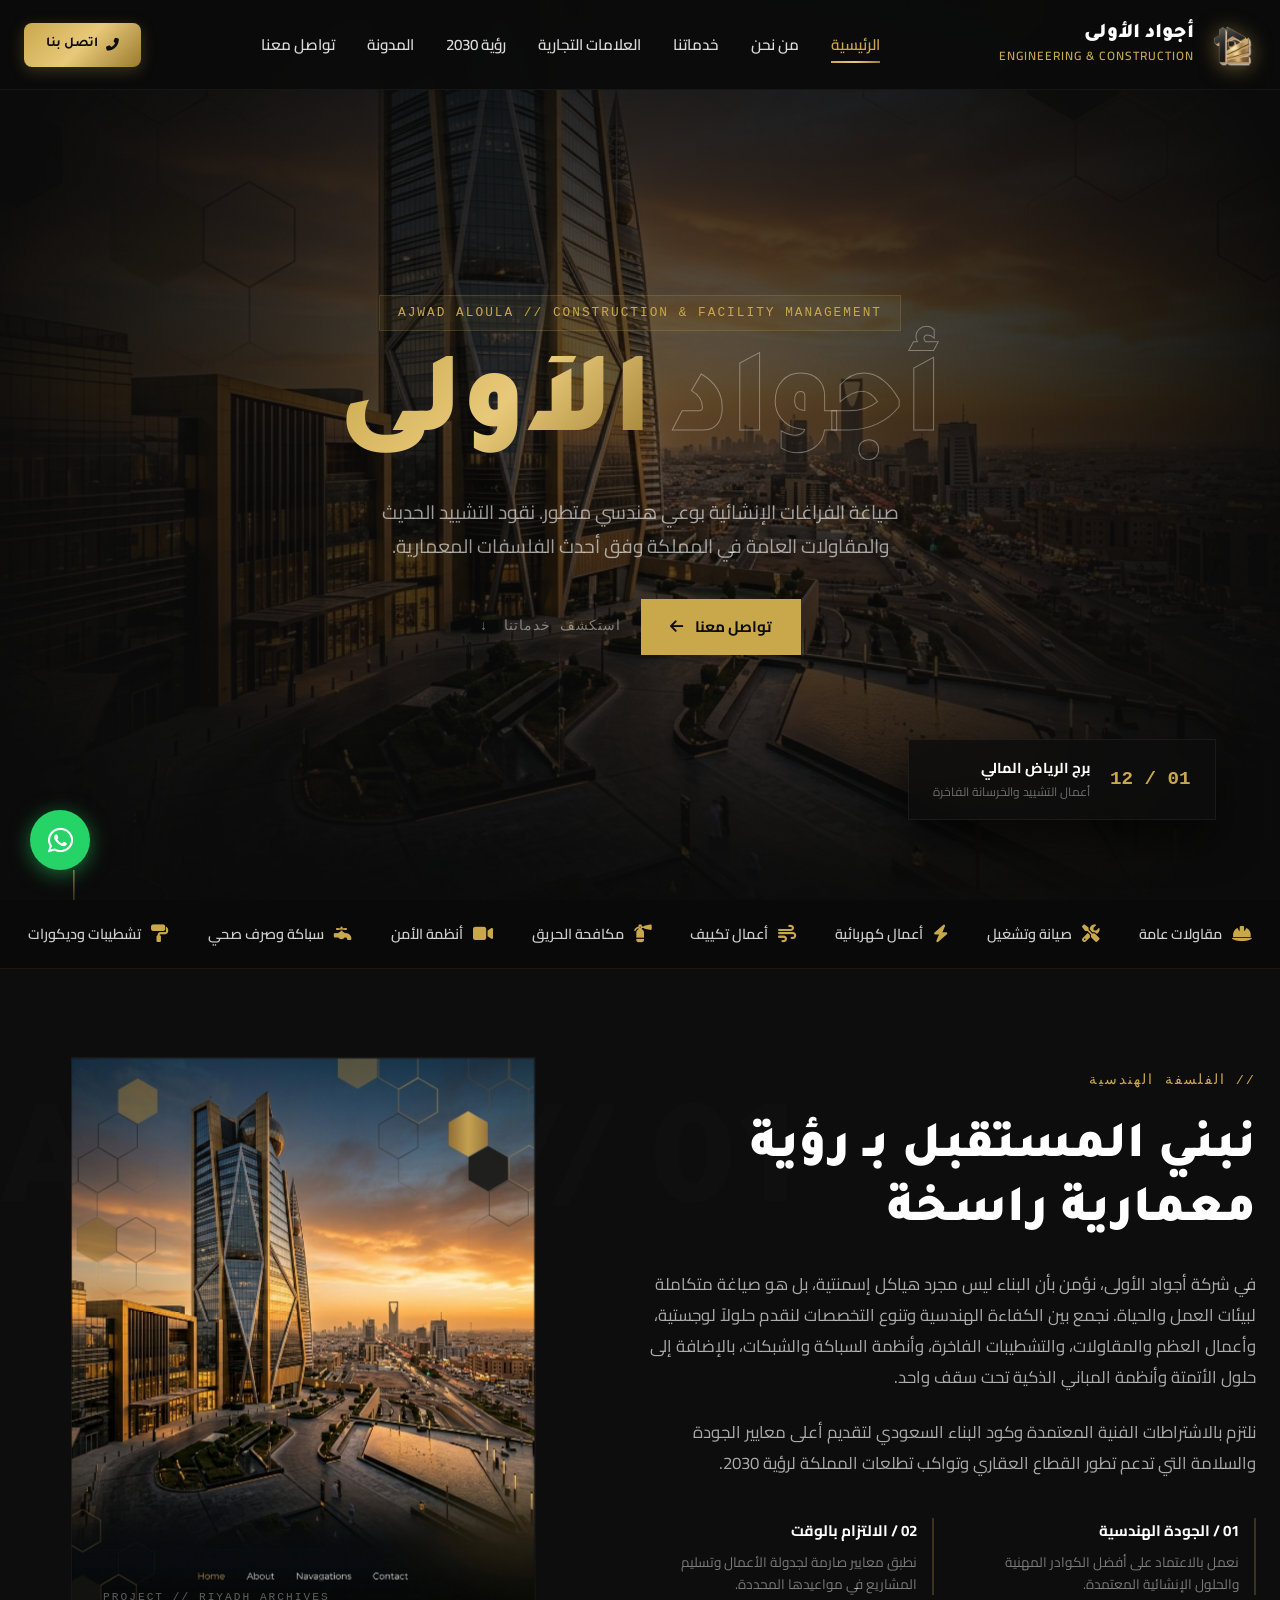
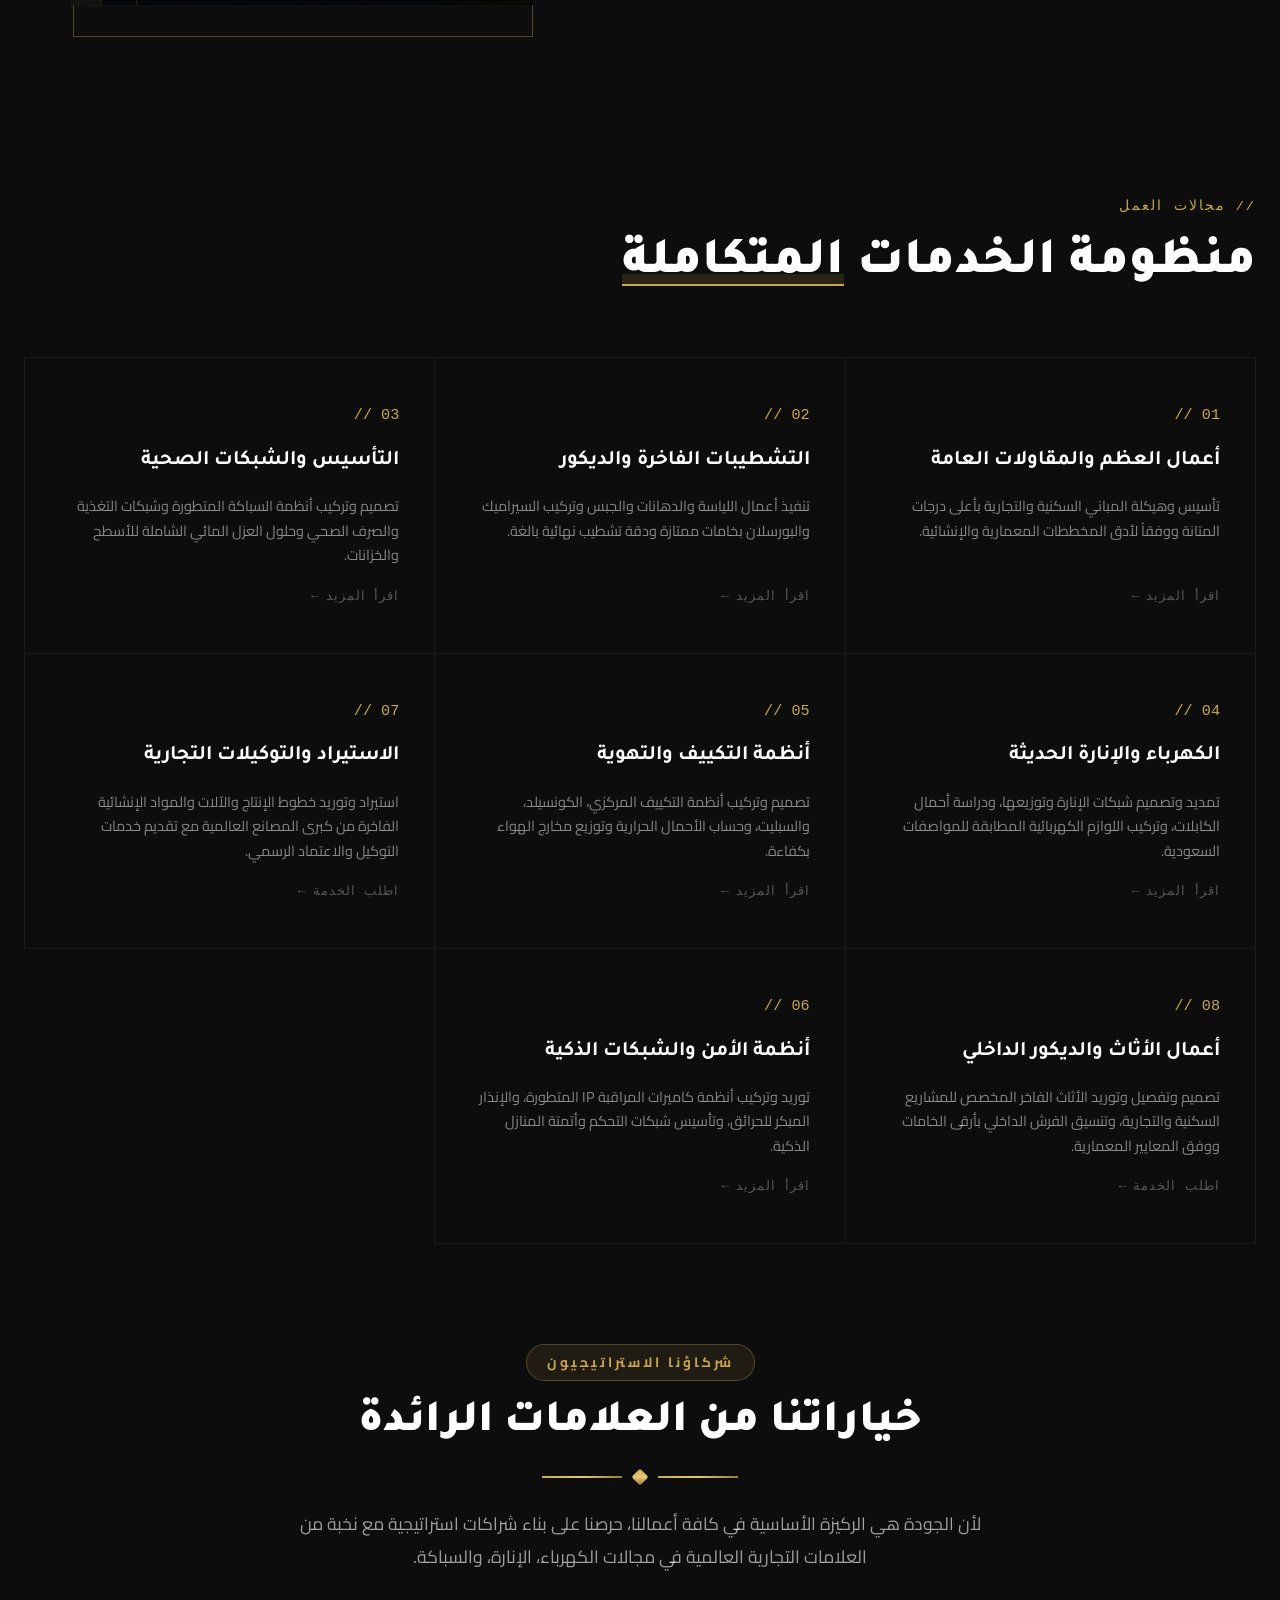
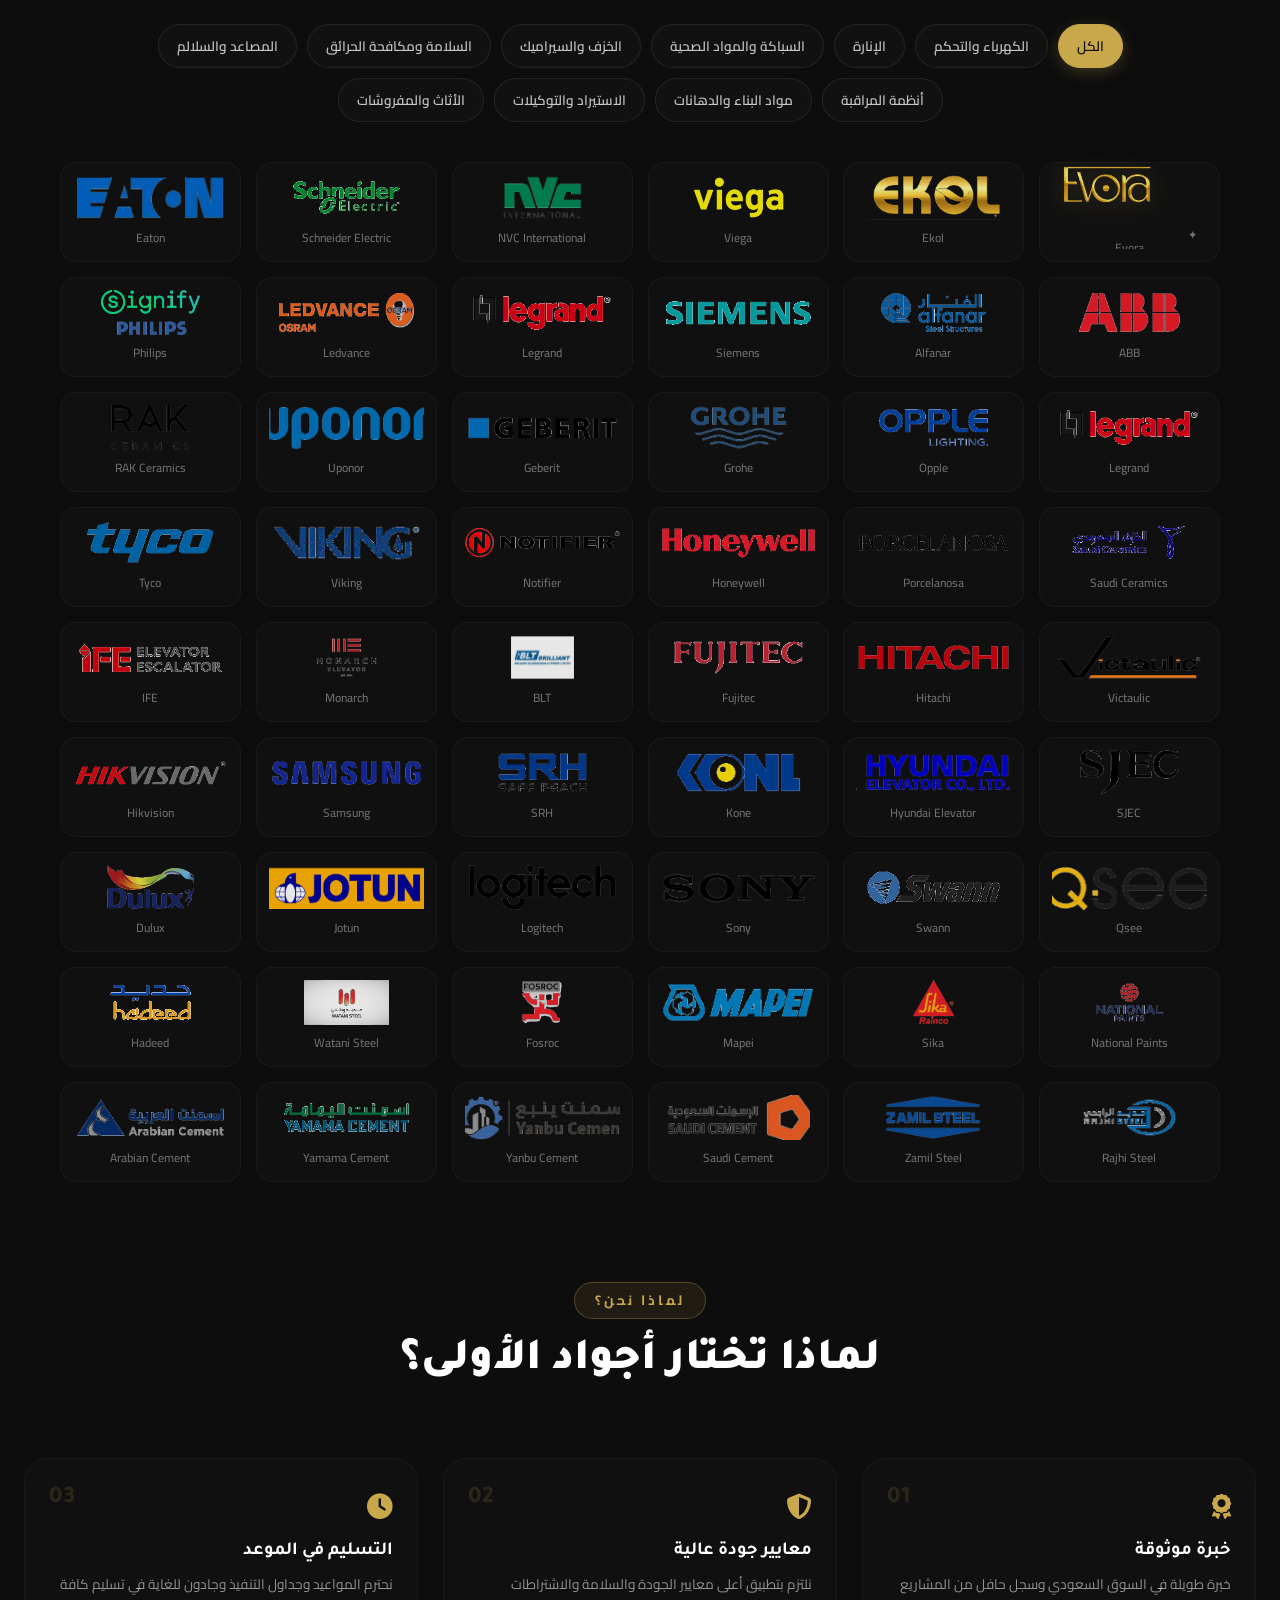
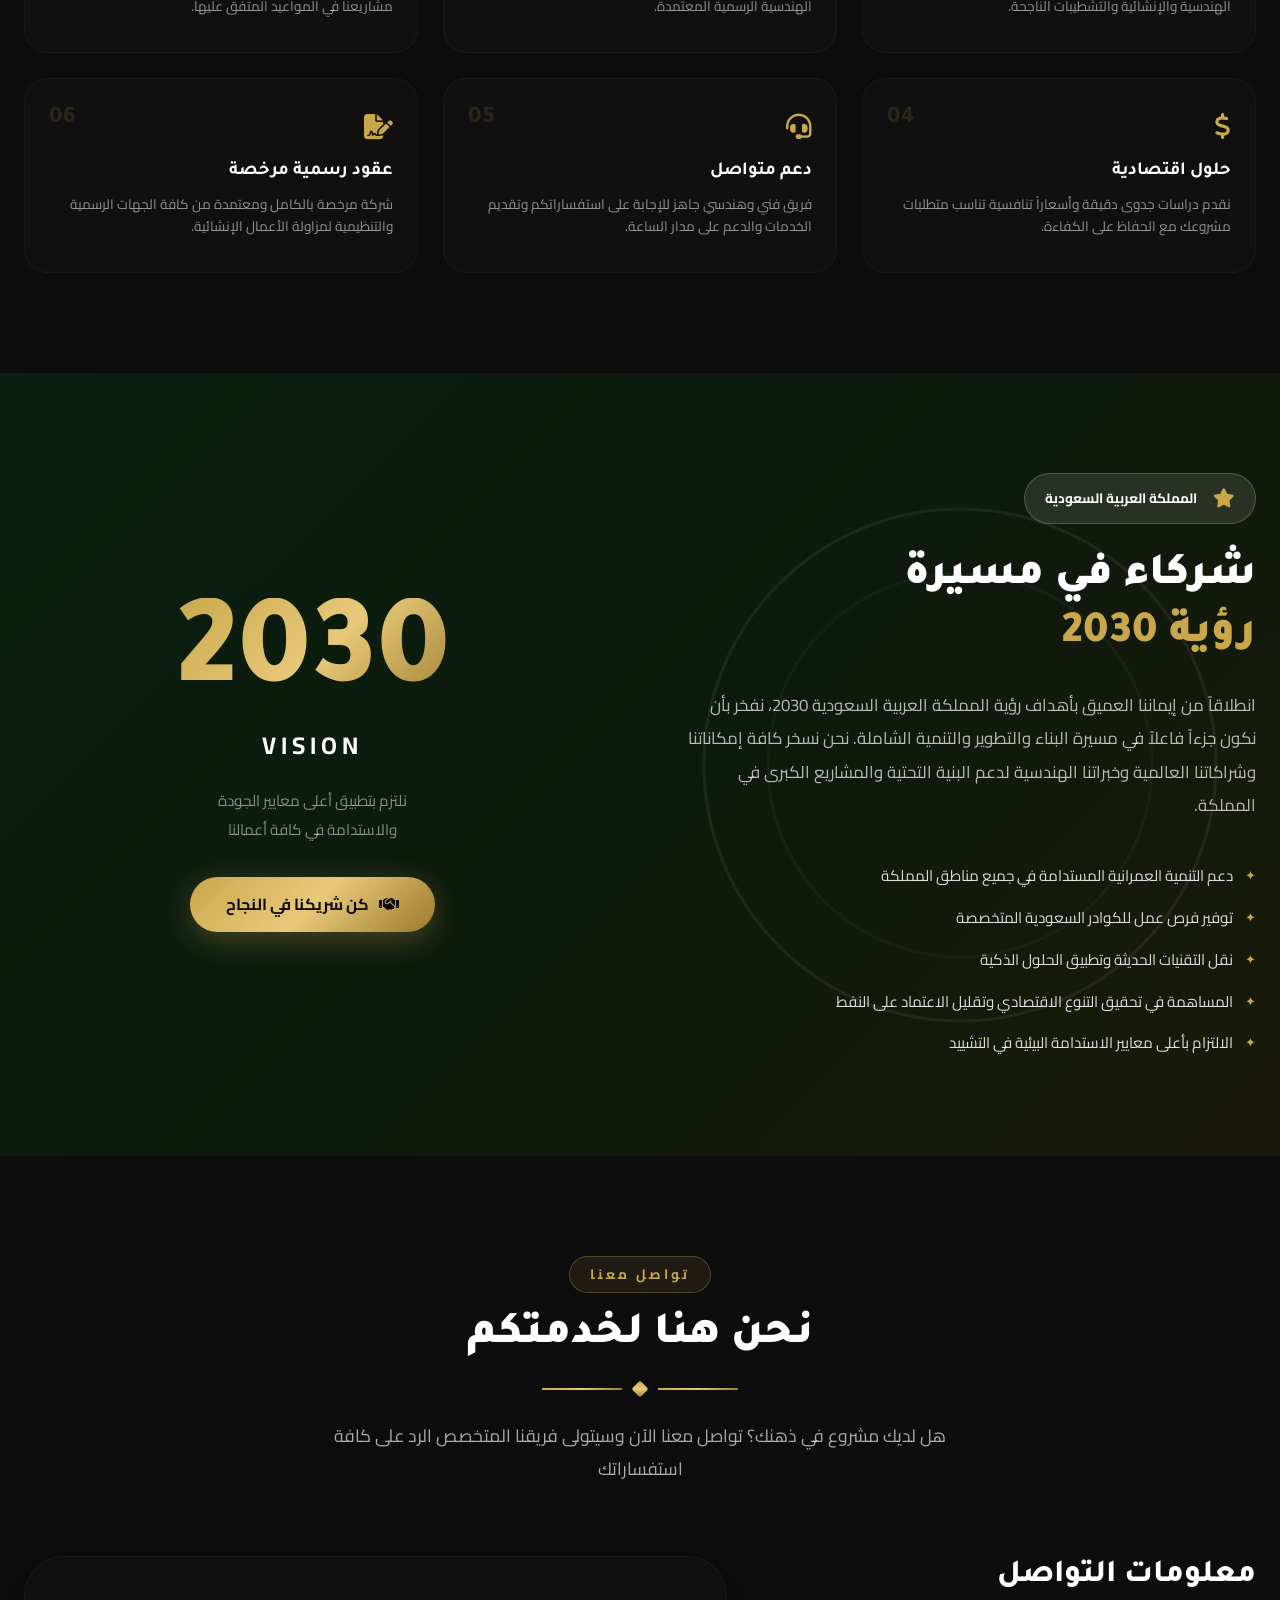
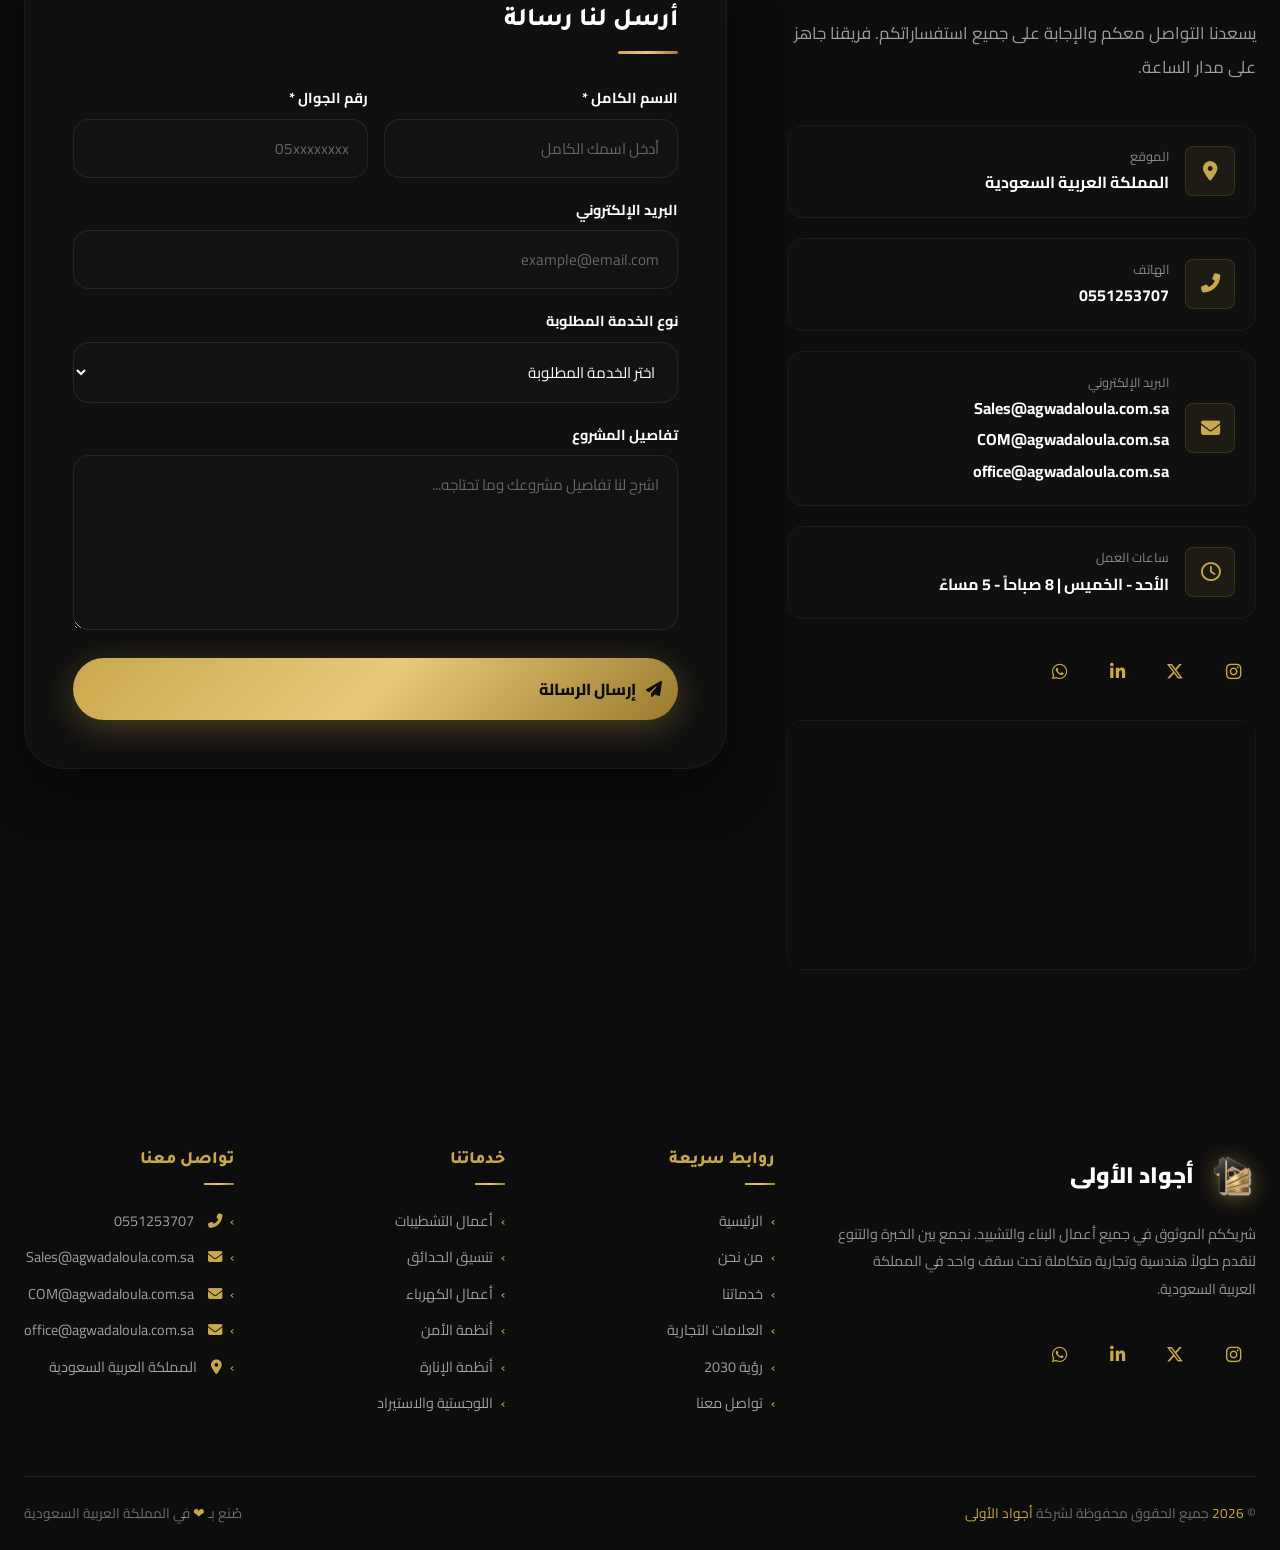
<file: index.html>
<!DOCTYPE html>
<html lang="ar" dir="rtl">
<head>
  <meta charset="UTF-8" />
  <meta name="viewport" content="width=device-width, initial-scale=1.0" />
  <meta name="description" content="شركة أجواد الأولى - شريككم الموثوق في جميع أعمال البناء والتشييد. نقدم حلولاً هندسية وتجارية متكاملة تحت سقف واحد في المملكة العربية السعودية." />
  <meta name="keywords" content="أجواد الأولى, بناء, تشييد, هندسة, مقاولات, المملكة العربية السعودية, تنسيق حدائق, كهرباء, سباكة" />
  <meta name="author" content="شركة أجواد الأولى" />
  <meta property="og:title" content="شركة أجواد الأولى | شريككم في البناء والتشييد" />
  <meta property="og:description" content="حلول هندسية وتجارية متكاملة تحت سقف واحد" />
  <meta property="og:type" content="website" />
  <title>شركة أجواد الأولى | شريككم الموثوق في البناء والتشييد</title>
  <!-- Preconnect لتسريع تحميل الخطوط -->
  <link rel="preconnect" href="https://fonts.googleapis.com" />
  <link rel="preconnect" href="https://fonts.gstatic.com" crossorigin />
  <link rel="preconnect" href="https://cdnjs.cloudflare.com" />
  <link rel="stylesheet" href="css/style.css" />
  <!-- Font Awesome - defer لتجنب blocking -->
  <link rel="stylesheet" href="https://cdnjs.cloudflare.com/ajax/libs/font-awesome/6.5.0/css/all.min.css" media="print" onload="this.media='all'" />
  <noscript><link rel="stylesheet" href="https://cdnjs.cloudflare.com/ajax/libs/font-awesome/6.5.0/css/all.min.css" /></noscript>
</head>
<body>

  <!-- Loading Screen -->
  <div class="loading-screen" id="loadingScreen">
    <img src="images/logo.png" alt="شركة أجواد الأولى" class="loading-logo" />
    <div class="loading-bar-wrap">
      <div class="loading-bar"></div>
    </div>
    <span class="loading-text">أجواد الأولى</span>
  </div>

  <!-- ============ Navigation ============ -->
  <nav class="navbar" id="navbar">
    <div class="navbar-container">
      <a href="#home" class="navbar-logo">
        <img src="images/logo.png" alt="أجواد الأولى" />
        <div class="navbar-logo-text">
          <span class="brand-name">أجواد الأولى</span>
          <span class="brand-sub">ENGINEERING & CONSTRUCTION</span>
        </div>
      </a>

      <ul class="navbar-menu" id="navMenu">
        <li><a href="#home">الرئيسية</a></li>
        <li><a href="#about">من نحن</a></li>
        <li><a href="#services">خدماتنا</a></li>
        <li><a href="#brands">العلامات التجارية</a></li>
        <li><a href="#vision2030">رؤية 2030</a></li>
        <li><a href="blog.html">المدونة</a></li>
        <li><a href="#contact">تواصل معنا</a></li>
      </ul>

      <div class="navbar-cta">
        <a href="#contact" class="btn-nav-cta">
          <i class="fas fa-phone-alt"></i>
          اتصل بنا
        </a>
      </div>

      <button class="navbar-toggle" id="navToggle" aria-label="قائمة التنقل">
        <span></span>
        <span></span>
        <span></span>
      </button>
    </div>
  </nav>

  <!-- ============ Hero Section ============ -->
  <section class="hero-editorial" id="home">
    <!-- Cinematic Full-screen Background -->
    <div class="hero-editorial-bg" id="heroBg"></div>
    <div class="hero-editorial-overlay"></div>
    
    <!-- Vertical navigation/meta indicators -->
    <div class="hero-vertical-left">
      <span>COORD // 24.7136° N, 46.6753° E</span>
    </div>
    
    <div class="hero-vertical-right">
      <span>EST. 2007 // SAUDI ARABIA</span>
    </div>

    <!-- Massive integrated typography -->
    <div class="hero-editorial-title-wrap" id="heroTitleWrap">
      <div class="editorial-badge">AJWAD ALOULA // CONSTRUCTION & FACILITY MANAGEMENT</div>
      <h1 class="editorial-massive-title">
        <span class="outline-word">أجواد</span>
        <span class="solid-word">الأولى</span>
      </h1>
      <p class="editorial-hero-desc">
        صياغة الفراغات الإنشائية بوعي هندسي متطور. نقود التشييد الحديث والمقاولات العامة في المملكة وفق أحدث الفلسفات المعمارية.
      </p>
      <div class="editorial-hero-actions">
        <a href="#contact" class="btn-editorial-outline">تواصل معنا <i class="fas fa-arrow-left"></i></a>
        <a href="#services" class="btn-editorial-link">استكشف خدماتنا <span>↓</span></a>
      </div>
    </div>

    <!-- Floating Project Label -->
    <div class="hero-project-label" id="heroProjCard">
      <span class="label-number">01 / 12</span>
      <div class="label-info">
        <strong>برج الرياض المالي</strong>
        <span>أعمال التشييد والخرسانة الفاخرة</span>
      </div>
    </div>

    <!-- Scroll Indicator -->
    <div class="scroll-indicator-editorial">
      <span>اسكرول لأسفل</span>
      <div class="scroll-line-editorial"></div>
    </div>
  </section>

  <!-- ===== QUICK SERVICES STRIP ===== -->
  <section class="services-strip">
    <div class="container strip-grid">
      <div class="strip-item"><i class="fas fa-hard-hat"></i><span>مقاولات عامة</span></div>
      <div class="strip-item"><i class="fas fa-tools"></i><span>صيانة وتشغيل</span></div>
      <div class="strip-item"><i class="fas fa-bolt"></i><span>أعمال كهربائية</span></div>
      <div class="strip-item"><i class="fas fa-wind"></i><span>أعمال تكييف</span></div>
      <div class="strip-item"><i class="fas fa-fire-extinguisher"></i><span>مكافحة الحريق</span></div>
      <div class="strip-item"><i class="fas fa-video"></i><span>أنظمة الأمن</span></div>
      <div class="strip-item"><i class="fas fa-faucet"></i><span>سباكة وصرف صحي</span></div>
      <div class="strip-item"><i class="fas fa-paint-roller"></i><span>تشطيبات وديكورات</span></div>
    </div>
  </section>

    <!-- ============ About Section ============ -->
  <section class="about section-padding" id="about">
    <div class="container relative-pos">
      <!-- Huge background watermarked index number -->
      <div class="about-bg-watermark">01 // ABOUT</div>
      
      <div class="about-editorial-grid">
        <!-- Text Column -->
        <div class="about-editorial-text reveal">
          <span class="editorial-label">// الفلسفة الهندسية</span>
          <h2 class="editorial-title">نبني المستقبل بـ <span class="gold-highlight">رؤية معمارية</span> راسخة</h2>
          <p class="editorial-para">
            في شركة أجواد الأولى، نؤمن بأن البناء ليس مجرد هياكل إسمنتية، بل هو صياغة متكاملة لبيئات العمل والحياة. نجمع بين الكفاءة الهندسية وتنوع التخصصات لنقدم حلولاً لوجستية، وأعمال العظم والمقاولات، والتشطيبات الفاخرة، وأنظمة السباكة والشبكات، بالإضافة إلى حلول الأتمتة وأنظمة المباني الذكية تحت سقف واحد.
          </p>
          <p class="editorial-para">
            نلتزم بالاشتراطات الفنية المعتمدة وكود البناء السعودي لتقديم أعلى معايير الجودة والسلامة التي تدعم تطور القطاع العقاري وتواكب تطلعات المملكة لرؤية 2030.
          </p>
          
          <div class="about-editorial-pillars">
            <div class="pillar-item">
              <strong>01 / الجودة الهندسية</strong>
              <p>نعمل بالاعتماد على أفضل الكوادر المهنية والحلول الإنشائية المعتمدة.</p>
            </div>
            <div class="pillar-item">
              <strong>02 / الالتزام بالوقت</strong>
              <p>نطبق معايير صارمة لجدولة الأعمال وتسليم المشاريع في مواعيدها المحددة.</p>
            </div>
          </div>
        </div>

        <!-- Image Column with Gold border outline overlapping -->
        <div class="about-editorial-visual reveal">
          <div class="editorial-img-frame">
            <div class="editorial-frame-border"></div>
            <img src="images/hero.png" alt="الإنشاء الحديث المعاصر" class="editorial-img-photo" />
            <div class="editorial-img-tag">PROJECT // RIYADH ARCHIVES</div>
          </div>
        </div>
      </div>
    </div>
  </section>

  <!-- ============ Services Section ============ -->
  <section class="services section-padding" id="services">
    <div class="container">
      <div class="services-header-editorial">
        <span class="editorial-label">// مجالات العمل</span>
        <h2 class="editorial-title">منظومة الخدمات <span class="gold-highlight">المتكاملة</span></h2>
      </div>

      <div class="services-editorial-grid">
        <!-- Service 1 -->
        <div class="service-editorial-card reveal">
          <span class="card-index">01 //</span>
          <h3>أعمال العظم والمقاولات العامة</h3>
          <p>تأسيس وهيكلة المباني السكنية والتجارية بأعلى درجات المتانة ووفقاً لأدق المخططات المعمارية والإنشائية.</p>
          <a href="blog-building-finishing.html" class="service-link-editorial">اقرأ المزيد <span>←</span></a>
        </div>

        <!-- Service 2 -->
        <div class="service-editorial-card reveal">
          <span class="card-index">02 //</span>
          <h3>التشطيبات الفاخرة والديكور</h3>
          <p>تنفيذ أعمال اللياسة والدهانات والجبس وتركيب السيراميك والبورسلان بخامات ممتازة ودقة تشطيب نهائية بالغة.</p>
          <a href="blog-ceramics-guide.html" class="service-link-editorial">اقرأ المزيد <span>←</span></a>
        </div>

        <!-- Service 3 -->
        <div class="service-editorial-card reveal">
          <span class="card-index">03 //</span>
          <h3>التأسيس والشبكات الصحية</h3>
          <p>تصميم وتركيب أنظمة السباكة المتطورة وشبكات التغذية والصرف الصحي وحلول العزل المائي الشاملة للأسطح والخزانات.</p>
          <a href="blog-water-leaks.html" class="service-link-editorial">اقرأ المزيد <span>←</span></a>
        </div>

        <!-- Service 4 -->
        <div class="service-editorial-card reveal">
          <span class="card-index">04 //</span>
          <h3>الكهرباء والإنارة الحديثة</h3>
          <p>تمديد وتصميم شبكات الإنارة وتوزيعها، ودراسة أحمال الكابلات، وتركيب اللوازم الكهربائية المطابقة للمواصفات السعودية.</p>
          <a href="blog-lighting-distribution.html" class="service-link-editorial">اقرأ المزيد <span>←</span></a>
        </div>

        <!-- Service 5 -->
        <div class="service-editorial-card reveal">
          <span class="card-index">05 //</span>
          <h3>أنظمة التكييف والتهوية</h3>
          <p>تصميم وتركيب أنظمة التكييف المركزي، الكونسيلد، والسبليت، وحساب الأحمال الحرارية وتوزيع مخارج الهواء بكفاءة.</p>
          <a href="blog-electricity-saving.html" class="service-link-editorial">اقرأ المزيد <span>←</span></a>
        </div>

        <!-- Service 7 -->
        <div class="service-editorial-card reveal">
          <span class="card-index">07 //</span>
          <h3>الاستيراد والتوكيلات التجارية</h3>
          <p>استيراد وتوريد خطوط الإنتاج والآلات والمواد الإنشائية الفاخرة من كبرى المصانع العالمية مع تقديم خدمات التوكيل والاعتماد الرسمي.</p>
          <a href="#contact" class="service-link-editorial">اطلب الخدمة <span>←</span></a>
        </div>

        <!-- Service 8 -->
        <div class="service-editorial-card reveal">
          <span class="card-index">08 //</span>
          <h3>أعمال الأثاث والديكور الداخلي</h3>
          <p>تصميم وتفصيل وتوريد الأثاث الفاخر المخصص للمشاريع السكنية والتجارية، وتنسيق الفرش الداخلي بأرقى الخامات ووفق المعايير المعمارية.</p>
          <a href="#contact" class="service-link-editorial">اطلب الخدمة <span>←</span></a>
        </div>

        <!-- Service 6 -->
        <div class="service-editorial-card reveal">
          <span class="card-index">06 //</span>
          <h3>أنظمة الأمن والشبكات الذكية</h3>
          <p>توريد وتركيب أنظمة كاميرات المراقبة IP المتطورة، والإنذار المبكر للحرائق، وتأسيس شبكات التحكم وأتمتة المنازل الذكية.</p>
          <a href="blog-smart-homes.html" class="service-link-editorial">اقرأ المزيد <span>←</span></a>
        </div>
      </div>
    </div>
  </section>

  <!-- ============ Brands Section ============ -->
  <section class="brands" id="brands">
    <div class="container">
      <div class="section-header" style="margin-bottom: 50px;">
        <span class="section-label">شركاؤنا الاستراتيجيون</span>
        <h2 class="section-title" style="color: var(--white);">خياراتنا من العلامات الرائدة</h2>
        <div class="section-divider">
          <div class="section-divider-icon"></div>
        </div>
        <p class="section-desc" style="color: rgba(255,255,255,0.6);">
          لأن الجودة هي الركيزة الأساسية في كافة أعمالنا، حرصنا على بناء شراكات استراتيجية مع نخبة من العلامات التجارية العالمية في مجالات الكهرباء، الإنارة، والسباكة.
        </p>
      </div>
    </div>

    <!-- Brands Scroll Track -->
    <div class="brands-categories-wrapper">
      <div class="brands-filter-tabs">
        <button class="filter-tab-btn active" data-category="all">الكل</button>
        <button class="filter-tab-btn" data-category="electrical">الكهرباء والتحكم</button>
        <button class="filter-tab-btn" data-category="lighting">الإنارة</button>
        <button class="filter-tab-btn" data-category="plumbing">السباكة والمواد الصحية</button>
        <button class="filter-tab-btn" data-category="ceramics">الخزف والسيراميك</button>
        <button class="filter-tab-btn" data-category="safety">السلامة ومكافحة الحرائق</button>
        <button class="filter-tab-btn" data-category="elevators">المصاعد والسلالم</button>
        <button class="filter-tab-btn" data-category="surveillance">أنظمة المراقبة</button>
        <button class="filter-tab-btn" data-category="construction">مواد البناء والدهانات</button>
        <button class="filter-tab-btn" data-category="import">الاستيراد والتوكيلات</button>
        <button class="filter-tab-btn" data-category="furniture">الأثاث والمفروشات</button>
      </div>

      <div class="brands-grid-ux" id="brandsGrid">
          <!-- Top Premium Brands (Client Request) -->
          <div class="brand-card-ux" data-category="plumbing import" title="Evora">
            <div class="brand-logo-container-ux" style="height: 70px;">
              <img src="images/brands/evora.png" alt="Evora" class="brand-logo-ux" style="max-height: 55px; max-width: 95%; transform: scale(1.35); filter: drop-shadow(0 2px 10px rgba(201,168,76,0.3));">
            </div>
            <span class="brand-name-ux">Evora</span>
          </div>
          <div class="brand-card-ux" data-category="plumbing import" title="Ekol">
            <div class="brand-logo-container-ux">
              <img src="images/brands/ekol.png" alt="Ekol" class="brand-logo-ux">
            </div>
            <span class="brand-name-ux">Ekol</span>
          </div>
          <div class="brand-card-ux" data-category="plumbing import" title="Viega">
            <div class="brand-logo-container-ux">
              <img src="images/brands/viega.png" alt="Viega" class="brand-logo-ux">
            </div>
            <span class="brand-name-ux">Viega</span>
          </div>
          <div class="brand-card-ux" data-category="lighting import" title="NVC International">
            <div class="brand-logo-container-ux">
              <img src="images/brands/nvc.png" alt="NVC International" class="brand-logo-ux">
            </div>
            <span class="brand-name-ux">NVC International</span>
          </div>
          <div class="brand-card-ux" data-category="electrical import" title="Schneider Electric">
            <div class="brand-logo-container-ux">
              <img src="images/brands/schneider.png" alt="Schneider Electric" class="brand-logo-ux">
            </div>
            <span class="brand-name-ux">Schneider Electric</span>
          </div>
          <div class="brand-card-ux" data-category="electrical import" title="Eaton">
            <div class="brand-logo-container-ux">
              <img src="images/brands/eaton.png" alt="Eaton" class="brand-logo-ux">
            </div>
            <span class="brand-name-ux">Eaton</span>
          </div>
          <div class="brand-card-ux" data-category="electrical import" title="ABB">
            <div class="brand-logo-container-ux">
              <img src="images/brands/abb.png" alt="ABB" class="brand-logo-ux">
            </div>
            <span class="brand-name-ux">ABB</span>
          </div>
          <div class="brand-card-ux" data-category="electrical" title="Alfanar">
            <div class="brand-logo-container-ux">
              <img src="images/brands/alfanar.png" alt="Alfanar" class="brand-logo-ux">
            </div>
            <span class="brand-name-ux">Alfanar</span>
          </div>
          <div class="brand-card-ux" data-category="electrical" title="Siemens">
            <div class="brand-logo-container-ux">
              <img src="images/brands/siemens.png" alt="Siemens" class="brand-logo-ux">
            </div>
            <span class="brand-name-ux">Siemens</span>
          </div>
          <div class="brand-card-ux" data-category="electrical" title="Legrand">
            <div class="brand-logo-container-ux">
              <img src="images/brands/legrand.png" alt="Legrand" class="brand-logo-ux">
            </div>
            <span class="brand-name-ux">Legrand</span>
          </div>
          <div class="brand-card-ux" data-category="lighting import" title="Ledvance">
            <div class="brand-logo-container-ux">
              <img src="images/brands/ledvance.png" alt="Ledvance" class="brand-logo-ux">
            </div>
            <span class="brand-name-ux">Ledvance</span>
          </div>
          <div class="brand-card-ux" data-category="lighting import" title="Philips">
            <div class="brand-logo-container-ux">
              <img src="images/brands/philips.png" alt="Philips" class="brand-logo-ux">
            </div>
            <span class="brand-name-ux">Philips</span>
          </div>
          <div class="brand-card-ux" data-category="lighting" title="Legrand">
            <div class="brand-logo-container-ux">
              <img src="images/brands/legrand.png" alt="Legrand" class="brand-logo-ux">
            </div>
            <span class="brand-name-ux">Legrand</span>
          </div>
          <div class="brand-card-ux" data-category="lighting" title="Opple">
            <div class="brand-logo-container-ux">
              <img src="images/brands/opple.png" alt="Opple" class="brand-logo-ux">
            </div>
            <span class="brand-name-ux">Opple</span>
          </div>




          <div class="brand-card-ux" data-category="plumbing" title="Grohe">
            <div class="brand-logo-container-ux">
              <img src="images/brands/grohe.png" alt="Grohe" class="brand-logo-ux">
            </div>
            <span class="brand-name-ux">Grohe</span>
          </div>
          <div class="brand-card-ux" data-category="plumbing" title="Geberit">
            <div class="brand-logo-container-ux">
              <img src="images/brands/geberit.png" alt="Geberit" class="brand-logo-ux">
            </div>
            <span class="brand-name-ux">Geberit</span>
          </div>
          <div class="brand-card-ux" data-category="plumbing" title="Uponor">
            <div class="brand-logo-container-ux">
              <img src="images/brands/uponor.png" alt="Uponor" class="brand-logo-ux">
            </div>
            <span class="brand-name-ux">Uponor</span>
          </div>
          <div class="brand-card-ux" data-category="ceramics" title="RAK Ceramics">
            <div class="brand-logo-container-ux">
              <img src="images/brands/rak.png" alt="RAK Ceramics" class="brand-logo-ux">
            </div>
            <span class="brand-name-ux">RAK Ceramics</span>
          </div>
          <div class="brand-card-ux" data-category="ceramics" title="Saudi Ceramics">
            <div class="brand-logo-container-ux">
              <img src="images/brands/saudi_ceramics.png" alt="Saudi Ceramics" class="brand-logo-ux">
            </div>
            <span class="brand-name-ux">Saudi Ceramics</span>
          </div>
          <div class="brand-card-ux" data-category="ceramics" title="Porcelanosa">
            <div class="brand-logo-container-ux">
              <img src="images/brands/porcelanosa.png" alt="Porcelanosa" class="brand-logo-ux">
            </div>
            <span class="brand-name-ux">Porcelanosa</span>
          </div>
          <div class="brand-card-ux" data-category="safety" title="Honeywell">
            <div class="brand-logo-container-ux">
              <img src="images/brands/honeywell.png" alt="Honeywell" class="brand-logo-ux">
            </div>
            <span class="brand-name-ux">Honeywell</span>
          </div>
          <div class="brand-card-ux" data-category="safety" title="Notifier">
            <div class="brand-logo-container-ux">
              <img src="images/brands/notifier.png" alt="Notifier" class="brand-logo-ux">
            </div>
            <span class="brand-name-ux">Notifier</span>
          </div>
          <div class="brand-card-ux" data-category="safety" title="Viking">
            <div class="brand-logo-container-ux">
              <img src="images/brands/viking.png" alt="Viking" class="brand-logo-ux">
            </div>
            <span class="brand-name-ux">Viking</span>
          </div>
          <div class="brand-card-ux" data-category="safety" title="Tyco">
            <div class="brand-logo-container-ux">
              <img src="images/brands/tyco.png" alt="Tyco" class="brand-logo-ux">
            </div>
            <span class="brand-name-ux">Tyco</span>
          </div>
          <div class="brand-card-ux" data-category="safety" title="Victaulic">
            <div class="brand-logo-container-ux">
              <img src="images/brands/victaulic.png" alt="Victaulic" class="brand-logo-ux">
            </div>
            <span class="brand-name-ux">Victaulic</span>
          </div>
          <div class="brand-card-ux" data-category="elevators" title="Hitachi">
            <div class="brand-logo-container-ux">
              <img src="images/brands/hitachi.png" alt="Hitachi" class="brand-logo-ux">
            </div>
            <span class="brand-name-ux">Hitachi</span>
          </div>
          <div class="brand-card-ux" data-category="elevators" title="Fujitec">
            <div class="brand-logo-container-ux">
              <img src="images/brands/fujitec.png" alt="Fujitec" class="brand-logo-ux">
            </div>
            <span class="brand-name-ux">Fujitec</span>
          </div>
          <div class="brand-card-ux" data-category="elevators" title="BLT">
            <div class="brand-logo-container-ux">
              <img src="images/brands/blt.png" alt="BLT" class="brand-logo-ux">
            </div>
            <span class="brand-name-ux">BLT</span>
          </div>
          <div class="brand-card-ux" data-category="elevators" title="Monarch">
            <div class="brand-logo-container-ux">
              <img src="images/brands/monarch.png" alt="Monarch" class="brand-logo-ux">
            </div>
            <span class="brand-name-ux">Monarch</span>
          </div>
          <div class="brand-card-ux" data-category="elevators" title="IFE">
            <div class="brand-logo-container-ux">
              <img src="images/brands/ife.png" alt="IFE" class="brand-logo-ux">
            </div>
            <span class="brand-name-ux">IFE</span>
          </div>
          <div class="brand-card-ux" data-category="elevators" title="SJEC">
            <div class="brand-logo-container-ux">
              <img src="images/brands/sjec.png" alt="SJEC" class="brand-logo-ux">
            </div>
            <span class="brand-name-ux">SJEC</span>
          </div>
          <div class="brand-card-ux" data-category="elevators" title="Hyundai Elevator">
            <div class="brand-logo-container-ux">
              <img src="images/brands/hyundai.png" alt="Hyundai Elevator" class="brand-logo-ux">
            </div>
            <span class="brand-name-ux">Hyundai Elevator</span>
          </div>
          <div class="brand-card-ux" data-category="elevators" title="Kone">
            <div class="brand-logo-container-ux">
              <img src="images/brands/kone.png" alt="Kone" class="brand-logo-ux">
            </div>
            <span class="brand-name-ux">Kone</span>
          </div>
          <div class="brand-card-ux" data-category="elevators" title="SRH">
            <div class="brand-logo-container-ux">
              <img src="images/brands/srh.png" alt="SRH" class="brand-logo-ux">
            </div>
            <span class="brand-name-ux">SRH</span>
          </div>
          <div class="brand-card-ux" data-category="surveillance" title="Samsung">
            <div class="brand-logo-container-ux">
              <img src="images/brands/samsung.png" alt="Samsung" class="brand-logo-ux">
            </div>
            <span class="brand-name-ux">Samsung</span>
          </div>
          <div class="brand-card-ux" data-category="surveillance" title="Hikvision">
            <div class="brand-logo-container-ux">
              <img src="images/brands/hikvision.png" alt="Hikvision" class="brand-logo-ux">
            </div>
            <span class="brand-name-ux">Hikvision</span>
          </div>
          <div class="brand-card-ux" data-category="surveillance" title="Qsee">
            <div class="brand-logo-container-ux">
              <img src="images/brands/qsee.png" alt="Qsee" class="brand-logo-ux">
            </div>
            <span class="brand-name-ux">Qsee</span>
          </div>
          <div class="brand-card-ux" data-category="surveillance" title="Swann">
            <div class="brand-logo-container-ux">
              <img src="images/brands/swann.png" alt="Swann" class="brand-logo-ux">
            </div>
            <span class="brand-name-ux">Swann</span>
          </div>
          <div class="brand-card-ux" data-category="surveillance" title="Sony">
            <div class="brand-logo-container-ux">
              <img src="images/brands/sony.png" alt="Sony" class="brand-logo-ux">
            </div>
            <span class="brand-name-ux">Sony</span>
          </div>
          <div class="brand-card-ux" data-category="surveillance" title="Logitech">
            <div class="brand-logo-container-ux">
              <img src="images/brands/logitech.png" alt="Logitech" class="brand-logo-ux">
            </div>
            <span class="brand-name-ux">Logitech</span>
          </div>
          <div class="brand-card-ux" data-category="construction" title="Jotun">
            <div class="brand-logo-container-ux">
              <img src="images/brands/jotun.png" alt="Jotun" class="brand-logo-ux">
            </div>
            <span class="brand-name-ux">Jotun</span>
          </div>
          <div class="brand-card-ux" data-category="construction" title="Dulux">
            <div class="brand-logo-container-ux">
              <img src="images/brands/dulux.png" alt="Dulux" class="brand-logo-ux">
            </div>
            <span class="brand-name-ux">Dulux</span>
          </div>
          <div class="brand-card-ux" data-category="construction" title="National Paints">
            <div class="brand-logo-container-ux">
              <img src="images/brands/national_paints.png" alt="National Paints" class="brand-logo-ux">
            </div>
            <span class="brand-name-ux">National Paints</span>
          </div>
          <div class="brand-card-ux" data-category="construction" title="Sika">
            <div class="brand-logo-container-ux">
              <img src="images/brands/sika.png" alt="Sika" class="brand-logo-ux">
            </div>
            <span class="brand-name-ux">Sika</span>
          </div>
          <div class="brand-card-ux" data-category="construction" title="Mapei">
            <div class="brand-logo-container-ux">
              <img src="images/brands/mapei.png" alt="Mapei" class="brand-logo-ux">
            </div>
            <span class="brand-name-ux">Mapei</span>
          </div>
          <div class="brand-card-ux" data-category="construction" title="Fosroc">
            <div class="brand-logo-container-ux">
              <img src="images/brands/fosroc.png" alt="Fosroc" class="brand-logo-ux">
            </div>
            <span class="brand-name-ux">Fosroc</span>
          </div>
          <div class="brand-card-ux" data-category="construction" title="Watani Steel">
            <div class="brand-logo-container-ux">
              <img src="images/brands/watani_steel.png" alt="Watani Steel" class="brand-logo-ux">
            </div>
            <span class="brand-name-ux">Watani Steel</span>
          </div>
          <div class="brand-card-ux" data-category="construction" title="Hadeed">
            <div class="brand-logo-container-ux">
              <img src="images/brands/hadeed.png" alt="Hadeed" class="brand-logo-ux">
            </div>
            <span class="brand-name-ux">Hadeed</span>
          </div>
          <div class="brand-card-ux" data-category="construction" title="Rajhi Steel">
            <div class="brand-logo-container-ux">
              <img src="images/brands/rajhi_steel.png" alt="Rajhi Steel" class="brand-logo-ux">
            </div>
            <span class="brand-name-ux">Rajhi Steel</span>
          </div>
          <div class="brand-card-ux" data-category="construction" title="Zamil Steel">
            <div class="brand-logo-container-ux">
              <img src="images/brands/zamil_steel.png" alt="Zamil Steel" class="brand-logo-ux">
            </div>
            <span class="brand-name-ux">Zamil Steel</span>
          </div>
          <div class="brand-card-ux" data-category="construction" title="Saudi Cement">
            <div class="brand-logo-container-ux">
              <img src="images/brands/saudi_cement.png" alt="Saudi Cement" class="brand-logo-ux">
            </div>
            <span class="brand-name-ux">Saudi Cement</span>
          </div>
          <div class="brand-card-ux" data-category="construction" title="Yanbu Cement">
            <div class="brand-logo-container-ux">
              <img src="images/brands/yanbu_cement.png" alt="Yanbu Cement" class="brand-logo-ux">
            </div>
            <span class="brand-name-ux">Yanbu Cement</span>
          </div>
          <div class="brand-card-ux" data-category="construction" title="Yamama Cement">
            <div class="brand-logo-container-ux">
              <img src="images/brands/yamama_cement.png" alt="Yamama Cement" class="brand-logo-ux">
            </div>
            <span class="brand-name-ux">Yamama Cement</span>
          </div>
          <div class="brand-card-ux" data-category="construction" title="Arabian Cement">
            <div class="brand-logo-container-ux">
              <img src="images/brands/arabian_cement.png" alt="Arabian Cement" class="brand-logo-ux">
            </div>
            <span class="brand-name-ux">Arabian Cement</span>
          </div>
      </div>
    </div>
  </section>

    <!-- ============ Why Us Section ============ -->
  <section class="why-us section-padding" id="whyus">
    <div class="container">
      <div class="section-header reveal">
        <span class="section-label">لماذا نحن؟</span>
        <h2 class="section-title">لماذا تختار أجواد الأولى؟</h2>
      </div>

      <div class="why-grid">
        <div class="why-card reveal">
          <div class="why-num">01</div>
          <i class="fas fa-award why-icon"></i>
          <h3>خبرة موثوقة</h3>
          <p>خبرة طويلة في السوق السعودي وسجل حافل من المشاريع الهندسية والإنشائية والتشطيبات الناجحة.</p>
        </div>
        <div class="why-card reveal" style="transition-delay: 0.1s;">
          <div class="why-num">02</div>
          <i class="fas fa-shield-alt why-icon"></i>
          <h3>معايير جودة عالية</h3>
          <p>نلتزم بتطبيق أعلى معايير الجودة والسلامة والاشتراطات الهندسية الرسمية المعتمدة.</p>
        </div>
        <div class="why-card reveal" style="transition-delay: 0.2s;">
          <div class="why-num">03</div>
          <i class="fas fa-clock why-icon"></i>
          <h3>التسليم في الموعد</h3>
          <p>نحترم المواعيد وجداول التنفيذ وجادون للغاية في تسليم كافة مشاريعنا في المواعيد المتفق عليها.</p>
        </div>
        <div class="why-card reveal" style="transition-delay: 0.3s;">
          <div class="why-num">04</div>
          <i class="fas fa-dollar-sign why-icon"></i>
          <h3>حلول اقتصادية</h3>
          <p>نقدم دراسات جدوى دقيقة وأسعاراً تنافسية تناسب متطلبات مشروعك مع الحفاظ على الكفاءة.</p>
        </div>
        <div class="why-card reveal" style="transition-delay: 0.4s;">
          <div class="why-num">05</div>
          <i class="fas fa-headset why-icon"></i>
          <h3>دعم متواصل</h3>
          <p>فريق فني وهندسي جاهز للإجابة على استفساراتكم وتقديم الخدمات والدعم على مدار الساعة.</p>
        </div>
        <div class="why-card reveal" style="transition-delay: 0.5s;">
          <div class="why-num">06</div>
          <i class="fas fa-file-signature why-icon"></i>
          <h3>عقود رسمية مرخصة</h3>
          <p>شركة مرخصة بالكامل ومعتمدة من كافة الجهات الرسمية والتنظيمية لمزاولة الأعمال الإنشائية.</p>
        </div>
      </div>
    </div>
  </section>

  <!-- ============ Vision 2030 Section ============ -->
  <section class="vision-2030 section-padding" id="vision2030">
    <div class="container">
      <div class="vision-2030-inner">
        <div class="reveal-left">
          <div class="vision-2030-badge">
            <span class="flag"><i class="fas fa-star" style="color: var(--gold-primary); margin-left: 6px;"></i></span>
            المملكة العربية السعودية
          </div>
          <h2 class="vision-2030-title">
            شركاء في مسيرة<br/>
            <span style="color: var(--gold-primary);">رؤية 2030</span>
          </h2>
          <p class="vision-2030-desc">
            انطلاقاً من إيماننا العميق بأهداف رؤية المملكة العربية السعودية 2030، نفخر بأن نكون جزءاً فاعلاً في مسيرة البناء والتطوير والتنمية الشاملة. نحن نسخر كافة إمكاناتنا وشراكاتنا العالمية وخبراتنا الهندسية لدعم البنية التحتية والمشاريع الكبرى في المملكة.
          </p>
          <div class="vision-2030-points">
            <div class="vision-point">دعم التنمية العمرانية المستدامة في جميع مناطق المملكة</div>
            <div class="vision-point">توفير فرص عمل للكوادر السعودية المتخصصة</div>
            <div class="vision-point">نقل التقنيات الحديثة وتطبيق الحلول الذكية</div>
            <div class="vision-point">المساهمة في تحقيق التنوع الاقتصادي وتقليل الاعتماد على النفط</div>
            <div class="vision-point">الالتزام بأعلى معايير الاستدامة البيئية في التشييد</div>
          </div>
        </div>

        <div class="vision-2030-visual reveal-right">
          <div class="vision-number-display">
            <div class="vision-big-number">2030</div>
            <div class="vision-big-text">VISION</div>
            <p style="color: rgba(255,255,255,0.5); margin-top: 20px; font-size: 0.95rem;">
              نلتزم بتطبيق أعلى معايير الجودة<br/>والاستدامة في كافة أعمالنا
            </p>
            <a href="#contact" class="btn btn-gold" style="margin-top: 32px;">
              <i class="fas fa-handshake"></i>
              كن شريكنا في النجاح
            </a>
          </div>
        </div>
      </div>
    </div>
  </section>

  <!-- ============ Contact Section ============ -->
  <section class="contact section-padding" id="contact">
    <div class="container">
      <div class="section-header">
        <span class="section-label">تواصل معنا</span>
        <h2 class="section-title">نحن هنا لخدمتكم</h2>
        <div class="section-divider">
          <div class="section-divider-icon"></div>
        </div>
        <p class="section-desc">
          هل لديك مشروع في ذهنك؟ تواصل معنا الآن وسيتولى فريقنا المتخصص الرد على كافة استفساراتك
        </p>
      </div>

      <div class="contact-grid">
        <!-- Contact Info -->
        <div class="contact-info reveal-left">
          <h3>معلومات التواصل</h3>
          <p>يسعدنا التواصل معكم والإجابة على جميع استفساراتكم. فريقنا جاهز على مدار الساعة.</p>

          <div class="contact-items">
            <div class="contact-item">
              <div class="contact-item-icon"><i class="fas fa-map-marker-alt"></i></div>
              <div>
                <div class="contact-item-label">الموقع</div>
                <div class="contact-item-value">المملكة العربية السعودية</div>
              </div>
            </div>
            <div class="contact-item">
              <div class="contact-item-icon"><i class="fas fa-phone-alt"></i></div>
              <div>
                <div class="contact-item-label">الهاتف</div>
                <div class="contact-item-value" dir="ltr">0551253707</div>
              </div>
            </div>
            <div class="contact-item">
              <div class="contact-item-icon"><i class="fas fa-envelope"></i></div>
              <div>
                <div class="contact-item-label">البريد الإلكتروني</div>
                <div class="contact-item-value" style="display: flex; flex-direction: column; gap: 4px;">
                  <a href="mailto:Sales@agwadaloula.com.sa" style="color: inherit; text-decoration: none;">Sales@agwadaloula.com.sa</a>
                  <a href="mailto:COM@agwadaloula.com.sa" style="color: inherit; text-decoration: none;">COM@agwadaloula.com.sa</a>
                  <a href="mailto:office@agwadaloula.com.sa" style="color: inherit; text-decoration: none;">office@agwadaloula.com.sa</a>
                </div>
              </div>
            </div>
            <div class="contact-item">
              <div class="contact-item-icon"><i class="far fa-clock"></i></div>
              <div>
                <div class="contact-item-label">ساعات العمل</div>
                <div class="contact-item-value">الأحد - الخميس | 8 صباحاً - 5 مساءً</div>
              </div>
            </div>
          </div>

          <!-- Social Links -->
          <div class="social-links">
            <a href="#" class="social-link" id="instagramLink" aria-label="إنستغرام">
              <i class="fab fa-instagram"></i>
            </a>
            <a href="#" class="social-link" id="twitterLink" aria-label="تويتر">
              <i class="fab fa-x-twitter"></i>
            </a>
            <a href="#" class="social-link" id="linkedinLink" aria-label="لينكدإن">
              <i class="fab fa-linkedin-in"></i>
            </a>
            <a href="#" class="social-link" id="whatsappLink" aria-label="واتساب">
              <i class="fab fa-whatsapp"></i>
            </a>
          </div>
          
          <div class="map-container">
            <iframe
              src="https://www.google.com/maps/embed?pb=!1m18!1m12!1m3!1d3710.4!2d39.1963216!3d21.5467008!2m3!1f0!2f0!3f0!3m2!1i1024!2i768!4f13.1!3m3!1m2!1s0x15c3d18533661125%3A0xac74d49830e4671a!2z2KfZhNix2YjYp9iv%20YWlt2KjYqNis2KfZhNmI2YYg2YTZhNmF2YLYp9mI2YTYp9iqINin2YTYudin2YXYqQ!5e0!3m2!1sar!2ssa!4v1234567890"
              allowfullscreen="" loading="lazy" referrerpolicy="no-referrer-when-downgrade"
              title="موقع شركة أجواد الأولى على خرائط جوجل"></iframe>
          </div>
        </div>

        <!-- Contact Form -->
        <div class="contact-form-wrapper reveal-right">
          <h3 class="contact-form-title">أرسل لنا رسالة</h3>
          <form id="contactForm" novalidate>
            <div class="form-row">
              <div class="form-group">
                <label class="form-label" for="fullName">الاسم الكامل *</label>
                <input
                  type="text"
                  id="fullName"
                  name="fullName"
                  class="form-control"
                  placeholder="أدخل اسمك الكامل"
                  required
                />
              </div>
              <div class="form-group">
                <label class="form-label" for="phoneNumber">رقم الجوال *</label>
                <input
                  type="tel"
                  id="phoneNumber"
                  name="phoneNumber"
                  class="form-control"
                  placeholder="05xxxxxxxx"
                  required
                />
              </div>
            </div>
            <div class="form-group">
              <label class="form-label" for="emailAddress">البريد الإلكتروني</label>
              <input
                type="email"
                id="emailAddress"
                name="emailAddress"
                class="form-control"
                placeholder="example@email.com"
              />
            </div>
            <div class="form-group">
              <label class="form-label" for="serviceType">نوع الخدمة المطلوبة</label>
              <select id="serviceType" name="serviceType" class="form-control">
                <option value="">اختر الخدمة المطلوبة</option>
                <option value="finishing">أعمال التشطيبات والخرفيات</option>
                <option value="landscaping">تنسيق الحدائق والمساحات الخضراء</option>
                <option value="electrical">أعمال الكهرباء والسباكة</option>
                <option value="security">أنظمة الأمن والمراقبة</option>
                <option value="lighting">أنظمة الإنارة العصرية</option>
                <option value="logistics">اللوجستية والاستيراد</option>
                <option value="construction">أعمال العظم والمقاولات</option>
                <option value="smart">المنازل الذكية والأتمتة</option>
                <option value="other">أخرى</option>
              </select>
            </div>
            <div class="form-group">
              <label class="form-label" for="message">تفاصيل المشروع</label>
              <textarea
                id="message"
                name="message"
                class="form-control"
                placeholder="اشرح لنا تفاصيل مشروعك وما تحتاجه..."
                rows="5"
              ></textarea>
            </div>
            <button type="submit" class="btn btn-gold form-submit" id="submitBtn">
              <i class="fas fa-paper-plane"></i>
              إرسال الرسالة
            </button>
          </form>

          <!-- Success Message (hidden initially) -->
          <div id="formSuccess" style="display:none; text-align:center; padding: 40px 20px;">
            <div style="font-size: 3rem; margin-bottom: 16px;">✅</div>
            <h4 style="color: var(--dark-primary); margin-bottom: 8px;">تم الإرسال بنجاح!</h4>
            <p style="color: var(--text-gray);">شكراً لتواصلك معنا. سيتصل بكم فريقنا في أقرب وقت.</p>
          </div>
        </div>
      </div>
    </div>
  </section>

  <!-- ============ Footer ============ -->
  <footer class="footer">
    <div class="container">
      <div class="footer-grid">
        <!-- Brand -->
        <div class="footer-brand">
          <a href="#home" class="footer-logo">
            <img src="images/logo.png" alt="شركة أجواد الأولى" />
            <span>أجواد الأولى</span>
          </a>
          <p class="footer-desc">
            شريككم الموثوق في جميع أعمال البناء والتشييد. نجمع بين الخبرة والتنوع لنقدم حلولاً هندسية وتجارية متكاملة تحت سقف واحد في المملكة العربية السعودية.
          </p>
          <div class="social-links">
            <a href="#" class="social-link" aria-label="إنستغرام"><i class="fab fa-instagram"></i></a>
            <a href="#" class="social-link" aria-label="تويتر"><i class="fab fa-x-twitter"></i></a>
            <a href="#" class="social-link" aria-label="لينكدإن"><i class="fab fa-linkedin-in"></i></a>
            <a href="#" class="social-link" aria-label="واتساب"><i class="fab fa-whatsapp"></i></a>
          </div>
        </div>

        <!-- Quick Links -->
        <div class="footer-col">
          <h4 class="footer-col-title">روابط سريعة</h4>
          <ul class="footer-links">
            <li><a href="#home">الرئيسية</a></li>
            <li><a href="#about">من نحن</a></li>
            <li><a href="#services">خدماتنا</a></li>
            <li><a href="#brands">العلامات التجارية</a></li>
            <li><a href="#vision2030">رؤية 2030</a></li>
            <li><a href="#contact">تواصل معنا</a></li>
          </ul>
        </div>

        <!-- Services -->
        <div class="footer-col">
          <h4 class="footer-col-title">خدماتنا</h4>
          <ul class="footer-links">
            <li><a href="#services">أعمال التشطيبات</a></li>
            <li><a href="#services">تنسيق الحدائق</a></li>
            <li><a href="#services">أعمال الكهرباء</a></li>
            <li><a href="#services">أنظمة الأمن</a></li>
            <li><a href="#services">أنظمة الإنارة</a></li>
            <li><a href="#services">اللوجستية والاستيراد</a></li>
          </ul>
        </div>

        <!-- Contact Info -->
        <div class="footer-col">
          <h4 class="footer-col-title">تواصل معنا</h4>
          <ul class="footer-links">
            <li>
              <a href="tel:+966551253707">
                <i class="fas fa-phone-alt" style="color: var(--gold-primary); margin-left: 6px;"></i>
                0551253707
              </a>
            </li>
            <li>
              <a href="mailto:Sales@agwadaloula.com.sa">
                <i class="fas fa-envelope" style="color: var(--gold-primary); margin-left: 6px;"></i>
                Sales@agwadaloula.com.sa
              </a>
            </li>
            <li>
              <a href="mailto:COM@agwadaloula.com.sa">
                <i class="fas fa-envelope" style="color: var(--gold-primary); margin-left: 6px;"></i>
                COM@agwadaloula.com.sa
              </a>
            </li>
            <li>
              <a href="mailto:office@agwadaloula.com.sa">
                <i class="fas fa-envelope" style="color: var(--gold-primary); margin-left: 6px;"></i>
                office@agwadaloula.com.sa
              </a>
            </li>
            <li>
              <a href="#">
                <i class="fas fa-map-marker-alt" style="color: var(--gold-primary); margin-left: 6px;"></i>
                المملكة العربية السعودية
              </a>
            </li>
          </ul>
        </div>
      </div>

      <!-- Footer Bottom -->
      <div class="footer-bottom">
        <p class="footer-bottom-text">
          © <span id="currentYear">2025</span> جميع الحقوق محفوظة لشركة <span>أجواد الأولى</span>
        </p>
        <p class="footer-bottom-text">
          صُنع بـ <span>❤</span> في المملكة العربية السعودية
        </p>
      </div>
    </div>
  </footer>

  <!-- WhatsApp Float Button -->
  <a href="https://wa.me/966551253707" class="whatsapp-float" id="whatsappFloat" aria-label="واتساب" target="_blank" rel="noopener">
    <i class="fab fa-whatsapp"></i>
  </a>

  <!-- Scroll to Top Button -->
  <button class="scroll-top" id="scrollTop" aria-label="العودة للأعلى">
    <i class="fas fa-arrow-up"></i>
  </button>

  <!-- Service Modal -->
  <div class="service-modal-overlay" id="serviceModalOverlay">
    <div class="service-modal" id="serviceModal">
      <button class="service-modal-close" id="serviceModalClose" aria-label="إغلاق">&times;</button>
      <div class="service-modal-icon" id="serviceModalIcon"></div>
      <h2 class="service-modal-title" id="serviceModalTitle"></h2>
      <div class="service-modal-divider"></div>
      <p class="service-modal-body" id="serviceModalBody"></p>
      <ul class="service-modal-list" id="serviceModalList"></ul>
      <a href="#contact" class="service-modal-cta" id="serviceModalCta">
        اطلب عرض سعر  <i class="fas fa-arrow-left"></i>
      </a>
    </div>
  </div>

  <!-- JavaScript -->
  <script src="js/main.js"></script>
</body>
</html>
</file>
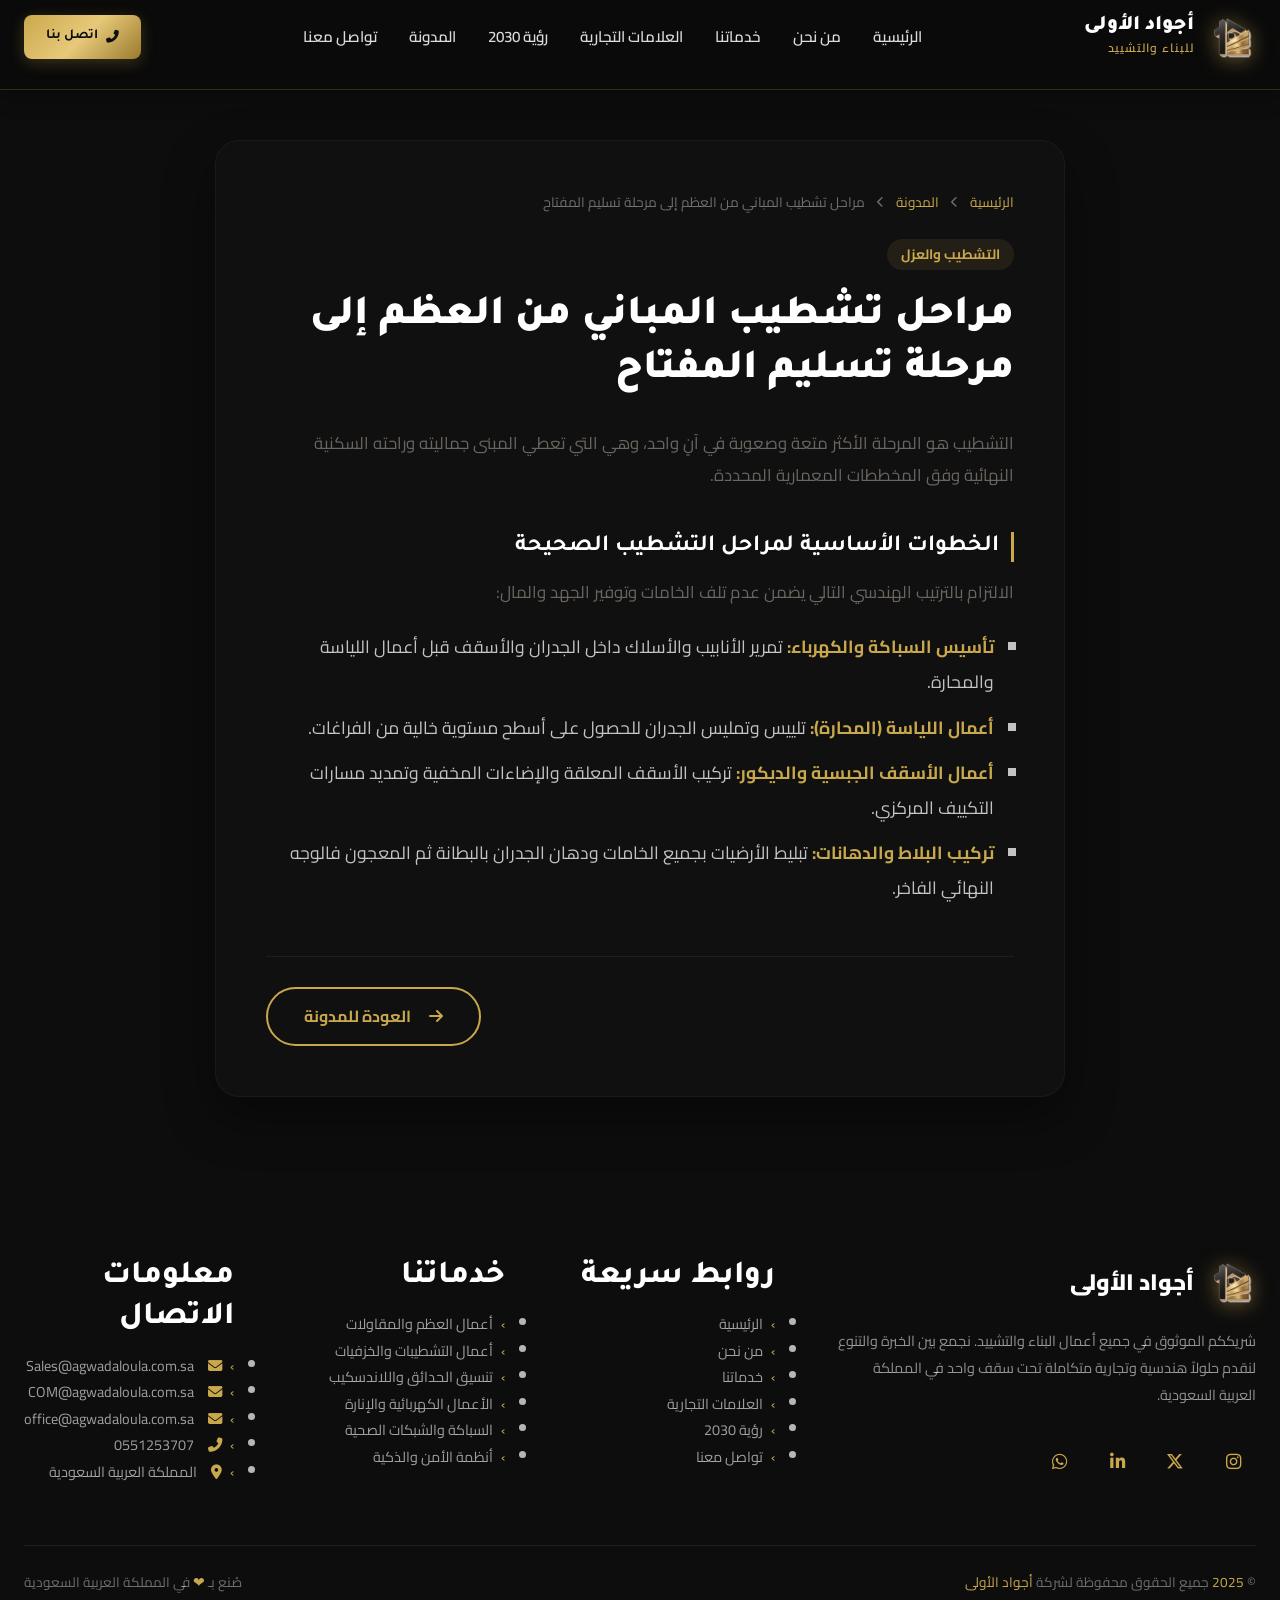
<file: blog-building-finishing.html>
<!DOCTYPE html>
<html lang="ar" dir="rtl">
<head>
  <meta charset="UTF-8">
  <meta name="viewport" content="width=device-width, initial-scale=1.0">
  <title>مراحل تشطيب المباني من العظم إلى مرحلة تسليم المفتاح | مدونة أجواد الأولى</title>
  
  <!-- SEO Meta Tags -->
  <meta name="description" content="خطوات الترتيب الهندسي الصحيح لأعمال المحارة والجبس، البلاط والدهانات لضمان عدم حدوث تشققات وتوفير الخامات والتكاليف...">
  <meta name="robots" content="index, follow">
  
  <!-- Fonts & Icons -->
  <link rel="preconnect" href="https://fonts.googleapis.com">
  <link rel="preconnect" href="https://fonts.gstatic.com" crossorigin>
  <link href="https://fonts.googleapis.com/css2?family=Cairo:wght@400;500;600;700;800;900&display=swap" rel="stylesheet">
  <link rel="stylesheet" href="https://cdnjs.cloudflare.com/ajax/libs/font-awesome/6.4.0/css/all.min.css">
  
  <!-- Main Stylesheet -->
  <link rel="stylesheet" href="css/style.css">
  <style>
    /* Single Article Page Premium Styling */
    .article-page {
      padding: 140px 0 80px;
      background: var(--dark-primary);
    }
    .article-wrap {
      max-width: 850px;
      margin: 0 auto;
      background: rgba(255, 255, 255, 0.015);
      border: 1px solid rgba(255, 255, 255, 0.04);
      border-radius: var(--radius-lg);
      padding: 50px;
      box-shadow: 0 20px 50px rgba(0,0,0,0.4);
    }
    @media (max-width: 768px) {
      .article-wrap {
        padding: 30px 20px;
      }
    }
    .breadcrumb {
      display: flex;
      gap: 8px;
      font-size: 0.85rem;
      color: rgba(255,255,255,0.4);
      margin-bottom: 25px;
      align-items: center;
    }
    .breadcrumb a {
      color: var(--gold-primary);
      transition: color 0.3s ease;
    }
    .breadcrumb a:hover {
      color: var(--white);
    }
    .article-meta-badge {
      color: var(--gold-primary);
      font-size: 0.85rem;
      font-weight: 700;
      background: rgba(201,168,76,0.1);
      padding: 4px 14px;
      border-radius: 20px;
      display: inline-block;
      margin-bottom: 20px;
    }
    .article-page-title {
      font-size: clamp(1.8rem, 4vw, 2.6rem);
      font-weight: 850;
      color: var(--white);
      line-height: 1.3;
      margin-bottom: 30px;
    }
    .article-page-body {
      color: rgba(255, 255, 255, 0.75);
      font-size: 1.1rem;
      line-height: 2;
    }
    .article-page-body h2 {
      font-size: 1.45rem;
      color: var(--white);
      font-weight: 700;
      margin-top: 40px;
      margin-bottom: 15px;
      border-right: 3px solid var(--gold-primary);
      padding-right: 12px;
    }
    .article-page-body p {
      margin-bottom: 20px;
    }
    .article-page-body ul {
      margin-bottom: 25px;
      padding-right: 20px;
    }
    .article-page-body li {
      margin-bottom: 10px;
      list-style-type: square;
    }
    .article-page-body li strong {
      color: var(--gold-primary);
    }
    .article-page-body blockquote {
      background: rgba(201, 168, 76, 0.04);
      border-right: 4px solid var(--gold-primary);
      padding: 20px;
      margin: 30px 0;
      border-radius: 0 8px 8px 0;
      font-style: italic;
      color: rgba(255,255,255,0.9);
    }
    .back-btn-wrap {
      margin-top: 50px;
      border-top: 1px solid rgba(255,255,255,0.06);
      padding-top: 30px;
      display: flex;
      justify-content: flex-end;
    }
  </style>
</head>
<body>

  <!-- ===== NAVBAR ===== -->
  <nav class="navbar scrolled" id="navbar">
    <div class="navbar-container">
      <a href="index.html#home" class="navbar-logo">
        <img src="images/logo.png" alt="أجواد الأولى" />
        <div class="navbar-logo-text">
          <span class="brand-name">أجواد الأولى</span>
          <span class="brand-sub">للبناء والتشييد</span>
        </div>
      </a>

      <ul class="navbar-menu" id="navMenu">
        <li><a href="index.html#home">الرئيسية</a></li>
        <li><a href="index.html#about">من نحن</a></li>
        <li><a href="index.html#services">خدماتنا</a></li>
        <li><a href="index.html#brands">العلامات التجارية</a></li>
        <li><a href="index.html#vision2030">رؤية 2030</a></li>
        <li><a href="blog.html">المدونة</a></li>
        <li><a href="index.html#contact">تواصل معنا</a></li>
      </ul>

      <div class="navbar-cta">
        <a href="index.html#contact" class="btn-nav-cta">
          <i class="fas fa-phone-alt"></i>
          اتصل بنا
        </a>
      </div>

      <button class="navbar-toggle" id="navToggle" aria-label="قائمة التنقل">
        <span></span>
        <span></span>
        <span></span>
      </button>
    </div>
  </nav>

  <!-- ===== ARTICLE CONTENT ===== -->
  <main class="article-page">
    <div class="container">
      <article class="article-wrap">
        
        <!-- Breadcrumb -->
        <div class="breadcrumb">
          <a href="index.html#home">الرئيسية</a>
          <i class="fas fa-chevron-left" style="font-size: 0.7rem; margin: 0 4px;"></i>
          <a href="blog.html">المدونة</a>
          <i class="fas fa-chevron-left" style="font-size: 0.7rem; margin: 0 4px;"></i>
          <span>مراحل تشطيب المباني من العظم إلى مرحلة تسليم المفتاح</span>
        </div>

        <span class="article-meta-badge">التشطيب والعزل</span>
        <h1 class="article-page-title">مراحل تشطيب المباني من العظم إلى مرحلة تسليم المفتاح</h1>
        
        <div class="article-page-body">
          
      <p>التشطيب هو المرحلة الأكثر متعة وصعوبة في آنٍ واحد، وهي التي تعطي المبنى جماليته وراحته السكنية النهائية وفق المخططات المعمارية المحددة.</p>

      <h2>الخطوات الأساسية لمراحل التشطيب الصحيحة</h2>
      <p>الالتزام بالترتيب الهندسي التالي يضمن عدم تلف الخامات وتوفير الجهد والمال:</p>
      <ul>
        <li><strong>تأسيس السباكة والكهرباء:</strong> تمرير الأنابيب والأسلاك داخل الجدران والأسقف قبل أعمال اللياسة والمحارة.</li>
        <li><strong>أعمال اللياسة (المحارة):</strong> تلييس وتمليس الجدران للحصول على أسطح مستوية خالية من الفراغات.</li>
        <li><strong>أعمال الأسقف الجبسية والديكور:</strong> تركيب الأسقف المعلقة والإضاءات المخفية وتمديد مسارات التكييف المركزي.</li>
        <li><strong>تركيب البلاط والدهانات:</strong> تبليط الأرضيات بجميع الخامات ودهان الجدران بالبطانة ثم المعجون فالوجه النهائي الفاخر.</li>
      </ul>
    
        </div>

        <div class="back-btn-wrap">
          <a href="blog.html" class="btn btn-outline">
            <i class="fas fa-arrow-right" style="margin-left: 8px;"></i>
            العودة للمدونة
          </a>
        </div>

      </article>
    </div>
  </main>

  <!-- ============ Footer ============ -->
  <footer class="footer">
    <div class="container">
      <div class="footer-grid">
        <!-- Brand -->
        <div class="footer-brand">
          <a href="index.html#home" class="footer-logo">
            <img src="images/logo.png" alt="شركة أجواد الأولى" />
            <span>أجواد الأولى</span>
          </a>
          <p class="footer-desc">
            شريككم الموثوق في جميع أعمال البناء والتشييد. نجمع بين الخبرة والتنوع لنقدم حلولاً هندسية وتجارية متكاملة تحت سقف واحد في المملكة العربية السعودية.
          </p>
          <div class="social-links">
            <a href="#" class="social-link" aria-label="إنستغرام"><i class="fab fa-instagram"></i></a>
            <a href="#" class="social-link" aria-label="تويتر"><i class="fab fa-x-twitter"></i></a>
            <a href="#" class="social-link" aria-label="لينكدإن"><i class="fab fa-linkedin-in"></i></a>
            <a href="#" class="social-link" aria-label="واتساب"><i class="fab fa-whatsapp"></i></a>
          </div>
        </div>

        <!-- Links -->
        <div class="footer-links">
          <h3 class="footer-title">روابط سريعة</h3>
          <ul class="footer-menu">
            <li><a href="index.html#home">الرئيسية</a></li>
            <li><a href="index.html#about">من نحن</a></li>
            <li><a href="index.html#services">خدماتنا</a></li>
            <li><a href="index.html#brands">العلامات التجارية</a></li>
            <li><a href="index.html#vision2030">رؤية 2030</a></li>
            <li><a href="index.html#contact">تواصل معنا</a></li>
          </ul>
        </div>

        <!-- Services -->
        <div class="footer-links">
          <h3 class="footer-title">خدماتنا</h3>
          <ul class="footer-menu">
            <li><a href="index.html#services">أعمال العظم والمقاولات</a></li>
            <li><a href="index.html#services">أعمال التشطيبات والخزفيات</a></li>
            <li><a href="index.html#services">تنسيق الحدائق واللاندسكيب</a></li>
            <li><a href="index.html#services">الأعمال الكهربائية والإنارة</a></li>
            <li><a href="index.html#services">السباكة والشبكات الصحية</a></li>
            <li><a href="index.html#services">أنظمة الأمن والذكية</a></li>
          </ul>
        </div>

        <!-- Contact Info -->
        <div class="footer-links">
          <h3 class="footer-title">معلومات الاتصال</h3>
          <ul class="footer-contact">
            <li>
              <a href="mailto:Sales@agwadaloula.com.sa">
                <i class="fas fa-envelope" style="color: var(--gold-primary); margin-left: 6px;"></i>
                Sales@agwadaloula.com.sa
              </a>
            </li>
            <li>
              <a href="mailto:COM@agwadaloula.com.sa">
                <i class="fas fa-envelope" style="color: var(--gold-primary); margin-left: 6px;"></i>
                COM@agwadaloula.com.sa
              </a>
            </li>
            <li>
              <a href="mailto:office@agwadaloula.com.sa">
                <i class="fas fa-envelope" style="color: var(--gold-primary); margin-left: 6px;"></i>
                office@agwadaloula.com.sa
              </a>
            </li>
            <li>
              <a href="tel:+966551253707">
                <i class="fas fa-phone-alt" style="color: var(--gold-primary); margin-left: 6px;"></i>
                0551253707
              </a>
            </li>
            <li>
              <a href="#">
                <i class="fas fa-map-marker-alt" style="color: var(--gold-primary); margin-left: 6px;"></i>
                المملكة العربية السعودية
              </a>
            </li>
          </ul>
        </div>
      </div>

      <!-- Footer Bottom -->
      <div class="footer-bottom">
        <p class="footer-bottom-text">
          © <span id="currentYear">2025</span> جميع الحقوق محفوظة لشركة <span>أجواد الأولى</span>
        </p>
        <p class="footer-bottom-text">
          صُنع بـ <span>❤</span> في المملكة العربية السعودية
        </p>
      </div>
    </div>
  </footer>

  <script>
    // Mobile Menu Toggle
    const navToggle = document.getElementById('navToggle');
    const navMenu = document.getElementById('navMenu');

    navToggle?.addEventListener('click', () => {
      navToggle.classList.toggle('active');
      navMenu.classList.toggle('active');
    });
  </script>
</body>
</html>
</file>
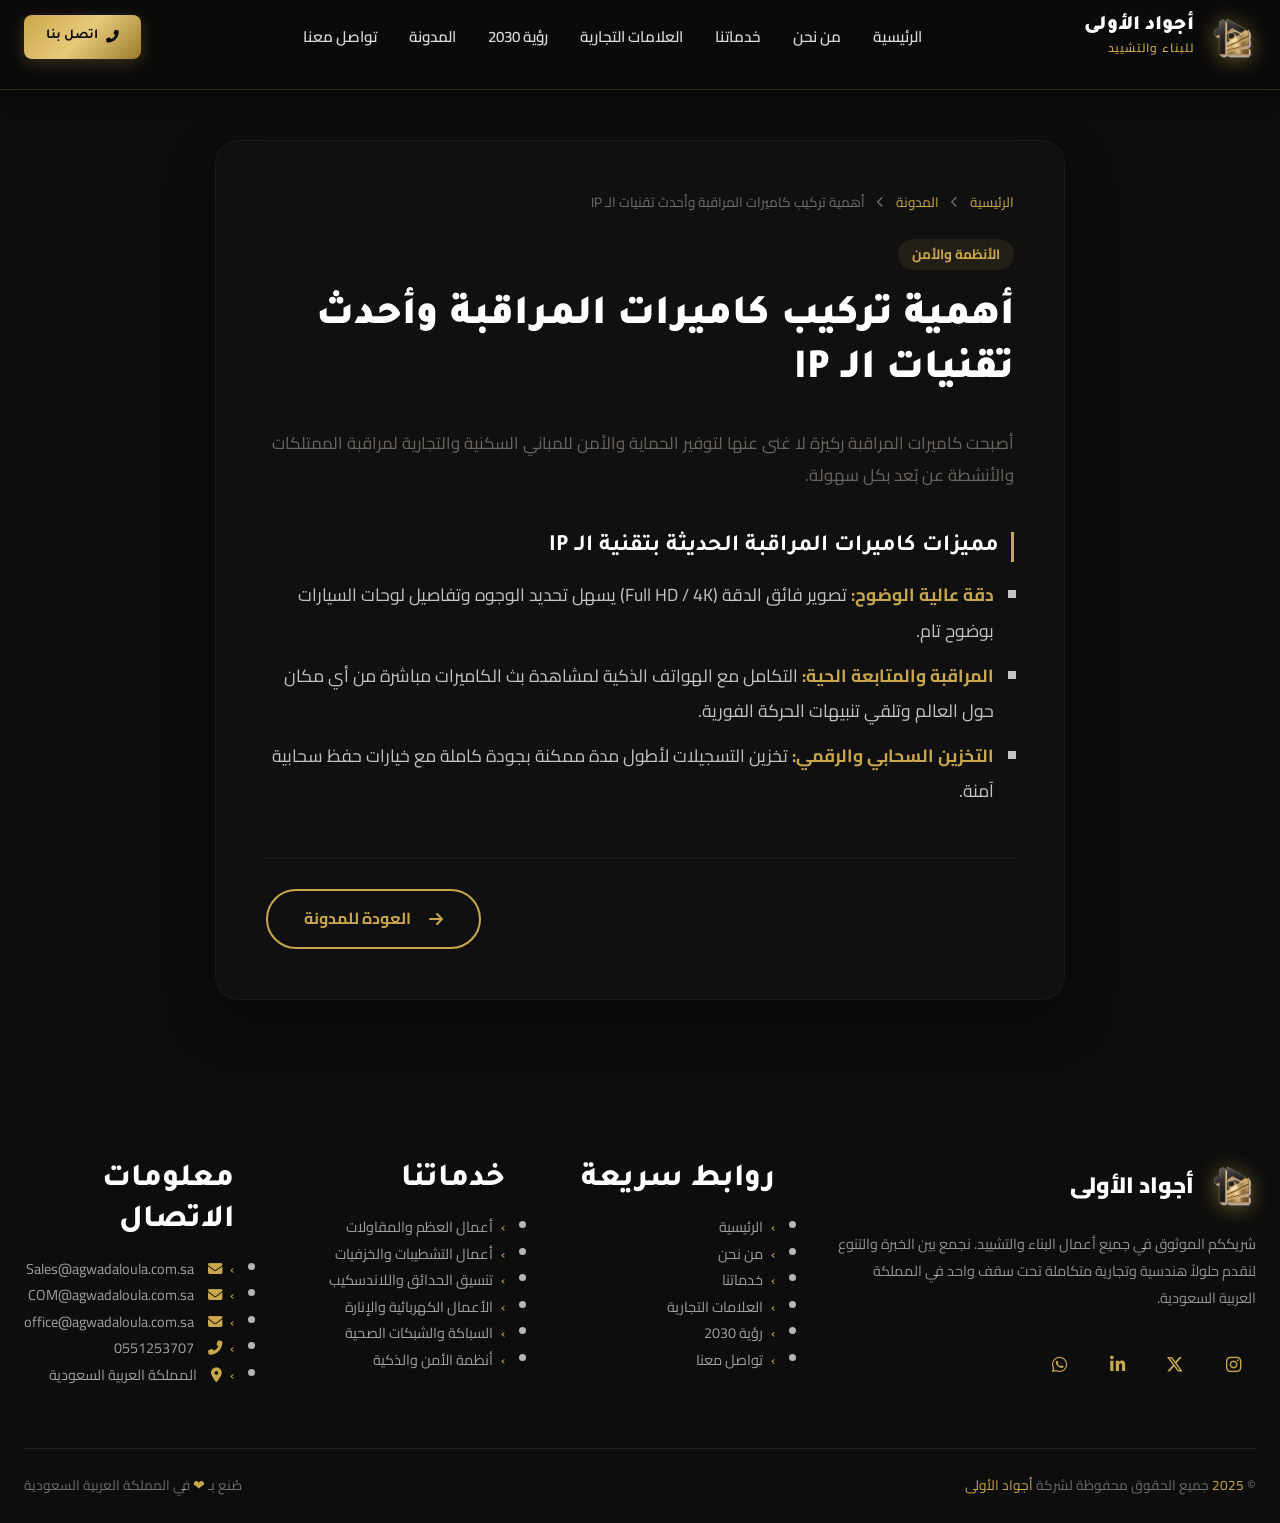
<file: blog-cctv-cameras.html>
<!DOCTYPE html>
<html lang="ar" dir="rtl">
<head>
  <meta charset="UTF-8">
  <meta name="viewport" content="width=device-width, initial-scale=1.0">
  <title>أهمية تركيب كاميرات المراقبة وأحدث تقنيات الـ IP | مدونة أجواد الأولى</title>
  
  <!-- SEO Meta Tags -->
  <meta name="description" content="دليل حماية ممتلكاتك باستخدام كاميرات ذكية عالية الدقة مع تفعيل الإنذارات الفورية والتكامل مع الهواتف الذكية لمراقبة حية...">
  <meta name="robots" content="index, follow">
  
  <!-- Fonts & Icons -->
  <link rel="preconnect" href="https://fonts.googleapis.com">
  <link rel="preconnect" href="https://fonts.gstatic.com" crossorigin>
  <link href="https://fonts.googleapis.com/css2?family=Cairo:wght@400;500;600;700;800;900&display=swap" rel="stylesheet">
  <link rel="stylesheet" href="https://cdnjs.cloudflare.com/ajax/libs/font-awesome/6.4.0/css/all.min.css">
  
  <!-- Main Stylesheet -->
  <link rel="stylesheet" href="css/style.css">
  <style>
    /* Single Article Page Premium Styling */
    .article-page {
      padding: 140px 0 80px;
      background: var(--dark-primary);
    }
    .article-wrap {
      max-width: 850px;
      margin: 0 auto;
      background: rgba(255, 255, 255, 0.015);
      border: 1px solid rgba(255, 255, 255, 0.04);
      border-radius: var(--radius-lg);
      padding: 50px;
      box-shadow: 0 20px 50px rgba(0,0,0,0.4);
    }
    @media (max-width: 768px) {
      .article-wrap {
        padding: 30px 20px;
      }
    }
    .breadcrumb {
      display: flex;
      gap: 8px;
      font-size: 0.85rem;
      color: rgba(255,255,255,0.4);
      margin-bottom: 25px;
      align-items: center;
    }
    .breadcrumb a {
      color: var(--gold-primary);
      transition: color 0.3s ease;
    }
    .breadcrumb a:hover {
      color: var(--white);
    }
    .article-meta-badge {
      color: var(--gold-primary);
      font-size: 0.85rem;
      font-weight: 700;
      background: rgba(201,168,76,0.1);
      padding: 4px 14px;
      border-radius: 20px;
      display: inline-block;
      margin-bottom: 20px;
    }
    .article-page-title {
      font-size: clamp(1.8rem, 4vw, 2.6rem);
      font-weight: 850;
      color: var(--white);
      line-height: 1.3;
      margin-bottom: 30px;
    }
    .article-page-body {
      color: rgba(255, 255, 255, 0.75);
      font-size: 1.1rem;
      line-height: 2;
    }
    .article-page-body h2 {
      font-size: 1.45rem;
      color: var(--white);
      font-weight: 700;
      margin-top: 40px;
      margin-bottom: 15px;
      border-right: 3px solid var(--gold-primary);
      padding-right: 12px;
    }
    .article-page-body p {
      margin-bottom: 20px;
    }
    .article-page-body ul {
      margin-bottom: 25px;
      padding-right: 20px;
    }
    .article-page-body li {
      margin-bottom: 10px;
      list-style-type: square;
    }
    .article-page-body li strong {
      color: var(--gold-primary);
    }
    .article-page-body blockquote {
      background: rgba(201, 168, 76, 0.04);
      border-right: 4px solid var(--gold-primary);
      padding: 20px;
      margin: 30px 0;
      border-radius: 0 8px 8px 0;
      font-style: italic;
      color: rgba(255,255,255,0.9);
    }
    .back-btn-wrap {
      margin-top: 50px;
      border-top: 1px solid rgba(255,255,255,0.06);
      padding-top: 30px;
      display: flex;
      justify-content: flex-end;
    }
  </style>
</head>
<body>

  <!-- ===== NAVBAR ===== -->
  <nav class="navbar scrolled" id="navbar">
    <div class="navbar-container">
      <a href="index.html#home" class="navbar-logo">
        <img src="images/logo.png" alt="أجواد الأولى" />
        <div class="navbar-logo-text">
          <span class="brand-name">أجواد الأولى</span>
          <span class="brand-sub">للبناء والتشييد</span>
        </div>
      </a>

      <ul class="navbar-menu" id="navMenu">
        <li><a href="index.html#home">الرئيسية</a></li>
        <li><a href="index.html#about">من نحن</a></li>
        <li><a href="index.html#services">خدماتنا</a></li>
        <li><a href="index.html#brands">العلامات التجارية</a></li>
        <li><a href="index.html#vision2030">رؤية 2030</a></li>
        <li><a href="blog.html">المدونة</a></li>
        <li><a href="index.html#contact">تواصل معنا</a></li>
      </ul>

      <div class="navbar-cta">
        <a href="index.html#contact" class="btn-nav-cta">
          <i class="fas fa-phone-alt"></i>
          اتصل بنا
        </a>
      </div>

      <button class="navbar-toggle" id="navToggle" aria-label="قائمة التنقل">
        <span></span>
        <span></span>
        <span></span>
      </button>
    </div>
  </nav>

  <!-- ===== ARTICLE CONTENT ===== -->
  <main class="article-page">
    <div class="container">
      <article class="article-wrap">
        
        <!-- Breadcrumb -->
        <div class="breadcrumb">
          <a href="index.html#home">الرئيسية</a>
          <i class="fas fa-chevron-left" style="font-size: 0.7rem; margin: 0 4px;"></i>
          <a href="blog.html">المدونة</a>
          <i class="fas fa-chevron-left" style="font-size: 0.7rem; margin: 0 4px;"></i>
          <span>أهمية تركيب كاميرات المراقبة وأحدث تقنيات الـ IP</span>
        </div>

        <span class="article-meta-badge">الأنظمة والأمن</span>
        <h1 class="article-page-title">أهمية تركيب كاميرات المراقبة وأحدث تقنيات الـ IP</h1>
        
        <div class="article-page-body">
          
      <p>أصبحت كاميرات المراقبة ركيزة لا غنى عنها لتوفير الحماية والأمن للمباني السكنية والتجارية لمراقبة الممتلكات والأنشطة عن بُعد بكل سهولة.</p>

      <h2>مميزات كاميرات المراقبة الحديثة بتقنية الـ IP</h2>
      <ul>
        <li><strong>دقة عالية الوضوح:</strong> تصوير فائق الدقة (Full HD / 4K) يسهل تحديد الوجوه وتفاصيل لوحات السيارات بوضوح تام.</li>
        <li><strong>المراقبة والمتابعة الحية:</strong> التكامل مع الهواتف الذكية لمشاهدة بث الكاميرات مباشرة من أي مكان حول العالم وتلقي تنبيهات الحركة الفورية.</li>
        <li><strong>التخزين السحابي والرقمي:</strong> تخزين التسجيلات لأطول مدة ممكنة بجودة كاملة مع خيارات حفظ سحابية آمنة.</li>
      </ul>
    
        </div>

        <div class="back-btn-wrap">
          <a href="blog.html" class="btn btn-outline">
            <i class="fas fa-arrow-right" style="margin-left: 8px;"></i>
            العودة للمدونة
          </a>
        </div>

      </article>
    </div>
  </main>

  <!-- ============ Footer ============ -->
  <footer class="footer">
    <div class="container">
      <div class="footer-grid">
        <!-- Brand -->
        <div class="footer-brand">
          <a href="index.html#home" class="footer-logo">
            <img src="images/logo.png" alt="شركة أجواد الأولى" />
            <span>أجواد الأولى</span>
          </a>
          <p class="footer-desc">
            شريككم الموثوق في جميع أعمال البناء والتشييد. نجمع بين الخبرة والتنوع لنقدم حلولاً هندسية وتجارية متكاملة تحت سقف واحد في المملكة العربية السعودية.
          </p>
          <div class="social-links">
            <a href="#" class="social-link" aria-label="إنستغرام"><i class="fab fa-instagram"></i></a>
            <a href="#" class="social-link" aria-label="تويتر"><i class="fab fa-x-twitter"></i></a>
            <a href="#" class="social-link" aria-label="لينكدإن"><i class="fab fa-linkedin-in"></i></a>
            <a href="#" class="social-link" aria-label="واتساب"><i class="fab fa-whatsapp"></i></a>
          </div>
        </div>

        <!-- Links -->
        <div class="footer-links">
          <h3 class="footer-title">روابط سريعة</h3>
          <ul class="footer-menu">
            <li><a href="index.html#home">الرئيسية</a></li>
            <li><a href="index.html#about">من نحن</a></li>
            <li><a href="index.html#services">خدماتنا</a></li>
            <li><a href="index.html#brands">العلامات التجارية</a></li>
            <li><a href="index.html#vision2030">رؤية 2030</a></li>
            <li><a href="index.html#contact">تواصل معنا</a></li>
          </ul>
        </div>

        <!-- Services -->
        <div class="footer-links">
          <h3 class="footer-title">خدماتنا</h3>
          <ul class="footer-menu">
            <li><a href="index.html#services">أعمال العظم والمقاولات</a></li>
            <li><a href="index.html#services">أعمال التشطيبات والخزفيات</a></li>
            <li><a href="index.html#services">تنسيق الحدائق واللاندسكيب</a></li>
            <li><a href="index.html#services">الأعمال الكهربائية والإنارة</a></li>
            <li><a href="index.html#services">السباكة والشبكات الصحية</a></li>
            <li><a href="index.html#services">أنظمة الأمن والذكية</a></li>
          </ul>
        </div>

        <!-- Contact Info -->
        <div class="footer-links">
          <h3 class="footer-title">معلومات الاتصال</h3>
          <ul class="footer-contact">
            <li>
              <a href="mailto:Sales@agwadaloula.com.sa">
                <i class="fas fa-envelope" style="color: var(--gold-primary); margin-left: 6px;"></i>
                Sales@agwadaloula.com.sa
              </a>
            </li>
            <li>
              <a href="mailto:COM@agwadaloula.com.sa">
                <i class="fas fa-envelope" style="color: var(--gold-primary); margin-left: 6px;"></i>
                COM@agwadaloula.com.sa
              </a>
            </li>
            <li>
              <a href="mailto:office@agwadaloula.com.sa">
                <i class="fas fa-envelope" style="color: var(--gold-primary); margin-left: 6px;"></i>
                office@agwadaloula.com.sa
              </a>
            </li>
            <li>
              <a href="tel:+966551253707">
                <i class="fas fa-phone-alt" style="color: var(--gold-primary); margin-left: 6px;"></i>
                0551253707
              </a>
            </li>
            <li>
              <a href="#">
                <i class="fas fa-map-marker-alt" style="color: var(--gold-primary); margin-left: 6px;"></i>
                المملكة العربية السعودية
              </a>
            </li>
          </ul>
        </div>
      </div>

      <!-- Footer Bottom -->
      <div class="footer-bottom">
        <p class="footer-bottom-text">
          © <span id="currentYear">2025</span> جميع الحقوق محفوظة لشركة <span>أجواد الأولى</span>
        </p>
        <p class="footer-bottom-text">
          صُنع بـ <span>❤</span> في المملكة العربية السعودية
        </p>
      </div>
    </div>
  </footer>

  <script>
    // Mobile Menu Toggle
    const navToggle = document.getElementById('navToggle');
    const navMenu = document.getElementById('navMenu');

    navToggle?.addEventListener('click', () => {
      navToggle.classList.toggle('active');
      navMenu.classList.toggle('active');
    });
  </script>
</body>
</html>
</file>
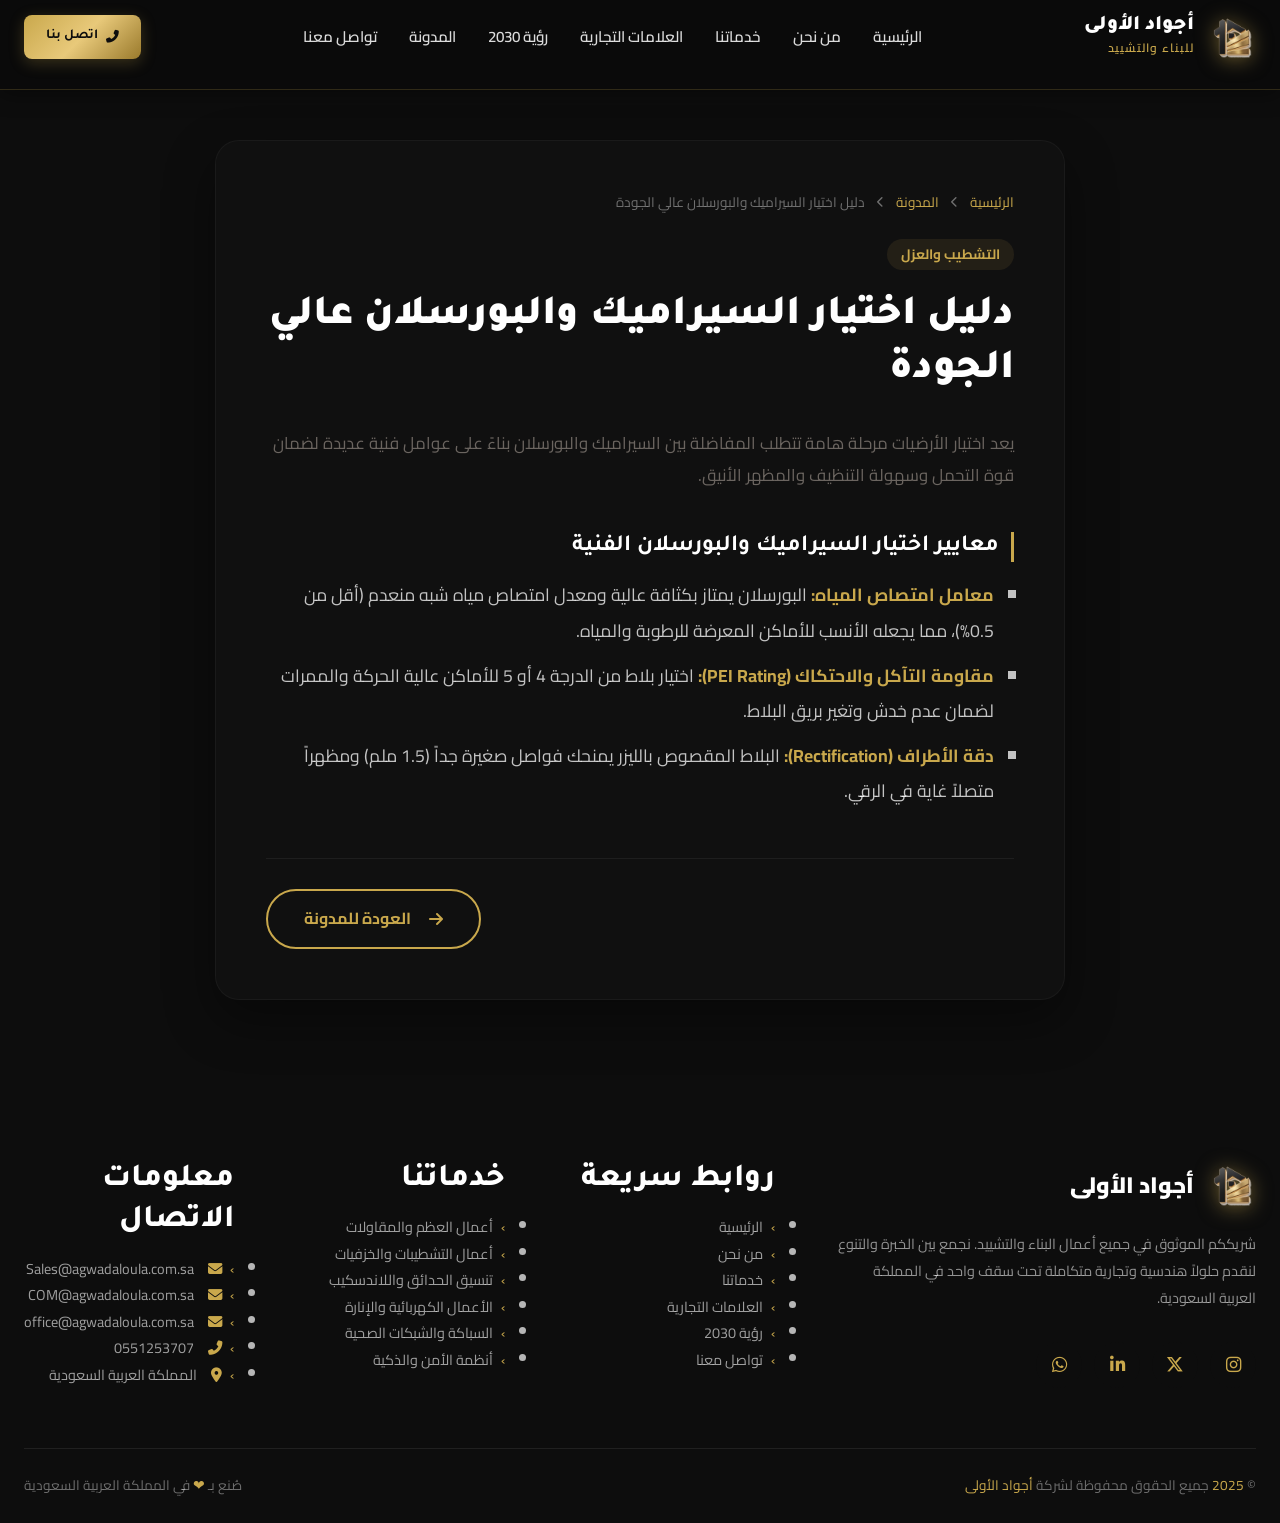
<file: blog-ceramics-guide.html>
<!DOCTYPE html>
<html lang="ar" dir="rtl">
<head>
  <meta charset="UTF-8">
  <meta name="viewport" content="width=device-width, initial-scale=1.0">
  <title>دليل اختيار السيراميك والبورسلان عالي الجودة | مدونة أجواد الأولى</title>
  
  <!-- SEO Meta Tags -->
  <meta name="description" content="المعايير الفنية مثل معامل امتصاص المياه ودرجة المقاومة للاحتكاك وسمك البلاطة لاختيار الأرضية الأمثل لكل غرفة في المبنى...">
  <meta name="robots" content="index, follow">
  
  <!-- Fonts & Icons -->
  <link rel="preconnect" href="https://fonts.googleapis.com">
  <link rel="preconnect" href="https://fonts.gstatic.com" crossorigin>
  <link href="https://fonts.googleapis.com/css2?family=Cairo:wght@400;500;600;700;800;900&display=swap" rel="stylesheet">
  <link rel="stylesheet" href="https://cdnjs.cloudflare.com/ajax/libs/font-awesome/6.4.0/css/all.min.css">
  
  <!-- Main Stylesheet -->
  <link rel="stylesheet" href="css/style.css">
  <style>
    /* Single Article Page Premium Styling */
    .article-page {
      padding: 140px 0 80px;
      background: var(--dark-primary);
    }
    .article-wrap {
      max-width: 850px;
      margin: 0 auto;
      background: rgba(255, 255, 255, 0.015);
      border: 1px solid rgba(255, 255, 255, 0.04);
      border-radius: var(--radius-lg);
      padding: 50px;
      box-shadow: 0 20px 50px rgba(0,0,0,0.4);
    }
    @media (max-width: 768px) {
      .article-wrap {
        padding: 30px 20px;
      }
    }
    .breadcrumb {
      display: flex;
      gap: 8px;
      font-size: 0.85rem;
      color: rgba(255,255,255,0.4);
      margin-bottom: 25px;
      align-items: center;
    }
    .breadcrumb a {
      color: var(--gold-primary);
      transition: color 0.3s ease;
    }
    .breadcrumb a:hover {
      color: var(--white);
    }
    .article-meta-badge {
      color: var(--gold-primary);
      font-size: 0.85rem;
      font-weight: 700;
      background: rgba(201,168,76,0.1);
      padding: 4px 14px;
      border-radius: 20px;
      display: inline-block;
      margin-bottom: 20px;
    }
    .article-page-title {
      font-size: clamp(1.8rem, 4vw, 2.6rem);
      font-weight: 850;
      color: var(--white);
      line-height: 1.3;
      margin-bottom: 30px;
    }
    .article-page-body {
      color: rgba(255, 255, 255, 0.75);
      font-size: 1.1rem;
      line-height: 2;
    }
    .article-page-body h2 {
      font-size: 1.45rem;
      color: var(--white);
      font-weight: 700;
      margin-top: 40px;
      margin-bottom: 15px;
      border-right: 3px solid var(--gold-primary);
      padding-right: 12px;
    }
    .article-page-body p {
      margin-bottom: 20px;
    }
    .article-page-body ul {
      margin-bottom: 25px;
      padding-right: 20px;
    }
    .article-page-body li {
      margin-bottom: 10px;
      list-style-type: square;
    }
    .article-page-body li strong {
      color: var(--gold-primary);
    }
    .article-page-body blockquote {
      background: rgba(201, 168, 76, 0.04);
      border-right: 4px solid var(--gold-primary);
      padding: 20px;
      margin: 30px 0;
      border-radius: 0 8px 8px 0;
      font-style: italic;
      color: rgba(255,255,255,0.9);
    }
    .back-btn-wrap {
      margin-top: 50px;
      border-top: 1px solid rgba(255,255,255,0.06);
      padding-top: 30px;
      display: flex;
      justify-content: flex-end;
    }
  </style>
</head>
<body>

  <!-- ===== NAVBAR ===== -->
  <nav class="navbar scrolled" id="navbar">
    <div class="navbar-container">
      <a href="index.html#home" class="navbar-logo">
        <img src="images/logo.png" alt="أجواد الأولى" />
        <div class="navbar-logo-text">
          <span class="brand-name">أجواد الأولى</span>
          <span class="brand-sub">للبناء والتشييد</span>
        </div>
      </a>

      <ul class="navbar-menu" id="navMenu">
        <li><a href="index.html#home">الرئيسية</a></li>
        <li><a href="index.html#about">من نحن</a></li>
        <li><a href="index.html#services">خدماتنا</a></li>
        <li><a href="index.html#brands">العلامات التجارية</a></li>
        <li><a href="index.html#vision2030">رؤية 2030</a></li>
        <li><a href="blog.html">المدونة</a></li>
        <li><a href="index.html#contact">تواصل معنا</a></li>
      </ul>

      <div class="navbar-cta">
        <a href="index.html#contact" class="btn-nav-cta">
          <i class="fas fa-phone-alt"></i>
          اتصل بنا
        </a>
      </div>

      <button class="navbar-toggle" id="navToggle" aria-label="قائمة التنقل">
        <span></span>
        <span></span>
        <span></span>
      </button>
    </div>
  </nav>

  <!-- ===== ARTICLE CONTENT ===== -->
  <main class="article-page">
    <div class="container">
      <article class="article-wrap">
        
        <!-- Breadcrumb -->
        <div class="breadcrumb">
          <a href="index.html#home">الرئيسية</a>
          <i class="fas fa-chevron-left" style="font-size: 0.7rem; margin: 0 4px;"></i>
          <a href="blog.html">المدونة</a>
          <i class="fas fa-chevron-left" style="font-size: 0.7rem; margin: 0 4px;"></i>
          <span>دليل اختيار السيراميك والبورسلان عالي الجودة</span>
        </div>

        <span class="article-meta-badge">التشطيب والعزل</span>
        <h1 class="article-page-title">دليل اختيار السيراميك والبورسلان عالي الجودة</h1>
        
        <div class="article-page-body">
          
      <p>يعد اختيار الأرضيات مرحلة هامة تتطلب المفاضلة بين السيراميك والبورسلان بناءً على عوامل فنية عديدة لضمان قوة التحمل وسهولة التنظيف والمظهر الأنيق.</p>

      <h2>معايير اختيار السيراميك والبورسلان الفنية</h2>
      <ul>
        <li><strong>معامل امتصاص المياه:</strong> البورسلان يمتاز بكثافة عالية ومعدل امتصاص مياه شبه منعدم (أقل من 0.5%)، مما يجعله الأنسب للأماكن المعرضة للرطوبة والمياه.</li>
        <li><strong>مقاومة التآكل والاحتكاك (PEI Rating):</strong> اختيار بلاط من الدرجة 4 أو 5 للأماكن عالية الحركة والممرات لضمان عدم خدش وتغير بريق البلاط.</li>
        <li><strong>دقة الأطراف (Rectification):</strong> البلاط المقصوص بالليزر يمنحك فواصل صغيرة جداً (1.5 ملم) ومظهراً متصلاً غاية في الرقي.</li>
      </ul>
    
        </div>

        <div class="back-btn-wrap">
          <a href="blog.html" class="btn btn-outline">
            <i class="fas fa-arrow-right" style="margin-left: 8px;"></i>
            العودة للمدونة
          </a>
        </div>

      </article>
    </div>
  </main>

  <!-- ============ Footer ============ -->
  <footer class="footer">
    <div class="container">
      <div class="footer-grid">
        <!-- Brand -->
        <div class="footer-brand">
          <a href="index.html#home" class="footer-logo">
            <img src="images/logo.png" alt="شركة أجواد الأولى" />
            <span>أجواد الأولى</span>
          </a>
          <p class="footer-desc">
            شريككم الموثوق في جميع أعمال البناء والتشييد. نجمع بين الخبرة والتنوع لنقدم حلولاً هندسية وتجارية متكاملة تحت سقف واحد في المملكة العربية السعودية.
          </p>
          <div class="social-links">
            <a href="#" class="social-link" aria-label="إنستغرام"><i class="fab fa-instagram"></i></a>
            <a href="#" class="social-link" aria-label="تويتر"><i class="fab fa-x-twitter"></i></a>
            <a href="#" class="social-link" aria-label="لينكدإن"><i class="fab fa-linkedin-in"></i></a>
            <a href="#" class="social-link" aria-label="واتساب"><i class="fab fa-whatsapp"></i></a>
          </div>
        </div>

        <!-- Links -->
        <div class="footer-links">
          <h3 class="footer-title">روابط سريعة</h3>
          <ul class="footer-menu">
            <li><a href="index.html#home">الرئيسية</a></li>
            <li><a href="index.html#about">من نحن</a></li>
            <li><a href="index.html#services">خدماتنا</a></li>
            <li><a href="index.html#brands">العلامات التجارية</a></li>
            <li><a href="index.html#vision2030">رؤية 2030</a></li>
            <li><a href="index.html#contact">تواصل معنا</a></li>
          </ul>
        </div>

        <!-- Services -->
        <div class="footer-links">
          <h3 class="footer-title">خدماتنا</h3>
          <ul class="footer-menu">
            <li><a href="index.html#services">أعمال العظم والمقاولات</a></li>
            <li><a href="index.html#services">أعمال التشطيبات والخزفيات</a></li>
            <li><a href="index.html#services">تنسيق الحدائق واللاندسكيب</a></li>
            <li><a href="index.html#services">الأعمال الكهربائية والإنارة</a></li>
            <li><a href="index.html#services">السباكة والشبكات الصحية</a></li>
            <li><a href="index.html#services">أنظمة الأمن والذكية</a></li>
          </ul>
        </div>

        <!-- Contact Info -->
        <div class="footer-links">
          <h3 class="footer-title">معلومات الاتصال</h3>
          <ul class="footer-contact">
            <li>
              <a href="mailto:Sales@agwadaloula.com.sa">
                <i class="fas fa-envelope" style="color: var(--gold-primary); margin-left: 6px;"></i>
                Sales@agwadaloula.com.sa
              </a>
            </li>
            <li>
              <a href="mailto:COM@agwadaloula.com.sa">
                <i class="fas fa-envelope" style="color: var(--gold-primary); margin-left: 6px;"></i>
                COM@agwadaloula.com.sa
              </a>
            </li>
            <li>
              <a href="mailto:office@agwadaloula.com.sa">
                <i class="fas fa-envelope" style="color: var(--gold-primary); margin-left: 6px;"></i>
                office@agwadaloula.com.sa
              </a>
            </li>
            <li>
              <a href="tel:+966551253707">
                <i class="fas fa-phone-alt" style="color: var(--gold-primary); margin-left: 6px;"></i>
                0551253707
              </a>
            </li>
            <li>
              <a href="#">
                <i class="fas fa-map-marker-alt" style="color: var(--gold-primary); margin-left: 6px;"></i>
                المملكة العربية السعودية
              </a>
            </li>
          </ul>
        </div>
      </div>

      <!-- Footer Bottom -->
      <div class="footer-bottom">
        <p class="footer-bottom-text">
          © <span id="currentYear">2025</span> جميع الحقوق محفوظة لشركة <span>أجواد الأولى</span>
        </p>
        <p class="footer-bottom-text">
          صُنع بـ <span>❤</span> في المملكة العربية السعودية
        </p>
      </div>
    </div>
  </footer>

  <script>
    // Mobile Menu Toggle
    const navToggle = document.getElementById('navToggle');
    const navMenu = document.getElementById('navMenu');

    navToggle?.addEventListener('click', () => {
      navToggle.classList.toggle('active');
      navMenu.classList.toggle('active');
    });
  </script>
</body>
</html>
</file>
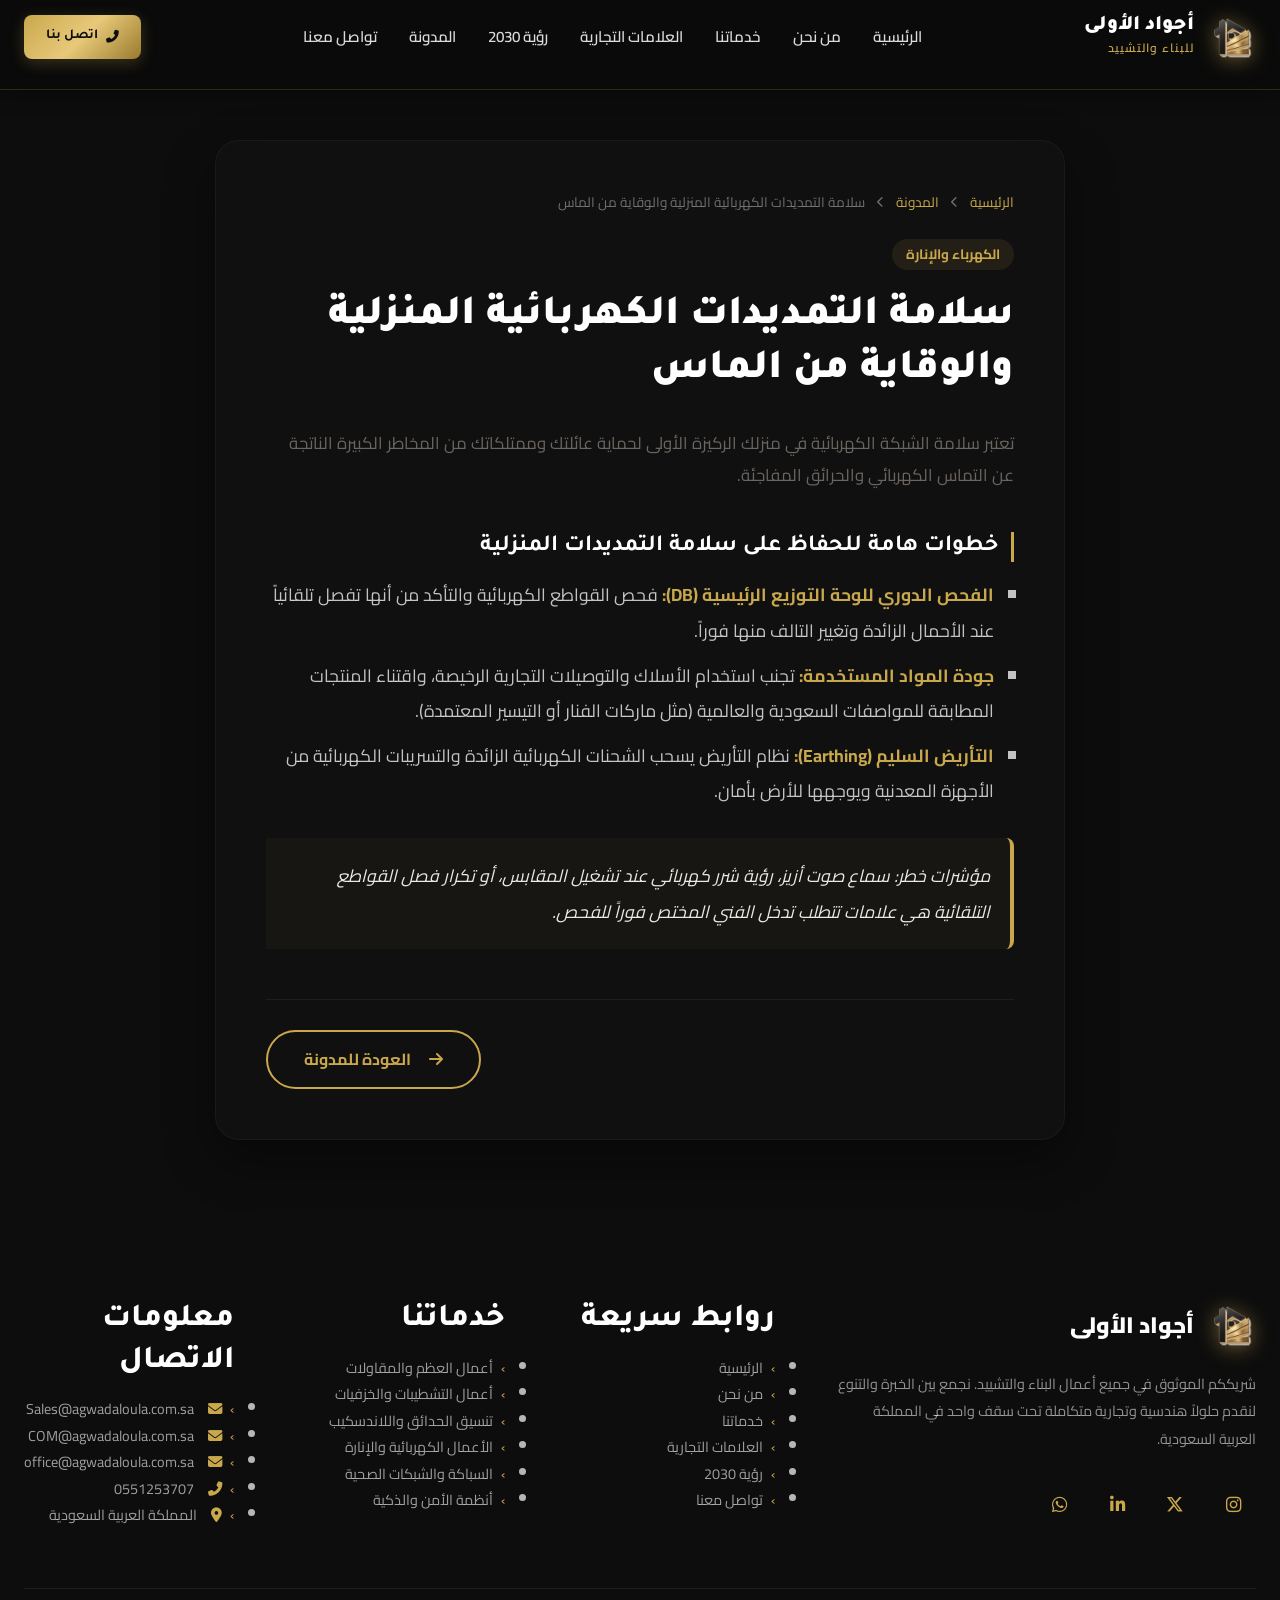
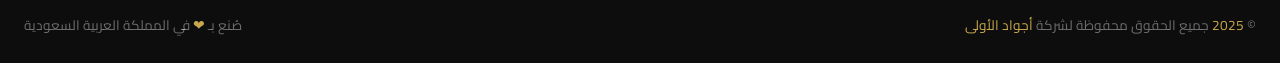
<file: blog-electrical-safety.html>
<!DOCTYPE html>
<html lang="ar" dir="rtl">
<head>
  <meta charset="UTF-8">
  <meta name="viewport" content="width=device-width, initial-scale=1.0">
  <title>سلامة التمديدات الكهربائية المنزلية والوقاية من الماس | مدونة أجواد الأولى</title>
  
  <!-- SEO Meta Tags -->
  <meta name="description" content="كيف تكتشف علامات الخطر في التوصيلات المنزلية، وما هي أساسيات الفحص السنوي للقواطع وحماية الأجهزة الإلكترونية الحساسة...">
  <meta name="robots" content="index, follow">
  
  <!-- Fonts & Icons -->
  <link rel="preconnect" href="https://fonts.googleapis.com">
  <link rel="preconnect" href="https://fonts.gstatic.com" crossorigin>
  <link href="https://fonts.googleapis.com/css2?family=Cairo:wght@400;500;600;700;800;900&display=swap" rel="stylesheet">
  <link rel="stylesheet" href="https://cdnjs.cloudflare.com/ajax/libs/font-awesome/6.4.0/css/all.min.css">
  
  <!-- Main Stylesheet -->
  <link rel="stylesheet" href="css/style.css">
  <style>
    /* Single Article Page Premium Styling */
    .article-page {
      padding: 140px 0 80px;
      background: var(--dark-primary);
    }
    .article-wrap {
      max-width: 850px;
      margin: 0 auto;
      background: rgba(255, 255, 255, 0.015);
      border: 1px solid rgba(255, 255, 255, 0.04);
      border-radius: var(--radius-lg);
      padding: 50px;
      box-shadow: 0 20px 50px rgba(0,0,0,0.4);
    }
    @media (max-width: 768px) {
      .article-wrap {
        padding: 30px 20px;
      }
    }
    .breadcrumb {
      display: flex;
      gap: 8px;
      font-size: 0.85rem;
      color: rgba(255,255,255,0.4);
      margin-bottom: 25px;
      align-items: center;
    }
    .breadcrumb a {
      color: var(--gold-primary);
      transition: color 0.3s ease;
    }
    .breadcrumb a:hover {
      color: var(--white);
    }
    .article-meta-badge {
      color: var(--gold-primary);
      font-size: 0.85rem;
      font-weight: 700;
      background: rgba(201,168,76,0.1);
      padding: 4px 14px;
      border-radius: 20px;
      display: inline-block;
      margin-bottom: 20px;
    }
    .article-page-title {
      font-size: clamp(1.8rem, 4vw, 2.6rem);
      font-weight: 850;
      color: var(--white);
      line-height: 1.3;
      margin-bottom: 30px;
    }
    .article-page-body {
      color: rgba(255, 255, 255, 0.75);
      font-size: 1.1rem;
      line-height: 2;
    }
    .article-page-body h2 {
      font-size: 1.45rem;
      color: var(--white);
      font-weight: 700;
      margin-top: 40px;
      margin-bottom: 15px;
      border-right: 3px solid var(--gold-primary);
      padding-right: 12px;
    }
    .article-page-body p {
      margin-bottom: 20px;
    }
    .article-page-body ul {
      margin-bottom: 25px;
      padding-right: 20px;
    }
    .article-page-body li {
      margin-bottom: 10px;
      list-style-type: square;
    }
    .article-page-body li strong {
      color: var(--gold-primary);
    }
    .article-page-body blockquote {
      background: rgba(201, 168, 76, 0.04);
      border-right: 4px solid var(--gold-primary);
      padding: 20px;
      margin: 30px 0;
      border-radius: 0 8px 8px 0;
      font-style: italic;
      color: rgba(255,255,255,0.9);
    }
    .back-btn-wrap {
      margin-top: 50px;
      border-top: 1px solid rgba(255,255,255,0.06);
      padding-top: 30px;
      display: flex;
      justify-content: flex-end;
    }
  </style>
</head>
<body>

  <!-- ===== NAVBAR ===== -->
  <nav class="navbar scrolled" id="navbar">
    <div class="navbar-container">
      <a href="index.html#home" class="navbar-logo">
        <img src="images/logo.png" alt="أجواد الأولى" />
        <div class="navbar-logo-text">
          <span class="brand-name">أجواد الأولى</span>
          <span class="brand-sub">للبناء والتشييد</span>
        </div>
      </a>

      <ul class="navbar-menu" id="navMenu">
        <li><a href="index.html#home">الرئيسية</a></li>
        <li><a href="index.html#about">من نحن</a></li>
        <li><a href="index.html#services">خدماتنا</a></li>
        <li><a href="index.html#brands">العلامات التجارية</a></li>
        <li><a href="index.html#vision2030">رؤية 2030</a></li>
        <li><a href="blog.html">المدونة</a></li>
        <li><a href="index.html#contact">تواصل معنا</a></li>
      </ul>

      <div class="navbar-cta">
        <a href="index.html#contact" class="btn-nav-cta">
          <i class="fas fa-phone-alt"></i>
          اتصل بنا
        </a>
      </div>

      <button class="navbar-toggle" id="navToggle" aria-label="قائمة التنقل">
        <span></span>
        <span></span>
        <span></span>
      </button>
    </div>
  </nav>

  <!-- ===== ARTICLE CONTENT ===== -->
  <main class="article-page">
    <div class="container">
      <article class="article-wrap">
        
        <!-- Breadcrumb -->
        <div class="breadcrumb">
          <a href="index.html#home">الرئيسية</a>
          <i class="fas fa-chevron-left" style="font-size: 0.7rem; margin: 0 4px;"></i>
          <a href="blog.html">المدونة</a>
          <i class="fas fa-chevron-left" style="font-size: 0.7rem; margin: 0 4px;"></i>
          <span>سلامة التمديدات الكهربائية المنزلية والوقاية من الماس</span>
        </div>

        <span class="article-meta-badge">الكهرباء والإنارة</span>
        <h1 class="article-page-title">سلامة التمديدات الكهربائية المنزلية والوقاية من الماس</h1>
        
        <div class="article-page-body">
          
      <p>تعتبر سلامة الشبكة الكهربائية في منزلك الركيزة الأولى لحماية عائلتك وممتلكاتك من المخاطر الكبيرة الناتجة عن التماس الكهربائي والحرائق المفاجئة.</p>

      <h2>خطوات هامة للحفاظ على سلامة التمديدات المنزلية</h2>
      <ul>
        <li><strong>الفحص الدوري للوحة التوزيع الرئيسية (DB):</strong> فحص القواطع الكهربائية والتأكد من أنها تفصل تلقائياً عند الأحمال الزائدة وتغيير التالف منها فوراً.</li>
        <li><strong>جودة المواد المستخدمة:</strong> تجنب استخدام الأسلاك والتوصيلات التجارية الرخيصة، واقتناء المنتجات المطابقة للمواصفات السعودية والعالمية (مثل ماركات الفنار أو التيسير المعتمدة).</li>
        <li><strong>التأريض السليم (Earthing):</strong> نظام التأريض يسحب الشحنات الكهربائية الزائدة والتسريبات الكهربائية من الأجهزة المعدنية ويوجهها للأرض بأمان.</li>
      </ul>

      <blockquote>
        مؤشرات خطر: سماع صوت أزيز، رؤية شرر كهربائي عند تشغيل المقابس، أو تكرار فصل القواطع التلقائية هي علامات تتطلب تدخل الفني المختص فوراً للفحص.
      </blockquote>
    
        </div>

        <div class="back-btn-wrap">
          <a href="blog.html" class="btn btn-outline">
            <i class="fas fa-arrow-right" style="margin-left: 8px;"></i>
            العودة للمدونة
          </a>
        </div>

      </article>
    </div>
  </main>

  <!-- ============ Footer ============ -->
  <footer class="footer">
    <div class="container">
      <div class="footer-grid">
        <!-- Brand -->
        <div class="footer-brand">
          <a href="index.html#home" class="footer-logo">
            <img src="images/logo.png" alt="شركة أجواد الأولى" />
            <span>أجواد الأولى</span>
          </a>
          <p class="footer-desc">
            شريككم الموثوق في جميع أعمال البناء والتشييد. نجمع بين الخبرة والتنوع لنقدم حلولاً هندسية وتجارية متكاملة تحت سقف واحد في المملكة العربية السعودية.
          </p>
          <div class="social-links">
            <a href="#" class="social-link" aria-label="إنستغرام"><i class="fab fa-instagram"></i></a>
            <a href="#" class="social-link" aria-label="تويتر"><i class="fab fa-x-twitter"></i></a>
            <a href="#" class="social-link" aria-label="لينكدإن"><i class="fab fa-linkedin-in"></i></a>
            <a href="#" class="social-link" aria-label="واتساب"><i class="fab fa-whatsapp"></i></a>
          </div>
        </div>

        <!-- Links -->
        <div class="footer-links">
          <h3 class="footer-title">روابط سريعة</h3>
          <ul class="footer-menu">
            <li><a href="index.html#home">الرئيسية</a></li>
            <li><a href="index.html#about">من نحن</a></li>
            <li><a href="index.html#services">خدماتنا</a></li>
            <li><a href="index.html#brands">العلامات التجارية</a></li>
            <li><a href="index.html#vision2030">رؤية 2030</a></li>
            <li><a href="index.html#contact">تواصل معنا</a></li>
          </ul>
        </div>

        <!-- Services -->
        <div class="footer-links">
          <h3 class="footer-title">خدماتنا</h3>
          <ul class="footer-menu">
            <li><a href="index.html#services">أعمال العظم والمقاولات</a></li>
            <li><a href="index.html#services">أعمال التشطيبات والخزفيات</a></li>
            <li><a href="index.html#services">تنسيق الحدائق واللاندسكيب</a></li>
            <li><a href="index.html#services">الأعمال الكهربائية والإنارة</a></li>
            <li><a href="index.html#services">السباكة والشبكات الصحية</a></li>
            <li><a href="index.html#services">أنظمة الأمن والذكية</a></li>
          </ul>
        </div>

        <!-- Contact Info -->
        <div class="footer-links">
          <h3 class="footer-title">معلومات الاتصال</h3>
          <ul class="footer-contact">
            <li>
              <a href="mailto:Sales@agwadaloula.com.sa">
                <i class="fas fa-envelope" style="color: var(--gold-primary); margin-left: 6px;"></i>
                Sales@agwadaloula.com.sa
              </a>
            </li>
            <li>
              <a href="mailto:COM@agwadaloula.com.sa">
                <i class="fas fa-envelope" style="color: var(--gold-primary); margin-left: 6px;"></i>
                COM@agwadaloula.com.sa
              </a>
            </li>
            <li>
              <a href="mailto:office@agwadaloula.com.sa">
                <i class="fas fa-envelope" style="color: var(--gold-primary); margin-left: 6px;"></i>
                office@agwadaloula.com.sa
              </a>
            </li>
            <li>
              <a href="tel:+966551253707">
                <i class="fas fa-phone-alt" style="color: var(--gold-primary); margin-left: 6px;"></i>
                0551253707
              </a>
            </li>
            <li>
              <a href="#">
                <i class="fas fa-map-marker-alt" style="color: var(--gold-primary); margin-left: 6px;"></i>
                المملكة العربية السعودية
              </a>
            </li>
          </ul>
        </div>
      </div>

      <!-- Footer Bottom -->
      <div class="footer-bottom">
        <p class="footer-bottom-text">
          © <span id="currentYear">2025</span> جميع الحقوق محفوظة لشركة <span>أجواد الأولى</span>
        </p>
        <p class="footer-bottom-text">
          صُنع بـ <span>❤</span> في المملكة العربية السعودية
        </p>
      </div>
    </div>
  </footer>

  <script>
    // Mobile Menu Toggle
    const navToggle = document.getElementById('navToggle');
    const navMenu = document.getElementById('navMenu');

    navToggle?.addEventListener('click', () => {
      navToggle.classList.toggle('active');
      navMenu.classList.toggle('active');
    });
  </script>
</body>
</html>
</file>
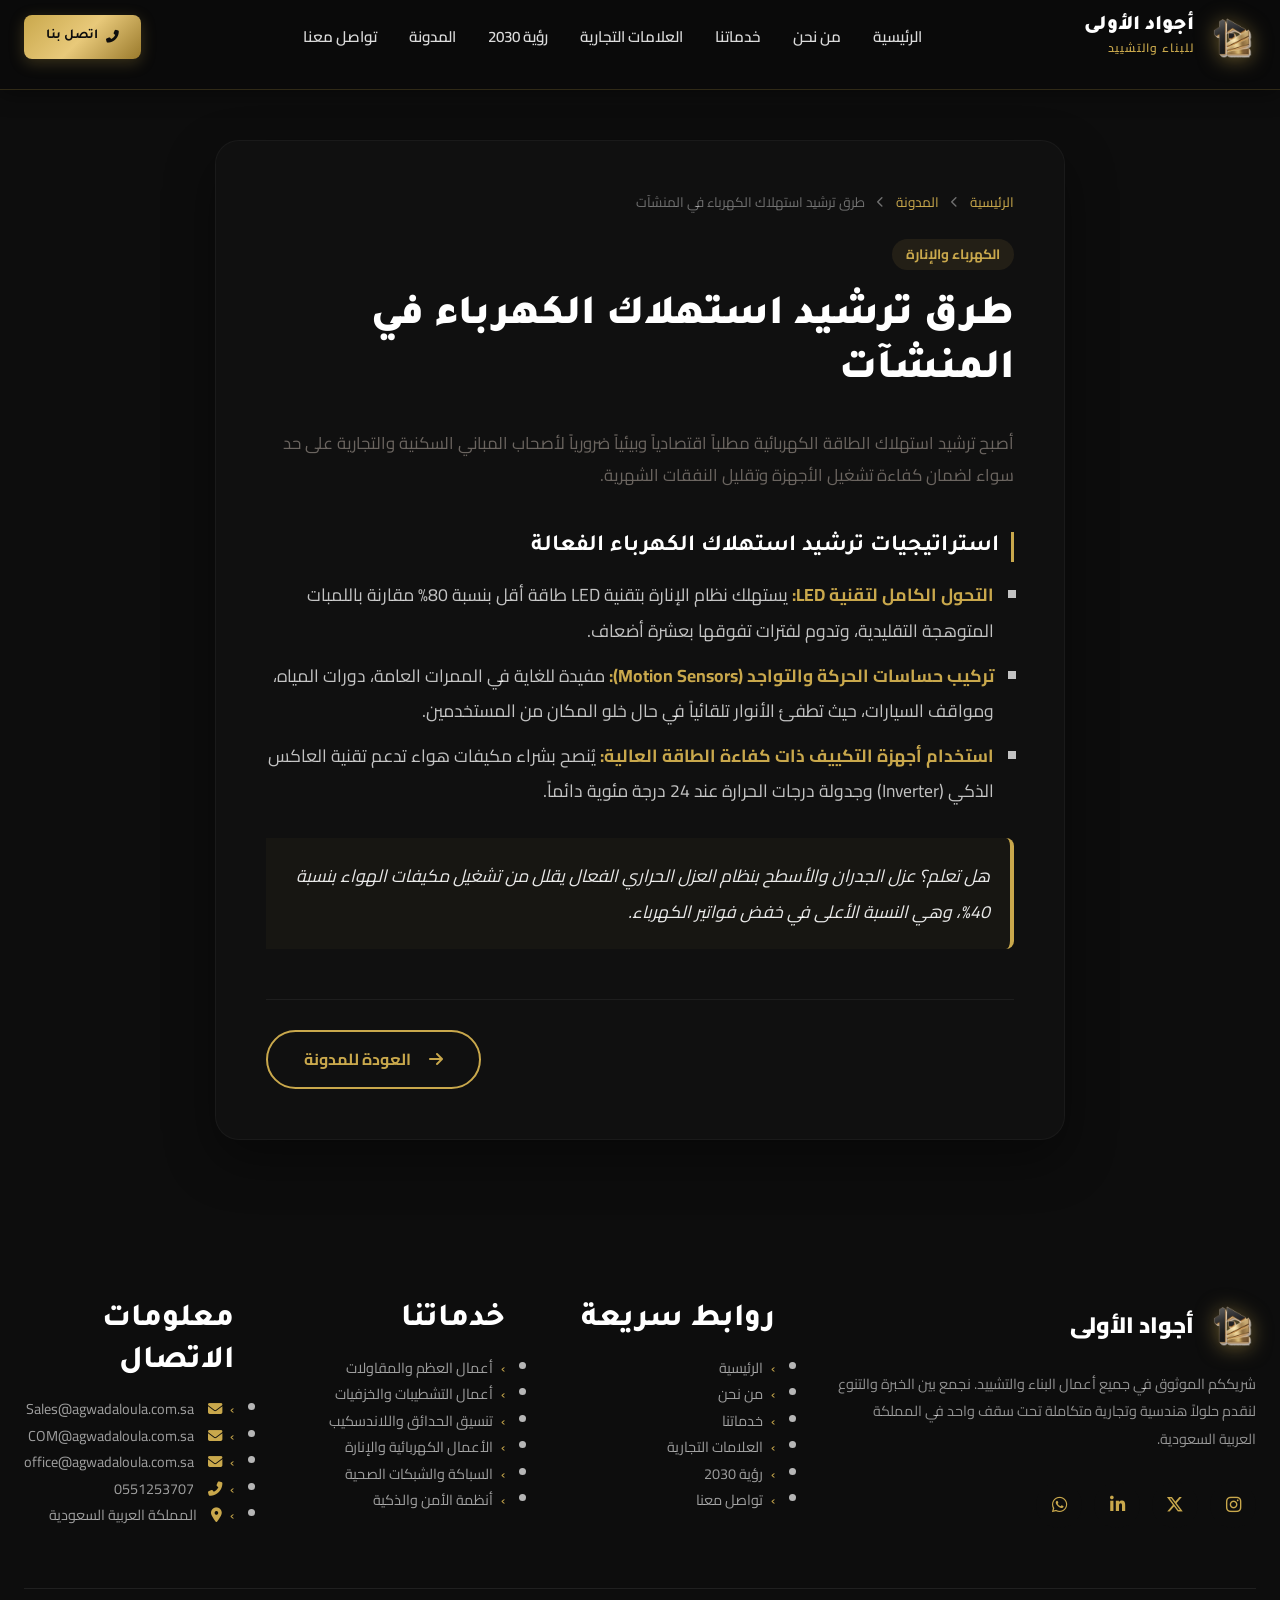
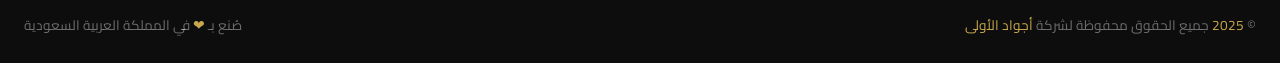
<file: blog-electricity-saving.html>
<!DOCTYPE html>
<html lang="ar" dir="rtl">
<head>
  <meta charset="UTF-8">
  <meta name="viewport" content="width=device-width, initial-scale=1.0">
  <title>طرق ترشيد استهلاك الكهرباء في المنشآت | مدونة أجواد الأولى</title>
  
  <!-- SEO Meta Tags -->
  <meta name="description" content="استراتيجيات بسيطة وعملية للمباني السكنية والتجارية لخفض تكلفة فاتورة الكهرباء بنسبة تصل إلى 40% باستخدام أنظمة ذكية...">
  <meta name="robots" content="index, follow">
  
  <!-- Fonts & Icons -->
  <link rel="preconnect" href="https://fonts.googleapis.com">
  <link rel="preconnect" href="https://fonts.gstatic.com" crossorigin>
  <link href="https://fonts.googleapis.com/css2?family=Cairo:wght@400;500;600;700;800;900&display=swap" rel="stylesheet">
  <link rel="stylesheet" href="https://cdnjs.cloudflare.com/ajax/libs/font-awesome/6.4.0/css/all.min.css">
  
  <!-- Main Stylesheet -->
  <link rel="stylesheet" href="css/style.css">
  <style>
    /* Single Article Page Premium Styling */
    .article-page {
      padding: 140px 0 80px;
      background: var(--dark-primary);
    }
    .article-wrap {
      max-width: 850px;
      margin: 0 auto;
      background: rgba(255, 255, 255, 0.015);
      border: 1px solid rgba(255, 255, 255, 0.04);
      border-radius: var(--radius-lg);
      padding: 50px;
      box-shadow: 0 20px 50px rgba(0,0,0,0.4);
    }
    @media (max-width: 768px) {
      .article-wrap {
        padding: 30px 20px;
      }
    }
    .breadcrumb {
      display: flex;
      gap: 8px;
      font-size: 0.85rem;
      color: rgba(255,255,255,0.4);
      margin-bottom: 25px;
      align-items: center;
    }
    .breadcrumb a {
      color: var(--gold-primary);
      transition: color 0.3s ease;
    }
    .breadcrumb a:hover {
      color: var(--white);
    }
    .article-meta-badge {
      color: var(--gold-primary);
      font-size: 0.85rem;
      font-weight: 700;
      background: rgba(201,168,76,0.1);
      padding: 4px 14px;
      border-radius: 20px;
      display: inline-block;
      margin-bottom: 20px;
    }
    .article-page-title {
      font-size: clamp(1.8rem, 4vw, 2.6rem);
      font-weight: 850;
      color: var(--white);
      line-height: 1.3;
      margin-bottom: 30px;
    }
    .article-page-body {
      color: rgba(255, 255, 255, 0.75);
      font-size: 1.1rem;
      line-height: 2;
    }
    .article-page-body h2 {
      font-size: 1.45rem;
      color: var(--white);
      font-weight: 700;
      margin-top: 40px;
      margin-bottom: 15px;
      border-right: 3px solid var(--gold-primary);
      padding-right: 12px;
    }
    .article-page-body p {
      margin-bottom: 20px;
    }
    .article-page-body ul {
      margin-bottom: 25px;
      padding-right: 20px;
    }
    .article-page-body li {
      margin-bottom: 10px;
      list-style-type: square;
    }
    .article-page-body li strong {
      color: var(--gold-primary);
    }
    .article-page-body blockquote {
      background: rgba(201, 168, 76, 0.04);
      border-right: 4px solid var(--gold-primary);
      padding: 20px;
      margin: 30px 0;
      border-radius: 0 8px 8px 0;
      font-style: italic;
      color: rgba(255,255,255,0.9);
    }
    .back-btn-wrap {
      margin-top: 50px;
      border-top: 1px solid rgba(255,255,255,0.06);
      padding-top: 30px;
      display: flex;
      justify-content: flex-end;
    }
  </style>
</head>
<body>

  <!-- ===== NAVBAR ===== -->
  <nav class="navbar scrolled" id="navbar">
    <div class="navbar-container">
      <a href="index.html#home" class="navbar-logo">
        <img src="images/logo.png" alt="أجواد الأولى" />
        <div class="navbar-logo-text">
          <span class="brand-name">أجواد الأولى</span>
          <span class="brand-sub">للبناء والتشييد</span>
        </div>
      </a>

      <ul class="navbar-menu" id="navMenu">
        <li><a href="index.html#home">الرئيسية</a></li>
        <li><a href="index.html#about">من نحن</a></li>
        <li><a href="index.html#services">خدماتنا</a></li>
        <li><a href="index.html#brands">العلامات التجارية</a></li>
        <li><a href="index.html#vision2030">رؤية 2030</a></li>
        <li><a href="blog.html">المدونة</a></li>
        <li><a href="index.html#contact">تواصل معنا</a></li>
      </ul>

      <div class="navbar-cta">
        <a href="index.html#contact" class="btn-nav-cta">
          <i class="fas fa-phone-alt"></i>
          اتصل بنا
        </a>
      </div>

      <button class="navbar-toggle" id="navToggle" aria-label="قائمة التنقل">
        <span></span>
        <span></span>
        <span></span>
      </button>
    </div>
  </nav>

  <!-- ===== ARTICLE CONTENT ===== -->
  <main class="article-page">
    <div class="container">
      <article class="article-wrap">
        
        <!-- Breadcrumb -->
        <div class="breadcrumb">
          <a href="index.html#home">الرئيسية</a>
          <i class="fas fa-chevron-left" style="font-size: 0.7rem; margin: 0 4px;"></i>
          <a href="blog.html">المدونة</a>
          <i class="fas fa-chevron-left" style="font-size: 0.7rem; margin: 0 4px;"></i>
          <span>طرق ترشيد استهلاك الكهرباء في المنشآت</span>
        </div>

        <span class="article-meta-badge">الكهرباء والإنارة</span>
        <h1 class="article-page-title">طرق ترشيد استهلاك الكهرباء في المنشآت</h1>
        
        <div class="article-page-body">
          
      <p>أصبح ترشيد استهلاك الطاقة الكهربائية مطلباً اقتصادياً وبيئياً ضرورياً لأصحاب المباني السكنية والتجارية على حد سواء لضمان كفاءة تشغيل الأجهزة وتقليل النفقات الشهرية.</p>

      <h2>استراتيجيات ترشيد استهلاك الكهرباء الفعالة</h2>
      <ul>
        <li><strong>التحول الكامل لتقنية LED:</strong> يستهلك نظام الإنارة بتقنية LED طاقة أقل بنسبة 80% مقارنة باللمبات المتوهجة التقليدية، وتدوم لفترات تفوقها بعشرة أضعاف.</li>
        <li><strong>تركيب حساسات الحركة والتواجد (Motion Sensors):</strong> مفيدة للغاية في الممرات العامة، دورات المياه، ومواقف السيارات، حيث تطفئ الأنوار تلقائياً في حال خلو المكان من المستخدمين.</li>
        <li><strong>استخدام أجهزة التكييف ذات كفاءة الطاقة العالية:</strong> يُنصح بشراء مكيفات هواء تدعم تقنية العاكس الذكي (Inverter) وجدولة درجات الحرارة عند 24 درجة مئوية دائماً.</li>
      </ul>

      <blockquote>
        هل تعلم؟ عزل الجدران والأسطح بنظام العزل الحراري الفعال يقلل من تشغيل مكيفات الهواء بنسبة 40%، وهي النسبة الأعلى في خفض فواتير الكهرباء.
      </blockquote>
    
        </div>

        <div class="back-btn-wrap">
          <a href="blog.html" class="btn btn-outline">
            <i class="fas fa-arrow-right" style="margin-left: 8px;"></i>
            العودة للمدونة
          </a>
        </div>

      </article>
    </div>
  </main>

  <!-- ============ Footer ============ -->
  <footer class="footer">
    <div class="container">
      <div class="footer-grid">
        <!-- Brand -->
        <div class="footer-brand">
          <a href="index.html#home" class="footer-logo">
            <img src="images/logo.png" alt="شركة أجواد الأولى" />
            <span>أجواد الأولى</span>
          </a>
          <p class="footer-desc">
            شريككم الموثوق في جميع أعمال البناء والتشييد. نجمع بين الخبرة والتنوع لنقدم حلولاً هندسية وتجارية متكاملة تحت سقف واحد في المملكة العربية السعودية.
          </p>
          <div class="social-links">
            <a href="#" class="social-link" aria-label="إنستغرام"><i class="fab fa-instagram"></i></a>
            <a href="#" class="social-link" aria-label="تويتر"><i class="fab fa-x-twitter"></i></a>
            <a href="#" class="social-link" aria-label="لينكدإن"><i class="fab fa-linkedin-in"></i></a>
            <a href="#" class="social-link" aria-label="واتساب"><i class="fab fa-whatsapp"></i></a>
          </div>
        </div>

        <!-- Links -->
        <div class="footer-links">
          <h3 class="footer-title">روابط سريعة</h3>
          <ul class="footer-menu">
            <li><a href="index.html#home">الرئيسية</a></li>
            <li><a href="index.html#about">من نحن</a></li>
            <li><a href="index.html#services">خدماتنا</a></li>
            <li><a href="index.html#brands">العلامات التجارية</a></li>
            <li><a href="index.html#vision2030">رؤية 2030</a></li>
            <li><a href="index.html#contact">تواصل معنا</a></li>
          </ul>
        </div>

        <!-- Services -->
        <div class="footer-links">
          <h3 class="footer-title">خدماتنا</h3>
          <ul class="footer-menu">
            <li><a href="index.html#services">أعمال العظم والمقاولات</a></li>
            <li><a href="index.html#services">أعمال التشطيبات والخزفيات</a></li>
            <li><a href="index.html#services">تنسيق الحدائق واللاندسكيب</a></li>
            <li><a href="index.html#services">الأعمال الكهربائية والإنارة</a></li>
            <li><a href="index.html#services">السباكة والشبكات الصحية</a></li>
            <li><a href="index.html#services">أنظمة الأمن والذكية</a></li>
          </ul>
        </div>

        <!-- Contact Info -->
        <div class="footer-links">
          <h3 class="footer-title">معلومات الاتصال</h3>
          <ul class="footer-contact">
            <li>
              <a href="mailto:Sales@agwadaloula.com.sa">
                <i class="fas fa-envelope" style="color: var(--gold-primary); margin-left: 6px;"></i>
                Sales@agwadaloula.com.sa
              </a>
            </li>
            <li>
              <a href="mailto:COM@agwadaloula.com.sa">
                <i class="fas fa-envelope" style="color: var(--gold-primary); margin-left: 6px;"></i>
                COM@agwadaloula.com.sa
              </a>
            </li>
            <li>
              <a href="mailto:office@agwadaloula.com.sa">
                <i class="fas fa-envelope" style="color: var(--gold-primary); margin-left: 6px;"></i>
                office@agwadaloula.com.sa
              </a>
            </li>
            <li>
              <a href="tel:+966551253707">
                <i class="fas fa-phone-alt" style="color: var(--gold-primary); margin-left: 6px;"></i>
                0551253707
              </a>
            </li>
            <li>
              <a href="#">
                <i class="fas fa-map-marker-alt" style="color: var(--gold-primary); margin-left: 6px;"></i>
                المملكة العربية السعودية
              </a>
            </li>
          </ul>
        </div>
      </div>

      <!-- Footer Bottom -->
      <div class="footer-bottom">
        <p class="footer-bottom-text">
          © <span id="currentYear">2025</span> جميع الحقوق محفوظة لشركة <span>أجواد الأولى</span>
        </p>
        <p class="footer-bottom-text">
          صُنع بـ <span>❤</span> في المملكة العربية السعودية
        </p>
      </div>
    </div>
  </footer>

  <script>
    // Mobile Menu Toggle
    const navToggle = document.getElementById('navToggle');
    const navMenu = document.getElementById('navMenu');

    navToggle?.addEventListener('click', () => {
      navToggle.classList.toggle('active');
      navMenu.classList.toggle('active');
    });
  </script>
</body>
</html>
</file>
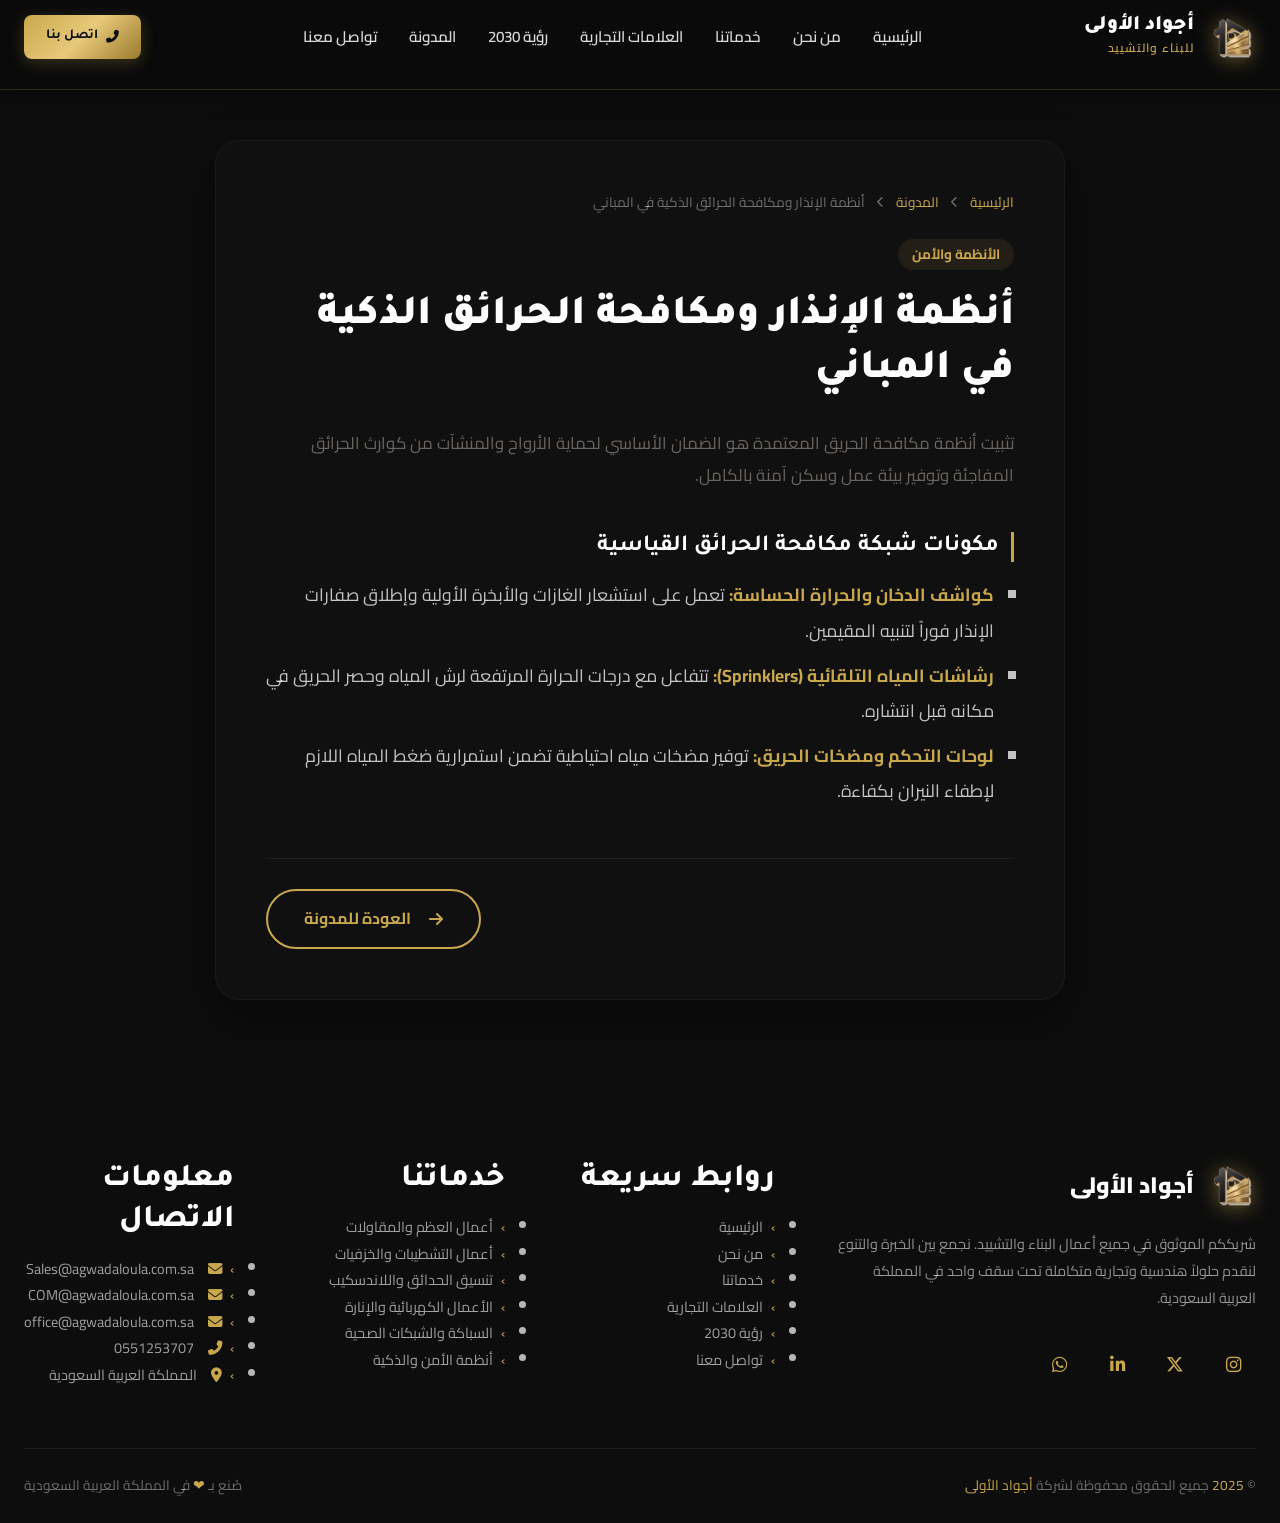
<file: blog-fire-fighting.html>
<!DOCTYPE html>
<html lang="ar" dir="rtl">
<head>
  <meta charset="UTF-8">
  <meta name="viewport" content="width=device-width, initial-scale=1.0">
  <title>أنظمة الإنذار ومكافحة الحرائق الذكية في المباني | مدونة أجواد الأولى</title>
  
  <!-- SEO Meta Tags -->
  <meta name="description" content="كواشف الدخان الحساسة والرشاشات التلقائية المعتمدة من الدفاع المدني لحماية الأرواح والمنشآت من مخاطر الحرائق المفاجئة...">
  <meta name="robots" content="index, follow">
  
  <!-- Fonts & Icons -->
  <link rel="preconnect" href="https://fonts.googleapis.com">
  <link rel="preconnect" href="https://fonts.gstatic.com" crossorigin>
  <link href="https://fonts.googleapis.com/css2?family=Cairo:wght@400;500;600;700;800;900&display=swap" rel="stylesheet">
  <link rel="stylesheet" href="https://cdnjs.cloudflare.com/ajax/libs/font-awesome/6.4.0/css/all.min.css">
  
  <!-- Main Stylesheet -->
  <link rel="stylesheet" href="css/style.css">
  <style>
    /* Single Article Page Premium Styling */
    .article-page {
      padding: 140px 0 80px;
      background: var(--dark-primary);
    }
    .article-wrap {
      max-width: 850px;
      margin: 0 auto;
      background: rgba(255, 255, 255, 0.015);
      border: 1px solid rgba(255, 255, 255, 0.04);
      border-radius: var(--radius-lg);
      padding: 50px;
      box-shadow: 0 20px 50px rgba(0,0,0,0.4);
    }
    @media (max-width: 768px) {
      .article-wrap {
        padding: 30px 20px;
      }
    }
    .breadcrumb {
      display: flex;
      gap: 8px;
      font-size: 0.85rem;
      color: rgba(255,255,255,0.4);
      margin-bottom: 25px;
      align-items: center;
    }
    .breadcrumb a {
      color: var(--gold-primary);
      transition: color 0.3s ease;
    }
    .breadcrumb a:hover {
      color: var(--white);
    }
    .article-meta-badge {
      color: var(--gold-primary);
      font-size: 0.85rem;
      font-weight: 700;
      background: rgba(201,168,76,0.1);
      padding: 4px 14px;
      border-radius: 20px;
      display: inline-block;
      margin-bottom: 20px;
    }
    .article-page-title {
      font-size: clamp(1.8rem, 4vw, 2.6rem);
      font-weight: 850;
      color: var(--white);
      line-height: 1.3;
      margin-bottom: 30px;
    }
    .article-page-body {
      color: rgba(255, 255, 255, 0.75);
      font-size: 1.1rem;
      line-height: 2;
    }
    .article-page-body h2 {
      font-size: 1.45rem;
      color: var(--white);
      font-weight: 700;
      margin-top: 40px;
      margin-bottom: 15px;
      border-right: 3px solid var(--gold-primary);
      padding-right: 12px;
    }
    .article-page-body p {
      margin-bottom: 20px;
    }
    .article-page-body ul {
      margin-bottom: 25px;
      padding-right: 20px;
    }
    .article-page-body li {
      margin-bottom: 10px;
      list-style-type: square;
    }
    .article-page-body li strong {
      color: var(--gold-primary);
    }
    .article-page-body blockquote {
      background: rgba(201, 168, 76, 0.04);
      border-right: 4px solid var(--gold-primary);
      padding: 20px;
      margin: 30px 0;
      border-radius: 0 8px 8px 0;
      font-style: italic;
      color: rgba(255,255,255,0.9);
    }
    .back-btn-wrap {
      margin-top: 50px;
      border-top: 1px solid rgba(255,255,255,0.06);
      padding-top: 30px;
      display: flex;
      justify-content: flex-end;
    }
  </style>
</head>
<body>

  <!-- ===== NAVBAR ===== -->
  <nav class="navbar scrolled" id="navbar">
    <div class="navbar-container">
      <a href="index.html#home" class="navbar-logo">
        <img src="images/logo.png" alt="أجواد الأولى" />
        <div class="navbar-logo-text">
          <span class="brand-name">أجواد الأولى</span>
          <span class="brand-sub">للبناء والتشييد</span>
        </div>
      </a>

      <ul class="navbar-menu" id="navMenu">
        <li><a href="index.html#home">الرئيسية</a></li>
        <li><a href="index.html#about">من نحن</a></li>
        <li><a href="index.html#services">خدماتنا</a></li>
        <li><a href="index.html#brands">العلامات التجارية</a></li>
        <li><a href="index.html#vision2030">رؤية 2030</a></li>
        <li><a href="blog.html">المدونة</a></li>
        <li><a href="index.html#contact">تواصل معنا</a></li>
      </ul>

      <div class="navbar-cta">
        <a href="index.html#contact" class="btn-nav-cta">
          <i class="fas fa-phone-alt"></i>
          اتصل بنا
        </a>
      </div>

      <button class="navbar-toggle" id="navToggle" aria-label="قائمة التنقل">
        <span></span>
        <span></span>
        <span></span>
      </button>
    </div>
  </nav>

  <!-- ===== ARTICLE CONTENT ===== -->
  <main class="article-page">
    <div class="container">
      <article class="article-wrap">
        
        <!-- Breadcrumb -->
        <div class="breadcrumb">
          <a href="index.html#home">الرئيسية</a>
          <i class="fas fa-chevron-left" style="font-size: 0.7rem; margin: 0 4px;"></i>
          <a href="blog.html">المدونة</a>
          <i class="fas fa-chevron-left" style="font-size: 0.7rem; margin: 0 4px;"></i>
          <span>أنظمة الإنذار ومكافحة الحرائق الذكية في المباني</span>
        </div>

        <span class="article-meta-badge">الأنظمة والأمن</span>
        <h1 class="article-page-title">أنظمة الإنذار ومكافحة الحرائق الذكية في المباني</h1>
        
        <div class="article-page-body">
          
      <p>تثبيت أنظمة مكافحة الحريق المعتمدة هو الضمان الأساسي لحماية الأرواح والمنشآت من كوارث الحرائق المفاجئة وتوفير بيئة عمل وسكن آمنة بالكامل.</p>

      <h2>مكونات شبكة مكافحة الحرائق القياسية</h2>
      <ul>
        <li><strong>كواشف الدخان والحرارة الحساسة:</strong> تعمل على استشعار الغازات والأبخرة الأولية وإطلاق صفارات الإنذار فوراً لتنبيه المقيمين.</li>
        <li><strong>رشاشات المياه التلقائية (Sprinklers):</strong> تتفاعل مع درجات الحرارة المرتفعة لرش المياه وحصر الحريق في مكانه قبل انتشاره.</li>
        <li><strong>لوحات التحكم ومضخات الحريق:</strong> توفير مضخات مياه احتياطية تضمن استمرارية ضغط المياه اللازم لإطفاء النيران بكفاءة.</li>
      </ul>
    
        </div>

        <div class="back-btn-wrap">
          <a href="blog.html" class="btn btn-outline">
            <i class="fas fa-arrow-right" style="margin-left: 8px;"></i>
            العودة للمدونة
          </a>
        </div>

      </article>
    </div>
  </main>

  <!-- ============ Footer ============ -->
  <footer class="footer">
    <div class="container">
      <div class="footer-grid">
        <!-- Brand -->
        <div class="footer-brand">
          <a href="index.html#home" class="footer-logo">
            <img src="images/logo.png" alt="شركة أجواد الأولى" />
            <span>أجواد الأولى</span>
          </a>
          <p class="footer-desc">
            شريككم الموثوق في جميع أعمال البناء والتشييد. نجمع بين الخبرة والتنوع لنقدم حلولاً هندسية وتجارية متكاملة تحت سقف واحد في المملكة العربية السعودية.
          </p>
          <div class="social-links">
            <a href="#" class="social-link" aria-label="إنستغرام"><i class="fab fa-instagram"></i></a>
            <a href="#" class="social-link" aria-label="تويتر"><i class="fab fa-x-twitter"></i></a>
            <a href="#" class="social-link" aria-label="لينكدإن"><i class="fab fa-linkedin-in"></i></a>
            <a href="#" class="social-link" aria-label="واتساب"><i class="fab fa-whatsapp"></i></a>
          </div>
        </div>

        <!-- Links -->
        <div class="footer-links">
          <h3 class="footer-title">روابط سريعة</h3>
          <ul class="footer-menu">
            <li><a href="index.html#home">الرئيسية</a></li>
            <li><a href="index.html#about">من نحن</a></li>
            <li><a href="index.html#services">خدماتنا</a></li>
            <li><a href="index.html#brands">العلامات التجارية</a></li>
            <li><a href="index.html#vision2030">رؤية 2030</a></li>
            <li><a href="index.html#contact">تواصل معنا</a></li>
          </ul>
        </div>

        <!-- Services -->
        <div class="footer-links">
          <h3 class="footer-title">خدماتنا</h3>
          <ul class="footer-menu">
            <li><a href="index.html#services">أعمال العظم والمقاولات</a></li>
            <li><a href="index.html#services">أعمال التشطيبات والخزفيات</a></li>
            <li><a href="index.html#services">تنسيق الحدائق واللاندسكيب</a></li>
            <li><a href="index.html#services">الأعمال الكهربائية والإنارة</a></li>
            <li><a href="index.html#services">السباكة والشبكات الصحية</a></li>
            <li><a href="index.html#services">أنظمة الأمن والذكية</a></li>
          </ul>
        </div>

        <!-- Contact Info -->
        <div class="footer-links">
          <h3 class="footer-title">معلومات الاتصال</h3>
          <ul class="footer-contact">
            <li>
              <a href="mailto:Sales@agwadaloula.com.sa">
                <i class="fas fa-envelope" style="color: var(--gold-primary); margin-left: 6px;"></i>
                Sales@agwadaloula.com.sa
              </a>
            </li>
            <li>
              <a href="mailto:COM@agwadaloula.com.sa">
                <i class="fas fa-envelope" style="color: var(--gold-primary); margin-left: 6px;"></i>
                COM@agwadaloula.com.sa
              </a>
            </li>
            <li>
              <a href="mailto:office@agwadaloula.com.sa">
                <i class="fas fa-envelope" style="color: var(--gold-primary); margin-left: 6px;"></i>
                office@agwadaloula.com.sa
              </a>
            </li>
            <li>
              <a href="tel:+966551253707">
                <i class="fas fa-phone-alt" style="color: var(--gold-primary); margin-left: 6px;"></i>
                0551253707
              </a>
            </li>
            <li>
              <a href="#">
                <i class="fas fa-map-marker-alt" style="color: var(--gold-primary); margin-left: 6px;"></i>
                المملكة العربية السعودية
              </a>
            </li>
          </ul>
        </div>
      </div>

      <!-- Footer Bottom -->
      <div class="footer-bottom">
        <p class="footer-bottom-text">
          © <span id="currentYear">2025</span> جميع الحقوق محفوظة لشركة <span>أجواد الأولى</span>
        </p>
        <p class="footer-bottom-text">
          صُنع بـ <span>❤</span> في المملكة العربية السعودية
        </p>
      </div>
    </div>
  </footer>

  <script>
    // Mobile Menu Toggle
    const navToggle = document.getElementById('navToggle');
    const navMenu = document.getElementById('navMenu');

    navToggle?.addEventListener('click', () => {
      navToggle.classList.toggle('active');
      navMenu.classList.toggle('active');
    });
  </script>
</body>
</html>
</file>
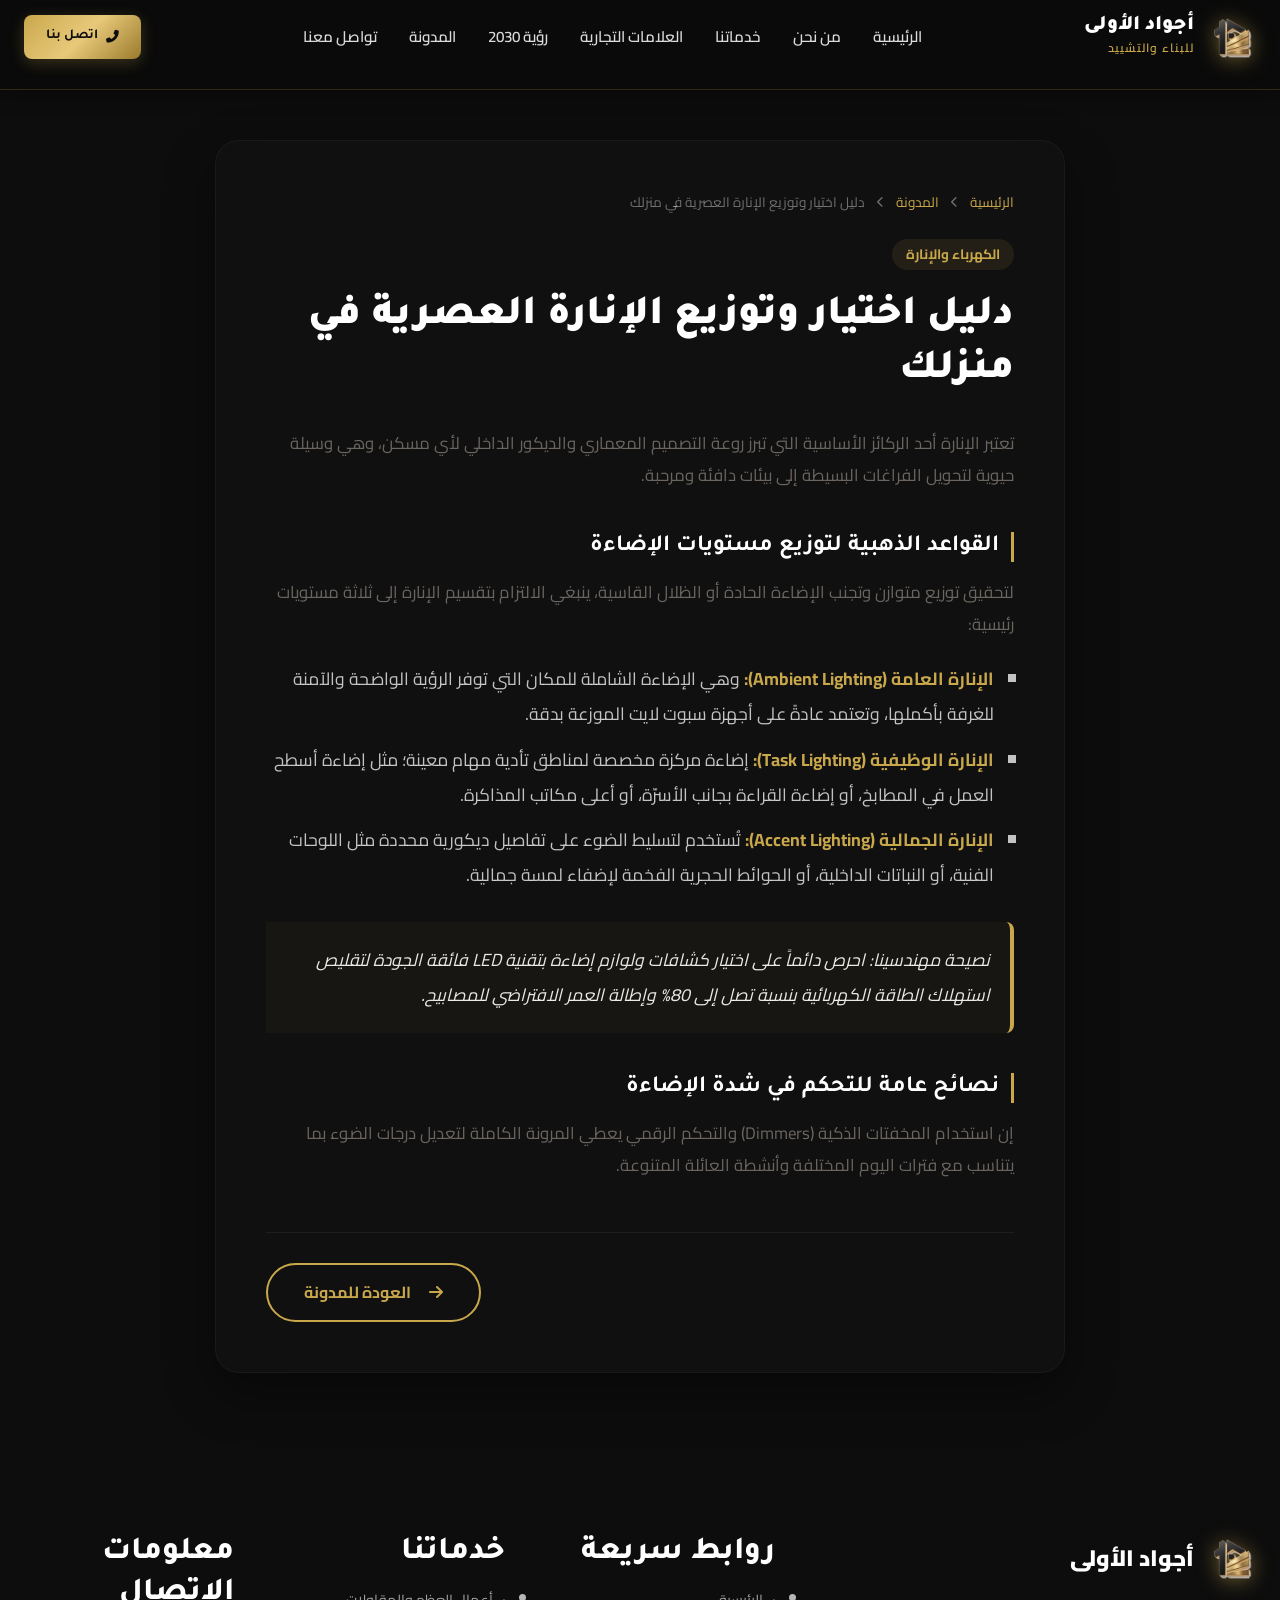
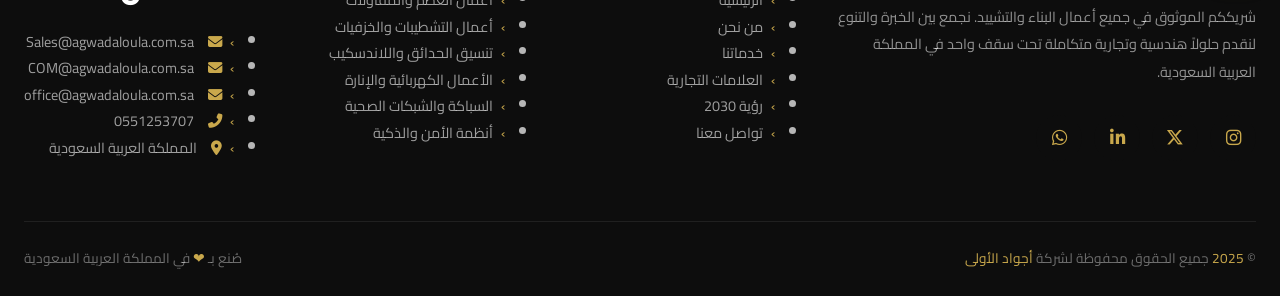
<file: blog-lighting-distribution.html>
<!DOCTYPE html>
<html lang="ar" dir="rtl">
<head>
  <meta charset="UTF-8">
  <meta name="viewport" content="width=device-width, initial-scale=1.0">
  <title>دليل اختيار وتوزيع الإنارة العصرية في منزلك | مدونة أجواد الأولى</title>
  
  <!-- SEO Meta Tags -->
  <meta name="description" content="تعرف على القواعد الذهبية لتوزيع مستويات الإنارة المختلفة لتبديد الظلال وإبراز جمالية التصميم الداخلي مع توفير الطاقة...">
  <meta name="robots" content="index, follow">
  
  <!-- Fonts & Icons -->
  <link rel="preconnect" href="https://fonts.googleapis.com">
  <link rel="preconnect" href="https://fonts.gstatic.com" crossorigin>
  <link href="https://fonts.googleapis.com/css2?family=Cairo:wght@400;500;600;700;800;900&display=swap" rel="stylesheet">
  <link rel="stylesheet" href="https://cdnjs.cloudflare.com/ajax/libs/font-awesome/6.4.0/css/all.min.css">
  
  <!-- Main Stylesheet -->
  <link rel="stylesheet" href="css/style.css">
  <style>
    /* Single Article Page Premium Styling */
    .article-page {
      padding: 140px 0 80px;
      background: var(--dark-primary);
    }
    .article-wrap {
      max-width: 850px;
      margin: 0 auto;
      background: rgba(255, 255, 255, 0.015);
      border: 1px solid rgba(255, 255, 255, 0.04);
      border-radius: var(--radius-lg);
      padding: 50px;
      box-shadow: 0 20px 50px rgba(0,0,0,0.4);
    }
    @media (max-width: 768px) {
      .article-wrap {
        padding: 30px 20px;
      }
    }
    .breadcrumb {
      display: flex;
      gap: 8px;
      font-size: 0.85rem;
      color: rgba(255,255,255,0.4);
      margin-bottom: 25px;
      align-items: center;
    }
    .breadcrumb a {
      color: var(--gold-primary);
      transition: color 0.3s ease;
    }
    .breadcrumb a:hover {
      color: var(--white);
    }
    .article-meta-badge {
      color: var(--gold-primary);
      font-size: 0.85rem;
      font-weight: 700;
      background: rgba(201,168,76,0.1);
      padding: 4px 14px;
      border-radius: 20px;
      display: inline-block;
      margin-bottom: 20px;
    }
    .article-page-title {
      font-size: clamp(1.8rem, 4vw, 2.6rem);
      font-weight: 850;
      color: var(--white);
      line-height: 1.3;
      margin-bottom: 30px;
    }
    .article-page-body {
      color: rgba(255, 255, 255, 0.75);
      font-size: 1.1rem;
      line-height: 2;
    }
    .article-page-body h2 {
      font-size: 1.45rem;
      color: var(--white);
      font-weight: 700;
      margin-top: 40px;
      margin-bottom: 15px;
      border-right: 3px solid var(--gold-primary);
      padding-right: 12px;
    }
    .article-page-body p {
      margin-bottom: 20px;
    }
    .article-page-body ul {
      margin-bottom: 25px;
      padding-right: 20px;
    }
    .article-page-body li {
      margin-bottom: 10px;
      list-style-type: square;
    }
    .article-page-body li strong {
      color: var(--gold-primary);
    }
    .article-page-body blockquote {
      background: rgba(201, 168, 76, 0.04);
      border-right: 4px solid var(--gold-primary);
      padding: 20px;
      margin: 30px 0;
      border-radius: 0 8px 8px 0;
      font-style: italic;
      color: rgba(255,255,255,0.9);
    }
    .back-btn-wrap {
      margin-top: 50px;
      border-top: 1px solid rgba(255,255,255,0.06);
      padding-top: 30px;
      display: flex;
      justify-content: flex-end;
    }
  </style>
</head>
<body>

  <!-- ===== NAVBAR ===== -->
  <nav class="navbar scrolled" id="navbar">
    <div class="navbar-container">
      <a href="index.html#home" class="navbar-logo">
        <img src="images/logo.png" alt="أجواد الأولى" />
        <div class="navbar-logo-text">
          <span class="brand-name">أجواد الأولى</span>
          <span class="brand-sub">للبناء والتشييد</span>
        </div>
      </a>

      <ul class="navbar-menu" id="navMenu">
        <li><a href="index.html#home">الرئيسية</a></li>
        <li><a href="index.html#about">من نحن</a></li>
        <li><a href="index.html#services">خدماتنا</a></li>
        <li><a href="index.html#brands">العلامات التجارية</a></li>
        <li><a href="index.html#vision2030">رؤية 2030</a></li>
        <li><a href="blog.html">المدونة</a></li>
        <li><a href="index.html#contact">تواصل معنا</a></li>
      </ul>

      <div class="navbar-cta">
        <a href="index.html#contact" class="btn-nav-cta">
          <i class="fas fa-phone-alt"></i>
          اتصل بنا
        </a>
      </div>

      <button class="navbar-toggle" id="navToggle" aria-label="قائمة التنقل">
        <span></span>
        <span></span>
        <span></span>
      </button>
    </div>
  </nav>

  <!-- ===== ARTICLE CONTENT ===== -->
  <main class="article-page">
    <div class="container">
      <article class="article-wrap">
        
        <!-- Breadcrumb -->
        <div class="breadcrumb">
          <a href="index.html#home">الرئيسية</a>
          <i class="fas fa-chevron-left" style="font-size: 0.7rem; margin: 0 4px;"></i>
          <a href="blog.html">المدونة</a>
          <i class="fas fa-chevron-left" style="font-size: 0.7rem; margin: 0 4px;"></i>
          <span>دليل اختيار وتوزيع الإنارة العصرية في منزلك</span>
        </div>

        <span class="article-meta-badge">الكهرباء والإنارة</span>
        <h1 class="article-page-title">دليل اختيار وتوزيع الإنارة العصرية في منزلك</h1>
        
        <div class="article-page-body">
          
      <p>تعتبر الإنارة أحد الركائز الأساسية التي تبرز روعة التصميم المعماري والديكور الداخلي لأي مسكن، وهي وسيلة حيوية لتحويل الفراغات البسيطة إلى بيئات دافئة ومرحبة.</p>
      
      <h2>القواعد الذهبية لتوزيع مستويات الإضاءة</h2>
      <p>لتحقيق توزيع متوازن وتجنب الإضاءة الحادة أو الظلال القاسية، ينبغي الالتزام بتقسيم الإنارة إلى ثلاثة مستويات رئيسية:</p>
      <ul>
        <li><strong>الإنارة العامة (Ambient Lighting):</strong> وهي الإضاءة الشاملة للمكان التي توفر الرؤية الواضحة والآمنة للغرفة بأكملها، وتعتمد عادةً على أجهزة سبوت لايت الموزعة بدقة.</li>
        <li><strong>الإنارة الوظيفية (Task Lighting):</strong> إضاءة مركزة مخصصة لمناطق تأدية مهام معينة؛ مثل إضاءة أسطح العمل في المطابخ، أو إضاءة القراءة بجانب الأسرّة، أو أعلى مكاتب المذاكرة.</li>
        <li><strong>الإنارة الجمالية (Accent Lighting):</strong> تُستخدم لتسليط الضوء على تفاصيل ديكورية محددة مثل اللوحات الفنية، أو النباتات الداخلية، أو الحوائط الحجرية الفخمة لإضفاء لمسة جمالية.</li>
      </ul>

      <blockquote>
        نصيحة مهندسينا: احرص دائماً على اختيار كشافات ولوازم إضاءة بتقنية LED فائقة الجودة لتقليص استهلاك الطاقة الكهربائية بنسبة تصل إلى 80% وإطالة العمر الافتراضي للمصابيح.
      </blockquote>

      <h2>نصائح عامة للتحكم في شدة الإضاءة</h2>
      <p>إن استخدام المخفتات الذكية (Dimmers) والتحكم الرقمي يعطي المرونة الكاملة لتعديل درجات الضوء بما يتناسب مع فترات اليوم المختلفة وأنشطة العائلة المتنوعة.</p>
    
        </div>

        <div class="back-btn-wrap">
          <a href="blog.html" class="btn btn-outline">
            <i class="fas fa-arrow-right" style="margin-left: 8px;"></i>
            العودة للمدونة
          </a>
        </div>

      </article>
    </div>
  </main>

  <!-- ============ Footer ============ -->
  <footer class="footer">
    <div class="container">
      <div class="footer-grid">
        <!-- Brand -->
        <div class="footer-brand">
          <a href="index.html#home" class="footer-logo">
            <img src="images/logo.png" alt="شركة أجواد الأولى" />
            <span>أجواد الأولى</span>
          </a>
          <p class="footer-desc">
            شريككم الموثوق في جميع أعمال البناء والتشييد. نجمع بين الخبرة والتنوع لنقدم حلولاً هندسية وتجارية متكاملة تحت سقف واحد في المملكة العربية السعودية.
          </p>
          <div class="social-links">
            <a href="#" class="social-link" aria-label="إنستغرام"><i class="fab fa-instagram"></i></a>
            <a href="#" class="social-link" aria-label="تويتر"><i class="fab fa-x-twitter"></i></a>
            <a href="#" class="social-link" aria-label="لينكدإن"><i class="fab fa-linkedin-in"></i></a>
            <a href="#" class="social-link" aria-label="واتساب"><i class="fab fa-whatsapp"></i></a>
          </div>
        </div>

        <!-- Links -->
        <div class="footer-links">
          <h3 class="footer-title">روابط سريعة</h3>
          <ul class="footer-menu">
            <li><a href="index.html#home">الرئيسية</a></li>
            <li><a href="index.html#about">من نحن</a></li>
            <li><a href="index.html#services">خدماتنا</a></li>
            <li><a href="index.html#brands">العلامات التجارية</a></li>
            <li><a href="index.html#vision2030">رؤية 2030</a></li>
            <li><a href="index.html#contact">تواصل معنا</a></li>
          </ul>
        </div>

        <!-- Services -->
        <div class="footer-links">
          <h3 class="footer-title">خدماتنا</h3>
          <ul class="footer-menu">
            <li><a href="index.html#services">أعمال العظم والمقاولات</a></li>
            <li><a href="index.html#services">أعمال التشطيبات والخزفيات</a></li>
            <li><a href="index.html#services">تنسيق الحدائق واللاندسكيب</a></li>
            <li><a href="index.html#services">الأعمال الكهربائية والإنارة</a></li>
            <li><a href="index.html#services">السباكة والشبكات الصحية</a></li>
            <li><a href="index.html#services">أنظمة الأمن والذكية</a></li>
          </ul>
        </div>

        <!-- Contact Info -->
        <div class="footer-links">
          <h3 class="footer-title">معلومات الاتصال</h3>
          <ul class="footer-contact">
            <li>
              <a href="mailto:Sales@agwadaloula.com.sa">
                <i class="fas fa-envelope" style="color: var(--gold-primary); margin-left: 6px;"></i>
                Sales@agwadaloula.com.sa
              </a>
            </li>
            <li>
              <a href="mailto:COM@agwadaloula.com.sa">
                <i class="fas fa-envelope" style="color: var(--gold-primary); margin-left: 6px;"></i>
                COM@agwadaloula.com.sa
              </a>
            </li>
            <li>
              <a href="mailto:office@agwadaloula.com.sa">
                <i class="fas fa-envelope" style="color: var(--gold-primary); margin-left: 6px;"></i>
                office@agwadaloula.com.sa
              </a>
            </li>
            <li>
              <a href="tel:+966551253707">
                <i class="fas fa-phone-alt" style="color: var(--gold-primary); margin-left: 6px;"></i>
                0551253707
              </a>
            </li>
            <li>
              <a href="#">
                <i class="fas fa-map-marker-alt" style="color: var(--gold-primary); margin-left: 6px;"></i>
                المملكة العربية السعودية
              </a>
            </li>
          </ul>
        </div>
      </div>

      <!-- Footer Bottom -->
      <div class="footer-bottom">
        <p class="footer-bottom-text">
          © <span id="currentYear">2025</span> جميع الحقوق محفوظة لشركة <span>أجواد الأولى</span>
        </p>
        <p class="footer-bottom-text">
          صُنع بـ <span>❤</span> في المملكة العربية السعودية
        </p>
      </div>
    </div>
  </footer>

  <script>
    // Mobile Menu Toggle
    const navToggle = document.getElementById('navToggle');
    const navMenu = document.getElementById('navMenu');

    navToggle?.addEventListener('click', () => {
      navToggle.classList.toggle('active');
      navMenu.classList.toggle('active');
    });
  </script>
</body>
</html>
</file>
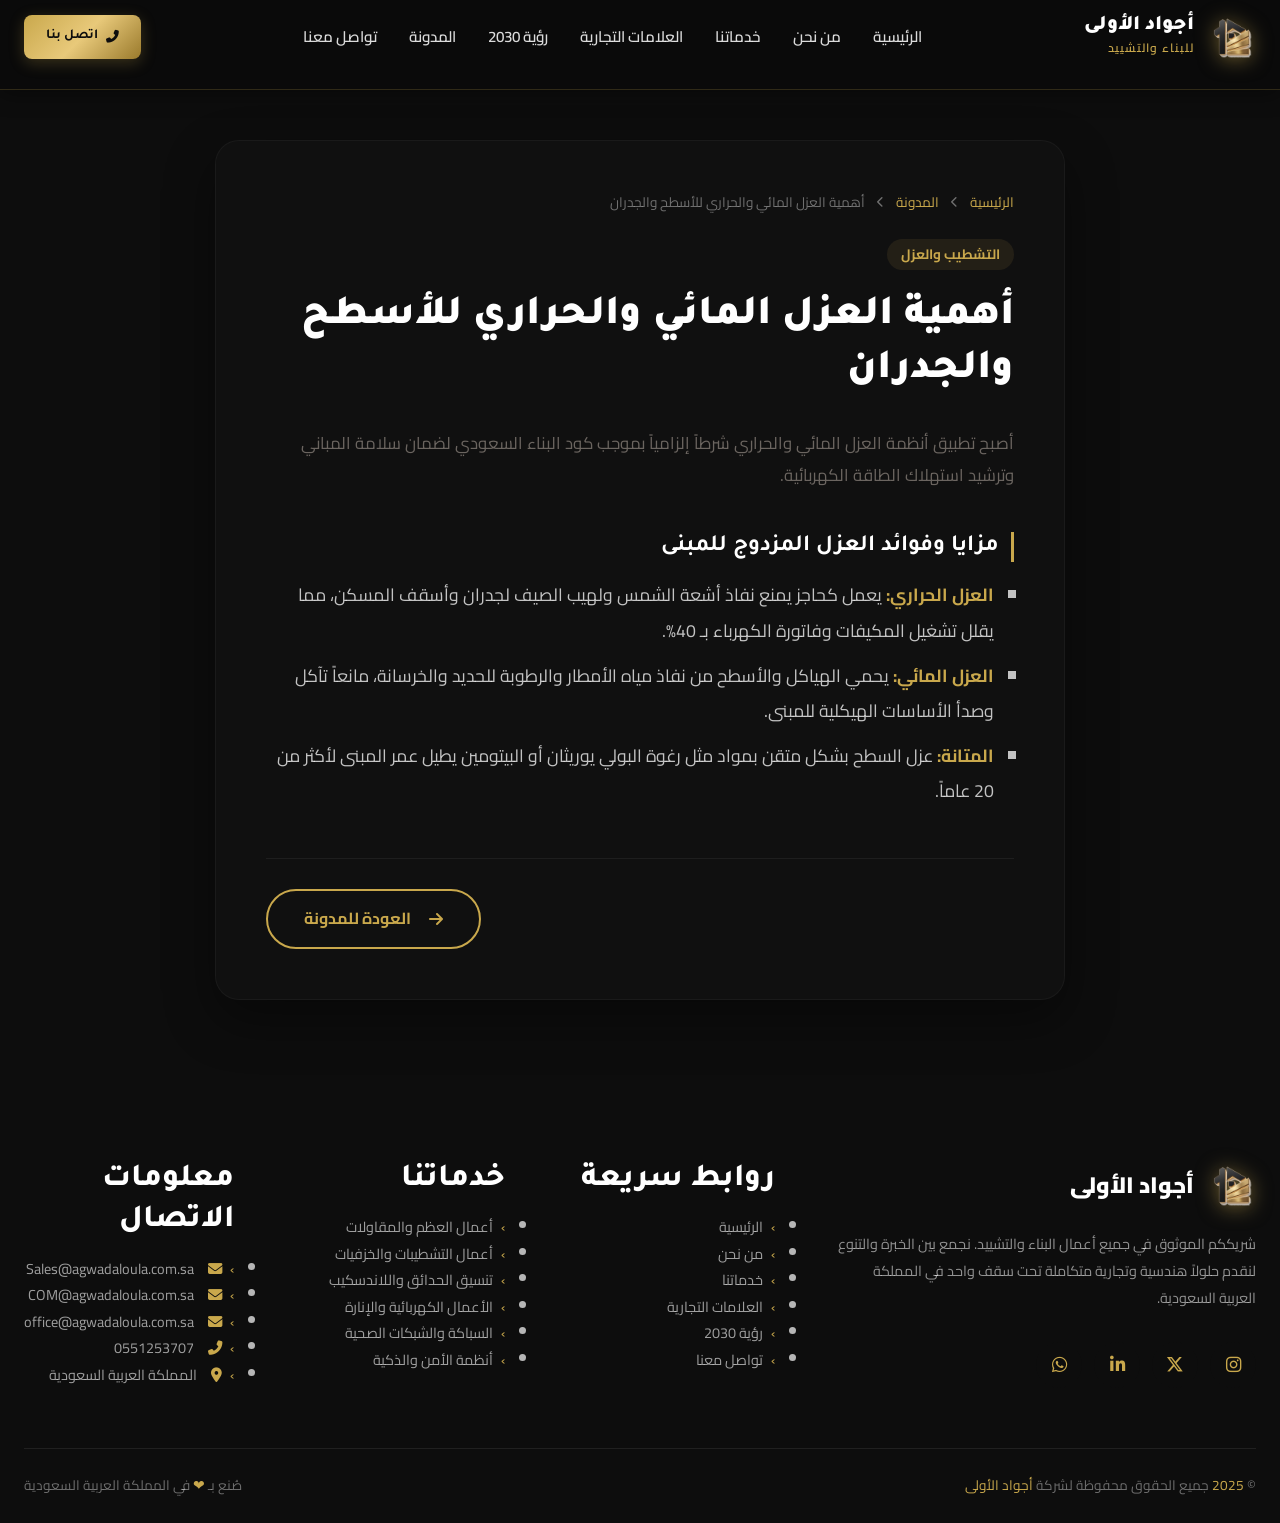
<file: blog-roof-insulation.html>
<!DOCTYPE html>
<html lang="ar" dir="rtl">
<head>
  <meta charset="UTF-8">
  <meta name="viewport" content="width=device-width, initial-scale=1.0">
  <title>أهمية العزل المائي والحراري للأسطح والجدران | مدونة أجواد الأولى</title>
  
  <!-- SEO Meta Tags -->
  <meta name="description" content="رغوة البولي يوريثان ومواد العزل الحديثة تقلل استهلاك المكيفات بنسبة 40% وتحمي حديد الخرسانة من الصدأ الناتج عن الأمطار...">
  <meta name="robots" content="index, follow">
  
  <!-- Fonts & Icons -->
  <link rel="preconnect" href="https://fonts.googleapis.com">
  <link rel="preconnect" href="https://fonts.gstatic.com" crossorigin>
  <link href="https://fonts.googleapis.com/css2?family=Cairo:wght@400;500;600;700;800;900&display=swap" rel="stylesheet">
  <link rel="stylesheet" href="https://cdnjs.cloudflare.com/ajax/libs/font-awesome/6.4.0/css/all.min.css">
  
  <!-- Main Stylesheet -->
  <link rel="stylesheet" href="css/style.css">
  <style>
    /* Single Article Page Premium Styling */
    .article-page {
      padding: 140px 0 80px;
      background: var(--dark-primary);
    }
    .article-wrap {
      max-width: 850px;
      margin: 0 auto;
      background: rgba(255, 255, 255, 0.015);
      border: 1px solid rgba(255, 255, 255, 0.04);
      border-radius: var(--radius-lg);
      padding: 50px;
      box-shadow: 0 20px 50px rgba(0,0,0,0.4);
    }
    @media (max-width: 768px) {
      .article-wrap {
        padding: 30px 20px;
      }
    }
    .breadcrumb {
      display: flex;
      gap: 8px;
      font-size: 0.85rem;
      color: rgba(255,255,255,0.4);
      margin-bottom: 25px;
      align-items: center;
    }
    .breadcrumb a {
      color: var(--gold-primary);
      transition: color 0.3s ease;
    }
    .breadcrumb a:hover {
      color: var(--white);
    }
    .article-meta-badge {
      color: var(--gold-primary);
      font-size: 0.85rem;
      font-weight: 700;
      background: rgba(201,168,76,0.1);
      padding: 4px 14px;
      border-radius: 20px;
      display: inline-block;
      margin-bottom: 20px;
    }
    .article-page-title {
      font-size: clamp(1.8rem, 4vw, 2.6rem);
      font-weight: 850;
      color: var(--white);
      line-height: 1.3;
      margin-bottom: 30px;
    }
    .article-page-body {
      color: rgba(255, 255, 255, 0.75);
      font-size: 1.1rem;
      line-height: 2;
    }
    .article-page-body h2 {
      font-size: 1.45rem;
      color: var(--white);
      font-weight: 700;
      margin-top: 40px;
      margin-bottom: 15px;
      border-right: 3px solid var(--gold-primary);
      padding-right: 12px;
    }
    .article-page-body p {
      margin-bottom: 20px;
    }
    .article-page-body ul {
      margin-bottom: 25px;
      padding-right: 20px;
    }
    .article-page-body li {
      margin-bottom: 10px;
      list-style-type: square;
    }
    .article-page-body li strong {
      color: var(--gold-primary);
    }
    .article-page-body blockquote {
      background: rgba(201, 168, 76, 0.04);
      border-right: 4px solid var(--gold-primary);
      padding: 20px;
      margin: 30px 0;
      border-radius: 0 8px 8px 0;
      font-style: italic;
      color: rgba(255,255,255,0.9);
    }
    .back-btn-wrap {
      margin-top: 50px;
      border-top: 1px solid rgba(255,255,255,0.06);
      padding-top: 30px;
      display: flex;
      justify-content: flex-end;
    }
  </style>
</head>
<body>

  <!-- ===== NAVBAR ===== -->
  <nav class="navbar scrolled" id="navbar">
    <div class="navbar-container">
      <a href="index.html#home" class="navbar-logo">
        <img src="images/logo.png" alt="أجواد الأولى" />
        <div class="navbar-logo-text">
          <span class="brand-name">أجواد الأولى</span>
          <span class="brand-sub">للبناء والتشييد</span>
        </div>
      </a>

      <ul class="navbar-menu" id="navMenu">
        <li><a href="index.html#home">الرئيسية</a></li>
        <li><a href="index.html#about">من نحن</a></li>
        <li><a href="index.html#services">خدماتنا</a></li>
        <li><a href="index.html#brands">العلامات التجارية</a></li>
        <li><a href="index.html#vision2030">رؤية 2030</a></li>
        <li><a href="blog.html">المدونة</a></li>
        <li><a href="index.html#contact">تواصل معنا</a></li>
      </ul>

      <div class="navbar-cta">
        <a href="index.html#contact" class="btn-nav-cta">
          <i class="fas fa-phone-alt"></i>
          اتصل بنا
        </a>
      </div>

      <button class="navbar-toggle" id="navToggle" aria-label="قائمة التنقل">
        <span></span>
        <span></span>
        <span></span>
      </button>
    </div>
  </nav>

  <!-- ===== ARTICLE CONTENT ===== -->
  <main class="article-page">
    <div class="container">
      <article class="article-wrap">
        
        <!-- Breadcrumb -->
        <div class="breadcrumb">
          <a href="index.html#home">الرئيسية</a>
          <i class="fas fa-chevron-left" style="font-size: 0.7rem; margin: 0 4px;"></i>
          <a href="blog.html">المدونة</a>
          <i class="fas fa-chevron-left" style="font-size: 0.7rem; margin: 0 4px;"></i>
          <span>أهمية العزل المائي والحراري للأسطح والجدران</span>
        </div>

        <span class="article-meta-badge">التشطيب والعزل</span>
        <h1 class="article-page-title">أهمية العزل المائي والحراري للأسطح والجدران</h1>
        
        <div class="article-page-body">
          
      <p>أصبح تطبيق أنظمة العزل المائي والحراري شرطاً إلزامياً بموجب كود البناء السعودي لضمان سلامة المباني وترشيد استهلاك الطاقة الكهربائية.</p>

      <h2>مزايا وفوائد العزل المزدوج للمبنى</h2>
      <ul>
        <li><strong>العزل الحراري:</strong> يعمل كحاجز يمنع نفاذ أشعة الشمس ولهيب الصيف لجدران وأسقف المسكن، مما يقلل تشغيل المكيفات وفاتورة الكهرباء بـ 40%.</li>
        <li><strong>العزل المائي:</strong> يحمي الهياكل والأسطح من نفاذ مياه الأمطار والرطوبة للحديد والخرسانة، مانعاً تآكل وصدأ الأساسات الهيكلية للمبنى.</li>
        <li><strong>المتانة:</strong> عزل السطح بشكل متقن بمواد مثل رغوة البولي يوريثان أو البيتومين يطيل عمر المبنى لأكثر من 20 عاماً.</li>
      </ul>
    
        </div>

        <div class="back-btn-wrap">
          <a href="blog.html" class="btn btn-outline">
            <i class="fas fa-arrow-right" style="margin-left: 8px;"></i>
            العودة للمدونة
          </a>
        </div>

      </article>
    </div>
  </main>

  <!-- ============ Footer ============ -->
  <footer class="footer">
    <div class="container">
      <div class="footer-grid">
        <!-- Brand -->
        <div class="footer-brand">
          <a href="index.html#home" class="footer-logo">
            <img src="images/logo.png" alt="شركة أجواد الأولى" />
            <span>أجواد الأولى</span>
          </a>
          <p class="footer-desc">
            شريككم الموثوق في جميع أعمال البناء والتشييد. نجمع بين الخبرة والتنوع لنقدم حلولاً هندسية وتجارية متكاملة تحت سقف واحد في المملكة العربية السعودية.
          </p>
          <div class="social-links">
            <a href="#" class="social-link" aria-label="إنستغرام"><i class="fab fa-instagram"></i></a>
            <a href="#" class="social-link" aria-label="تويتر"><i class="fab fa-x-twitter"></i></a>
            <a href="#" class="social-link" aria-label="لينكدإن"><i class="fab fa-linkedin-in"></i></a>
            <a href="#" class="social-link" aria-label="واتساب"><i class="fab fa-whatsapp"></i></a>
          </div>
        </div>

        <!-- Links -->
        <div class="footer-links">
          <h3 class="footer-title">روابط سريعة</h3>
          <ul class="footer-menu">
            <li><a href="index.html#home">الرئيسية</a></li>
            <li><a href="index.html#about">من نحن</a></li>
            <li><a href="index.html#services">خدماتنا</a></li>
            <li><a href="index.html#brands">العلامات التجارية</a></li>
            <li><a href="index.html#vision2030">رؤية 2030</a></li>
            <li><a href="index.html#contact">تواصل معنا</a></li>
          </ul>
        </div>

        <!-- Services -->
        <div class="footer-links">
          <h3 class="footer-title">خدماتنا</h3>
          <ul class="footer-menu">
            <li><a href="index.html#services">أعمال العظم والمقاولات</a></li>
            <li><a href="index.html#services">أعمال التشطيبات والخزفيات</a></li>
            <li><a href="index.html#services">تنسيق الحدائق واللاندسكيب</a></li>
            <li><a href="index.html#services">الأعمال الكهربائية والإنارة</a></li>
            <li><a href="index.html#services">السباكة والشبكات الصحية</a></li>
            <li><a href="index.html#services">أنظمة الأمن والذكية</a></li>
          </ul>
        </div>

        <!-- Contact Info -->
        <div class="footer-links">
          <h3 class="footer-title">معلومات الاتصال</h3>
          <ul class="footer-contact">
            <li>
              <a href="mailto:Sales@agwadaloula.com.sa">
                <i class="fas fa-envelope" style="color: var(--gold-primary); margin-left: 6px;"></i>
                Sales@agwadaloula.com.sa
              </a>
            </li>
            <li>
              <a href="mailto:COM@agwadaloula.com.sa">
                <i class="fas fa-envelope" style="color: var(--gold-primary); margin-left: 6px;"></i>
                COM@agwadaloula.com.sa
              </a>
            </li>
            <li>
              <a href="mailto:office@agwadaloula.com.sa">
                <i class="fas fa-envelope" style="color: var(--gold-primary); margin-left: 6px;"></i>
                office@agwadaloula.com.sa
              </a>
            </li>
            <li>
              <a href="tel:+966551253707">
                <i class="fas fa-phone-alt" style="color: var(--gold-primary); margin-left: 6px;"></i>
                0551253707
              </a>
            </li>
            <li>
              <a href="#">
                <i class="fas fa-map-marker-alt" style="color: var(--gold-primary); margin-left: 6px;"></i>
                المملكة العربية السعودية
              </a>
            </li>
          </ul>
        </div>
      </div>

      <!-- Footer Bottom -->
      <div class="footer-bottom">
        <p class="footer-bottom-text">
          © <span id="currentYear">2025</span> جميع الحقوق محفوظة لشركة <span>أجواد الأولى</span>
        </p>
        <p class="footer-bottom-text">
          صُنع بـ <span>❤</span> في المملكة العربية السعودية
        </p>
      </div>
    </div>
  </footer>

  <script>
    // Mobile Menu Toggle
    const navToggle = document.getElementById('navToggle');
    const navMenu = document.getElementById('navMenu');

    navToggle?.addEventListener('click', () => {
      navToggle.classList.toggle('active');
      navMenu.classList.toggle('active');
    });
  </script>
</body>
</html>
</file>
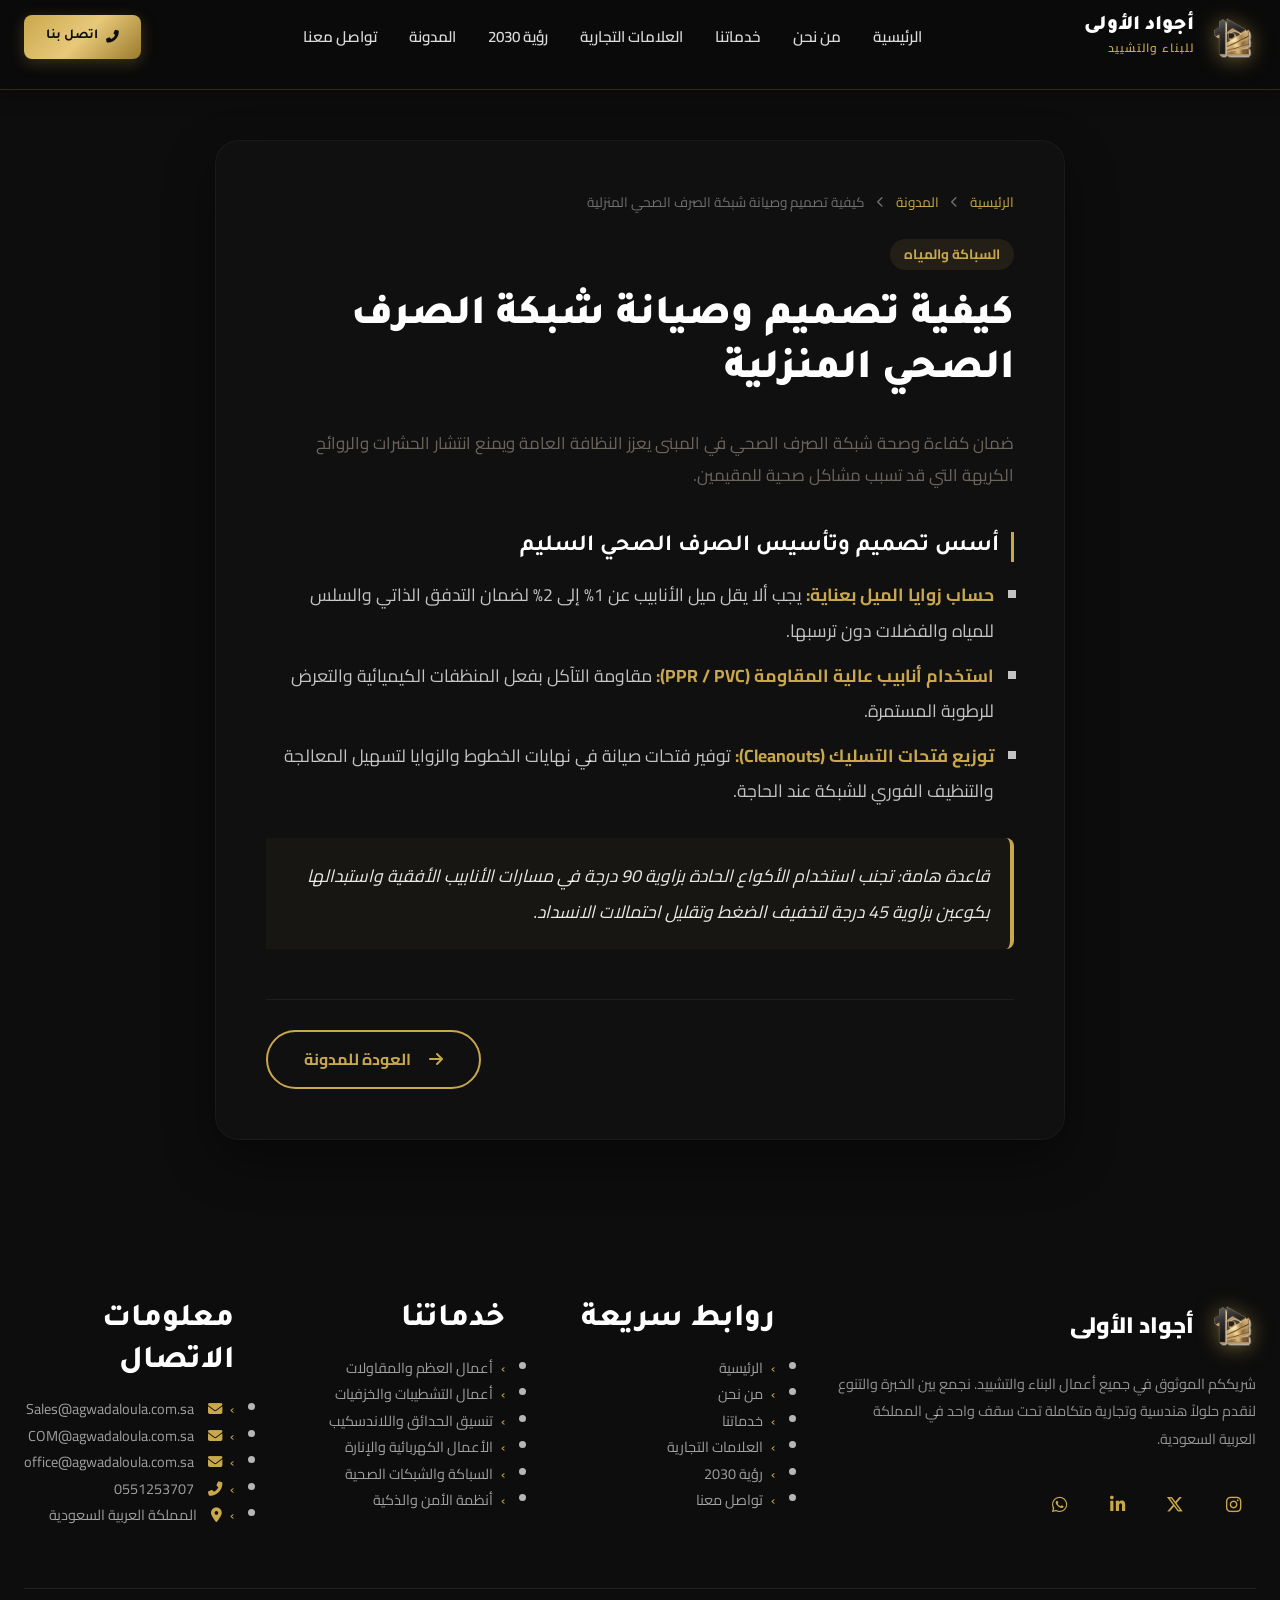
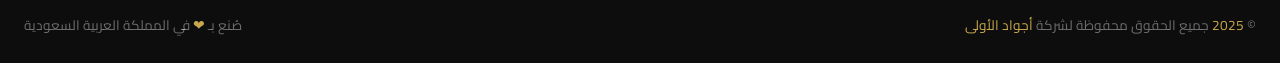
<file: blog-sewage-design.html>
<!DOCTYPE html>
<html lang="ar" dir="rtl">
<head>
  <meta charset="UTF-8">
  <meta name="viewport" content="width=device-width, initial-scale=1.0">
  <title>كيفية تصميم وصيانة شبكة الصرف الصحي المنزلية | مدونة أجواد الأولى</title>
  
  <!-- SEO Meta Tags -->
  <meta name="description" content="قواعد ميلان الأنابيب الهندسية واختيار خامات عالية الجودة تضمن عدم حدوث روائح أو انسدادات وتمنع تكاليف الإصلاح الباهظة...">
  <meta name="robots" content="index, follow">
  
  <!-- Fonts & Icons -->
  <link rel="preconnect" href="https://fonts.googleapis.com">
  <link rel="preconnect" href="https://fonts.gstatic.com" crossorigin>
  <link href="https://fonts.googleapis.com/css2?family=Cairo:wght@400;500;600;700;800;900&display=swap" rel="stylesheet">
  <link rel="stylesheet" href="https://cdnjs.cloudflare.com/ajax/libs/font-awesome/6.4.0/css/all.min.css">
  
  <!-- Main Stylesheet -->
  <link rel="stylesheet" href="css/style.css">
  <style>
    /* Single Article Page Premium Styling */
    .article-page {
      padding: 140px 0 80px;
      background: var(--dark-primary);
    }
    .article-wrap {
      max-width: 850px;
      margin: 0 auto;
      background: rgba(255, 255, 255, 0.015);
      border: 1px solid rgba(255, 255, 255, 0.04);
      border-radius: var(--radius-lg);
      padding: 50px;
      box-shadow: 0 20px 50px rgba(0,0,0,0.4);
    }
    @media (max-width: 768px) {
      .article-wrap {
        padding: 30px 20px;
      }
    }
    .breadcrumb {
      display: flex;
      gap: 8px;
      font-size: 0.85rem;
      color: rgba(255,255,255,0.4);
      margin-bottom: 25px;
      align-items: center;
    }
    .breadcrumb a {
      color: var(--gold-primary);
      transition: color 0.3s ease;
    }
    .breadcrumb a:hover {
      color: var(--white);
    }
    .article-meta-badge {
      color: var(--gold-primary);
      font-size: 0.85rem;
      font-weight: 700;
      background: rgba(201,168,76,0.1);
      padding: 4px 14px;
      border-radius: 20px;
      display: inline-block;
      margin-bottom: 20px;
    }
    .article-page-title {
      font-size: clamp(1.8rem, 4vw, 2.6rem);
      font-weight: 850;
      color: var(--white);
      line-height: 1.3;
      margin-bottom: 30px;
    }
    .article-page-body {
      color: rgba(255, 255, 255, 0.75);
      font-size: 1.1rem;
      line-height: 2;
    }
    .article-page-body h2 {
      font-size: 1.45rem;
      color: var(--white);
      font-weight: 700;
      margin-top: 40px;
      margin-bottom: 15px;
      border-right: 3px solid var(--gold-primary);
      padding-right: 12px;
    }
    .article-page-body p {
      margin-bottom: 20px;
    }
    .article-page-body ul {
      margin-bottom: 25px;
      padding-right: 20px;
    }
    .article-page-body li {
      margin-bottom: 10px;
      list-style-type: square;
    }
    .article-page-body li strong {
      color: var(--gold-primary);
    }
    .article-page-body blockquote {
      background: rgba(201, 168, 76, 0.04);
      border-right: 4px solid var(--gold-primary);
      padding: 20px;
      margin: 30px 0;
      border-radius: 0 8px 8px 0;
      font-style: italic;
      color: rgba(255,255,255,0.9);
    }
    .back-btn-wrap {
      margin-top: 50px;
      border-top: 1px solid rgba(255,255,255,0.06);
      padding-top: 30px;
      display: flex;
      justify-content: flex-end;
    }
  </style>
</head>
<body>

  <!-- ===== NAVBAR ===== -->
  <nav class="navbar scrolled" id="navbar">
    <div class="navbar-container">
      <a href="index.html#home" class="navbar-logo">
        <img src="images/logo.png" alt="أجواد الأولى" />
        <div class="navbar-logo-text">
          <span class="brand-name">أجواد الأولى</span>
          <span class="brand-sub">للبناء والتشييد</span>
        </div>
      </a>

      <ul class="navbar-menu" id="navMenu">
        <li><a href="index.html#home">الرئيسية</a></li>
        <li><a href="index.html#about">من نحن</a></li>
        <li><a href="index.html#services">خدماتنا</a></li>
        <li><a href="index.html#brands">العلامات التجارية</a></li>
        <li><a href="index.html#vision2030">رؤية 2030</a></li>
        <li><a href="blog.html">المدونة</a></li>
        <li><a href="index.html#contact">تواصل معنا</a></li>
      </ul>

      <div class="navbar-cta">
        <a href="index.html#contact" class="btn-nav-cta">
          <i class="fas fa-phone-alt"></i>
          اتصل بنا
        </a>
      </div>

      <button class="navbar-toggle" id="navToggle" aria-label="قائمة التنقل">
        <span></span>
        <span></span>
        <span></span>
      </button>
    </div>
  </nav>

  <!-- ===== ARTICLE CONTENT ===== -->
  <main class="article-page">
    <div class="container">
      <article class="article-wrap">
        
        <!-- Breadcrumb -->
        <div class="breadcrumb">
          <a href="index.html#home">الرئيسية</a>
          <i class="fas fa-chevron-left" style="font-size: 0.7rem; margin: 0 4px;"></i>
          <a href="blog.html">المدونة</a>
          <i class="fas fa-chevron-left" style="font-size: 0.7rem; margin: 0 4px;"></i>
          <span>كيفية تصميم وصيانة شبكة الصرف الصحي المنزلية</span>
        </div>

        <span class="article-meta-badge">السباكة والمياه</span>
        <h1 class="article-page-title">كيفية تصميم وصيانة شبكة الصرف الصحي المنزلية</h1>
        
        <div class="article-page-body">
          
      <p>ضمان كفاءة وصحة شبكة الصرف الصحي في المبنى يعزز النظافة العامة ويمنع انتشار الحشرات والروائح الكريهة التي قد تسبب مشاكل صحية للمقيمين.</p>

      <h2>أسس تصميم وتأسيس الصرف الصحي السليم</h2>
      <ul>
        <li><strong>حساب زوايا الميل بعناية:</strong> يجب ألا يقل ميل الأنابيب عن 1% إلى 2% لضمان التدفق الذاتي والسلس للمياه والفضلات دون ترسبها.</li>
        <li><strong>استخدام أنابيب عالية المقاومة (PPR / PVC):</strong> مقاومة التآكل بفعل المنظفات الكيميائية والتعرض للرطوبة المستمرة.</li>
        <li><strong>توزيع فتحات التسليك (Cleanouts):</strong> توفير فتحات صيانة في نهايات الخطوط والزوايا لتسهيل المعالجة والتنظيف الفوري للشبكة عند الحاجة.</li>
      </ul>

      <blockquote>
        قاعدة هامة: تجنب استخدام الأكواع الحادة بزاوية 90 درجة في مسارات الأنابيب الأفقية واستبدالها بكوعين بزاوية 45 درجة لتخفيف الضغط وتقليل احتمالات الانسداد.
      </blockquote>
    
        </div>

        <div class="back-btn-wrap">
          <a href="blog.html" class="btn btn-outline">
            <i class="fas fa-arrow-right" style="margin-left: 8px;"></i>
            العودة للمدونة
          </a>
        </div>

      </article>
    </div>
  </main>

  <!-- ============ Footer ============ -->
  <footer class="footer">
    <div class="container">
      <div class="footer-grid">
        <!-- Brand -->
        <div class="footer-brand">
          <a href="index.html#home" class="footer-logo">
            <img src="images/logo.png" alt="شركة أجواد الأولى" />
            <span>أجواد الأولى</span>
          </a>
          <p class="footer-desc">
            شريككم الموثوق في جميع أعمال البناء والتشييد. نجمع بين الخبرة والتنوع لنقدم حلولاً هندسية وتجارية متكاملة تحت سقف واحد في المملكة العربية السعودية.
          </p>
          <div class="social-links">
            <a href="#" class="social-link" aria-label="إنستغرام"><i class="fab fa-instagram"></i></a>
            <a href="#" class="social-link" aria-label="تويتر"><i class="fab fa-x-twitter"></i></a>
            <a href="#" class="social-link" aria-label="لينكدإن"><i class="fab fa-linkedin-in"></i></a>
            <a href="#" class="social-link" aria-label="واتساب"><i class="fab fa-whatsapp"></i></a>
          </div>
        </div>

        <!-- Links -->
        <div class="footer-links">
          <h3 class="footer-title">روابط سريعة</h3>
          <ul class="footer-menu">
            <li><a href="index.html#home">الرئيسية</a></li>
            <li><a href="index.html#about">من نحن</a></li>
            <li><a href="index.html#services">خدماتنا</a></li>
            <li><a href="index.html#brands">العلامات التجارية</a></li>
            <li><a href="index.html#vision2030">رؤية 2030</a></li>
            <li><a href="index.html#contact">تواصل معنا</a></li>
          </ul>
        </div>

        <!-- Services -->
        <div class="footer-links">
          <h3 class="footer-title">خدماتنا</h3>
          <ul class="footer-menu">
            <li><a href="index.html#services">أعمال العظم والمقاولات</a></li>
            <li><a href="index.html#services">أعمال التشطيبات والخزفيات</a></li>
            <li><a href="index.html#services">تنسيق الحدائق واللاندسكيب</a></li>
            <li><a href="index.html#services">الأعمال الكهربائية والإنارة</a></li>
            <li><a href="index.html#services">السباكة والشبكات الصحية</a></li>
            <li><a href="index.html#services">أنظمة الأمن والذكية</a></li>
          </ul>
        </div>

        <!-- Contact Info -->
        <div class="footer-links">
          <h3 class="footer-title">معلومات الاتصال</h3>
          <ul class="footer-contact">
            <li>
              <a href="mailto:Sales@agwadaloula.com.sa">
                <i class="fas fa-envelope" style="color: var(--gold-primary); margin-left: 6px;"></i>
                Sales@agwadaloula.com.sa
              </a>
            </li>
            <li>
              <a href="mailto:COM@agwadaloula.com.sa">
                <i class="fas fa-envelope" style="color: var(--gold-primary); margin-left: 6px;"></i>
                COM@agwadaloula.com.sa
              </a>
            </li>
            <li>
              <a href="mailto:office@agwadaloula.com.sa">
                <i class="fas fa-envelope" style="color: var(--gold-primary); margin-left: 6px;"></i>
                office@agwadaloula.com.sa
              </a>
            </li>
            <li>
              <a href="tel:+966551253707">
                <i class="fas fa-phone-alt" style="color: var(--gold-primary); margin-left: 6px;"></i>
                0551253707
              </a>
            </li>
            <li>
              <a href="#">
                <i class="fas fa-map-marker-alt" style="color: var(--gold-primary); margin-left: 6px;"></i>
                المملكة العربية السعودية
              </a>
            </li>
          </ul>
        </div>
      </div>

      <!-- Footer Bottom -->
      <div class="footer-bottom">
        <p class="footer-bottom-text">
          © <span id="currentYear">2025</span> جميع الحقوق محفوظة لشركة <span>أجواد الأولى</span>
        </p>
        <p class="footer-bottom-text">
          صُنع بـ <span>❤</span> في المملكة العربية السعودية
        </p>
      </div>
    </div>
  </footer>

  <script>
    // Mobile Menu Toggle
    const navToggle = document.getElementById('navToggle');
    const navMenu = document.getElementById('navMenu');

    navToggle?.addEventListener('click', () => {
      navToggle.classList.toggle('active');
      navMenu.classList.toggle('active');
    });
  </script>
</body>
</html>
</file>
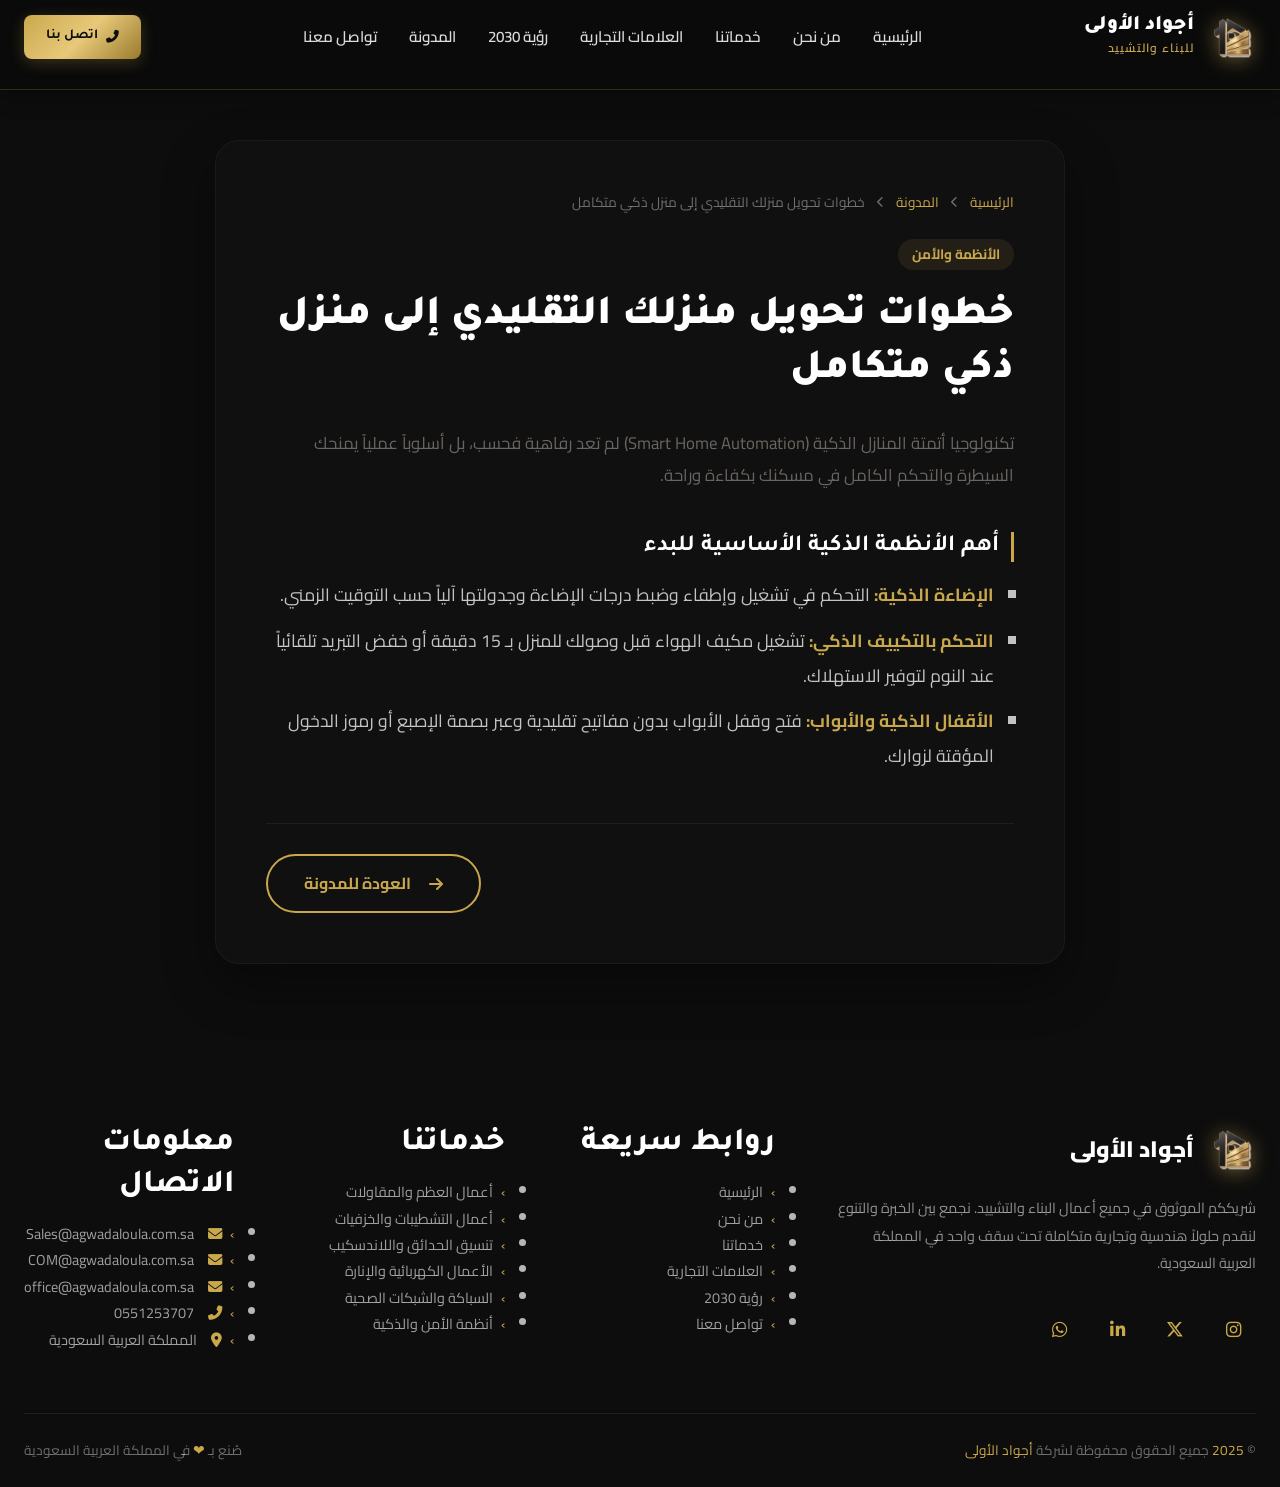
<file: blog-smart-homes.html>
<!DOCTYPE html>
<html lang="ar" dir="rtl">
<head>
  <meta charset="UTF-8">
  <meta name="viewport" content="width=device-width, initial-scale=1.0">
  <title>خطوات تحويل منزلك التقليدي إلى منزل ذكي متكامل | مدونة أجواد الأولى</title>
  
  <!-- SEO Meta Tags -->
  <meta name="description" content="أجهزة الأتمتة الأساسية للتحكم بالإنارة، التكييف، والأبواب الكهربائية عن بُعد وتنسيقها لتحقيق أقصى درجات الرفاهية والأمان...">
  <meta name="robots" content="index, follow">
  
  <!-- Fonts & Icons -->
  <link rel="preconnect" href="https://fonts.googleapis.com">
  <link rel="preconnect" href="https://fonts.gstatic.com" crossorigin>
  <link href="https://fonts.googleapis.com/css2?family=Cairo:wght@400;500;600;700;800;900&display=swap" rel="stylesheet">
  <link rel="stylesheet" href="https://cdnjs.cloudflare.com/ajax/libs/font-awesome/6.4.0/css/all.min.css">
  
  <!-- Main Stylesheet -->
  <link rel="stylesheet" href="css/style.css">
  <style>
    /* Single Article Page Premium Styling */
    .article-page {
      padding: 140px 0 80px;
      background: var(--dark-primary);
    }
    .article-wrap {
      max-width: 850px;
      margin: 0 auto;
      background: rgba(255, 255, 255, 0.015);
      border: 1px solid rgba(255, 255, 255, 0.04);
      border-radius: var(--radius-lg);
      padding: 50px;
      box-shadow: 0 20px 50px rgba(0,0,0,0.4);
    }
    @media (max-width: 768px) {
      .article-wrap {
        padding: 30px 20px;
      }
    }
    .breadcrumb {
      display: flex;
      gap: 8px;
      font-size: 0.85rem;
      color: rgba(255,255,255,0.4);
      margin-bottom: 25px;
      align-items: center;
    }
    .breadcrumb a {
      color: var(--gold-primary);
      transition: color 0.3s ease;
    }
    .breadcrumb a:hover {
      color: var(--white);
    }
    .article-meta-badge {
      color: var(--gold-primary);
      font-size: 0.85rem;
      font-weight: 700;
      background: rgba(201,168,76,0.1);
      padding: 4px 14px;
      border-radius: 20px;
      display: inline-block;
      margin-bottom: 20px;
    }
    .article-page-title {
      font-size: clamp(1.8rem, 4vw, 2.6rem);
      font-weight: 850;
      color: var(--white);
      line-height: 1.3;
      margin-bottom: 30px;
    }
    .article-page-body {
      color: rgba(255, 255, 255, 0.75);
      font-size: 1.1rem;
      line-height: 2;
    }
    .article-page-body h2 {
      font-size: 1.45rem;
      color: var(--white);
      font-weight: 700;
      margin-top: 40px;
      margin-bottom: 15px;
      border-right: 3px solid var(--gold-primary);
      padding-right: 12px;
    }
    .article-page-body p {
      margin-bottom: 20px;
    }
    .article-page-body ul {
      margin-bottom: 25px;
      padding-right: 20px;
    }
    .article-page-body li {
      margin-bottom: 10px;
      list-style-type: square;
    }
    .article-page-body li strong {
      color: var(--gold-primary);
    }
    .article-page-body blockquote {
      background: rgba(201, 168, 76, 0.04);
      border-right: 4px solid var(--gold-primary);
      padding: 20px;
      margin: 30px 0;
      border-radius: 0 8px 8px 0;
      font-style: italic;
      color: rgba(255,255,255,0.9);
    }
    .back-btn-wrap {
      margin-top: 50px;
      border-top: 1px solid rgba(255,255,255,0.06);
      padding-top: 30px;
      display: flex;
      justify-content: flex-end;
    }
  </style>
</head>
<body>

  <!-- ===== NAVBAR ===== -->
  <nav class="navbar scrolled" id="navbar">
    <div class="navbar-container">
      <a href="index.html#home" class="navbar-logo">
        <img src="images/logo.png" alt="أجواد الأولى" />
        <div class="navbar-logo-text">
          <span class="brand-name">أجواد الأولى</span>
          <span class="brand-sub">للبناء والتشييد</span>
        </div>
      </a>

      <ul class="navbar-menu" id="navMenu">
        <li><a href="index.html#home">الرئيسية</a></li>
        <li><a href="index.html#about">من نحن</a></li>
        <li><a href="index.html#services">خدماتنا</a></li>
        <li><a href="index.html#brands">العلامات التجارية</a></li>
        <li><a href="index.html#vision2030">رؤية 2030</a></li>
        <li><a href="blog.html">المدونة</a></li>
        <li><a href="index.html#contact">تواصل معنا</a></li>
      </ul>

      <div class="navbar-cta">
        <a href="index.html#contact" class="btn-nav-cta">
          <i class="fas fa-phone-alt"></i>
          اتصل بنا
        </a>
      </div>

      <button class="navbar-toggle" id="navToggle" aria-label="قائمة التنقل">
        <span></span>
        <span></span>
        <span></span>
      </button>
    </div>
  </nav>

  <!-- ===== ARTICLE CONTENT ===== -->
  <main class="article-page">
    <div class="container">
      <article class="article-wrap">
        
        <!-- Breadcrumb -->
        <div class="breadcrumb">
          <a href="index.html#home">الرئيسية</a>
          <i class="fas fa-chevron-left" style="font-size: 0.7rem; margin: 0 4px;"></i>
          <a href="blog.html">المدونة</a>
          <i class="fas fa-chevron-left" style="font-size: 0.7rem; margin: 0 4px;"></i>
          <span>خطوات تحويل منزلك التقليدي إلى منزل ذكي متكامل</span>
        </div>

        <span class="article-meta-badge">الأنظمة والأمن</span>
        <h1 class="article-page-title">خطوات تحويل منزلك التقليدي إلى منزل ذكي متكامل</h1>
        
        <div class="article-page-body">
          
      <p>تكنولوجيا أتمتة المنازل الذكية (Smart Home Automation) لم تعد رفاهية فحسب، بل أسلوباً عملياً يمنحك السيطرة والتحكم الكامل في مسكنك بكفاءة وراحة.</p>

      <h2>أهم الأنظمة الذكية الأساسية للبدء</h2>
      <ul>
        <li><strong>الإضاءة الذكية:</strong> التحكم في تشغيل وإطفاء وضبط درجات الإضاءة وجدولتها آلياً حسب التوقيت الزمني.</li>
        <li><strong>التحكم بالتكييف الذكي:</strong> تشغيل مكيف الهواء قبل وصولك للمنزل بـ 15 دقيقة أو خفض التبريد تلقائياً عند النوم لتوفير الاستهلاك.</li>
        <li><strong>الأقفال الذكية والأبواب:</strong> فتح وقفل الأبواب بدون مفاتيح تقليدية وعبر بصمة الإصبع أو رموز الدخول المؤقتة لزوارك.</li>
      </ul>
    
        </div>

        <div class="back-btn-wrap">
          <a href="blog.html" class="btn btn-outline">
            <i class="fas fa-arrow-right" style="margin-left: 8px;"></i>
            العودة للمدونة
          </a>
        </div>

      </article>
    </div>
  </main>

  <!-- ============ Footer ============ -->
  <footer class="footer">
    <div class="container">
      <div class="footer-grid">
        <!-- Brand -->
        <div class="footer-brand">
          <a href="index.html#home" class="footer-logo">
            <img src="images/logo.png" alt="شركة أجواد الأولى" />
            <span>أجواد الأولى</span>
          </a>
          <p class="footer-desc">
            شريككم الموثوق في جميع أعمال البناء والتشييد. نجمع بين الخبرة والتنوع لنقدم حلولاً هندسية وتجارية متكاملة تحت سقف واحد في المملكة العربية السعودية.
          </p>
          <div class="social-links">
            <a href="#" class="social-link" aria-label="إنستغرام"><i class="fab fa-instagram"></i></a>
            <a href="#" class="social-link" aria-label="تويتر"><i class="fab fa-x-twitter"></i></a>
            <a href="#" class="social-link" aria-label="لينكدإن"><i class="fab fa-linkedin-in"></i></a>
            <a href="#" class="social-link" aria-label="واتساب"><i class="fab fa-whatsapp"></i></a>
          </div>
        </div>

        <!-- Links -->
        <div class="footer-links">
          <h3 class="footer-title">روابط سريعة</h3>
          <ul class="footer-menu">
            <li><a href="index.html#home">الرئيسية</a></li>
            <li><a href="index.html#about">من نحن</a></li>
            <li><a href="index.html#services">خدماتنا</a></li>
            <li><a href="index.html#brands">العلامات التجارية</a></li>
            <li><a href="index.html#vision2030">رؤية 2030</a></li>
            <li><a href="index.html#contact">تواصل معنا</a></li>
          </ul>
        </div>

        <!-- Services -->
        <div class="footer-links">
          <h3 class="footer-title">خدماتنا</h3>
          <ul class="footer-menu">
            <li><a href="index.html#services">أعمال العظم والمقاولات</a></li>
            <li><a href="index.html#services">أعمال التشطيبات والخزفيات</a></li>
            <li><a href="index.html#services">تنسيق الحدائق واللاندسكيب</a></li>
            <li><a href="index.html#services">الأعمال الكهربائية والإنارة</a></li>
            <li><a href="index.html#services">السباكة والشبكات الصحية</a></li>
            <li><a href="index.html#services">أنظمة الأمن والذكية</a></li>
          </ul>
        </div>

        <!-- Contact Info -->
        <div class="footer-links">
          <h3 class="footer-title">معلومات الاتصال</h3>
          <ul class="footer-contact">
            <li>
              <a href="mailto:Sales@agwadaloula.com.sa">
                <i class="fas fa-envelope" style="color: var(--gold-primary); margin-left: 6px;"></i>
                Sales@agwadaloula.com.sa
              </a>
            </li>
            <li>
              <a href="mailto:COM@agwadaloula.com.sa">
                <i class="fas fa-envelope" style="color: var(--gold-primary); margin-left: 6px;"></i>
                COM@agwadaloula.com.sa
              </a>
            </li>
            <li>
              <a href="mailto:office@agwadaloula.com.sa">
                <i class="fas fa-envelope" style="color: var(--gold-primary); margin-left: 6px;"></i>
                office@agwadaloula.com.sa
              </a>
            </li>
            <li>
              <a href="tel:+966551253707">
                <i class="fas fa-phone-alt" style="color: var(--gold-primary); margin-left: 6px;"></i>
                0551253707
              </a>
            </li>
            <li>
              <a href="#">
                <i class="fas fa-map-marker-alt" style="color: var(--gold-primary); margin-left: 6px;"></i>
                المملكة العربية السعودية
              </a>
            </li>
          </ul>
        </div>
      </div>

      <!-- Footer Bottom -->
      <div class="footer-bottom">
        <p class="footer-bottom-text">
          © <span id="currentYear">2025</span> جميع الحقوق محفوظة لشركة <span>أجواد الأولى</span>
        </p>
        <p class="footer-bottom-text">
          صُنع بـ <span>❤</span> في المملكة العربية السعودية
        </p>
      </div>
    </div>
  </footer>

  <script>
    // Mobile Menu Toggle
    const navToggle = document.getElementById('navToggle');
    const navMenu = document.getElementById('navMenu');

    navToggle?.addEventListener('click', () => {
      navToggle.classList.toggle('active');
      navMenu.classList.toggle('active');
    });
  </script>
</body>
</html>
</file>
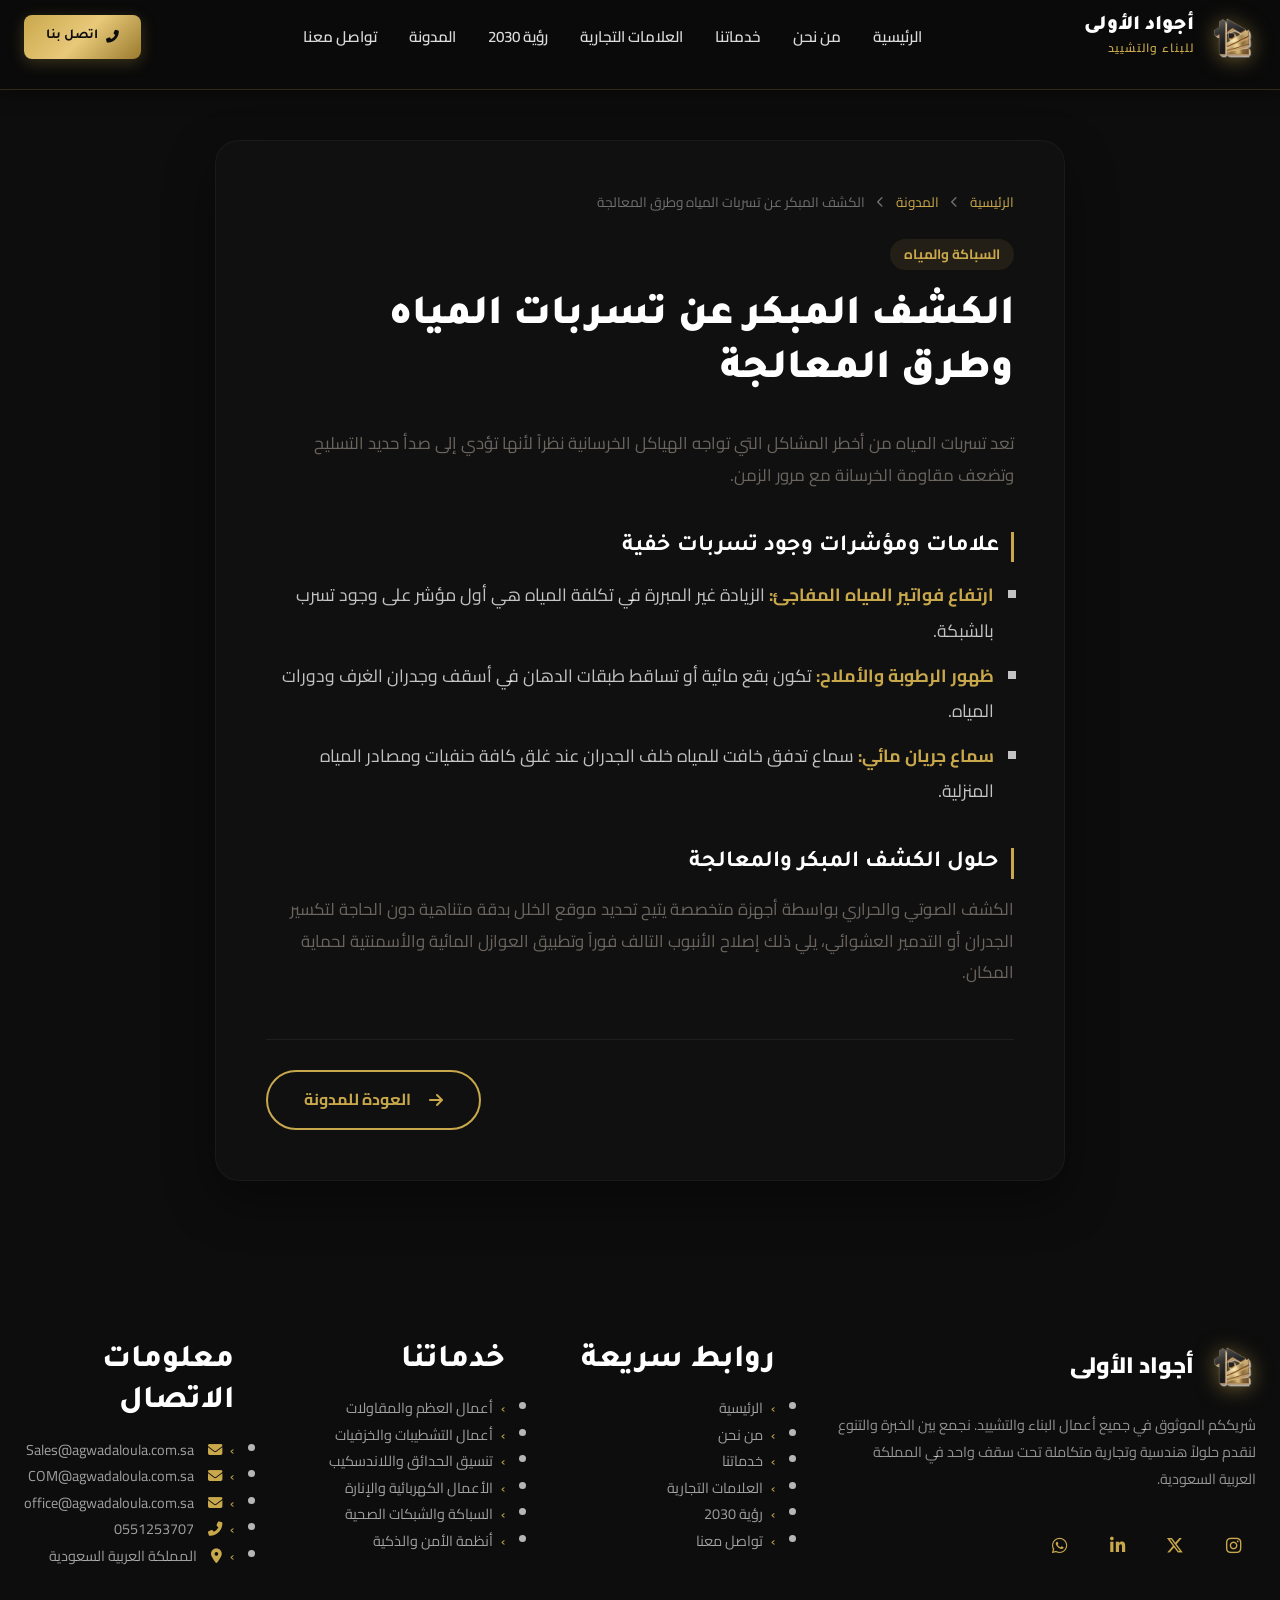
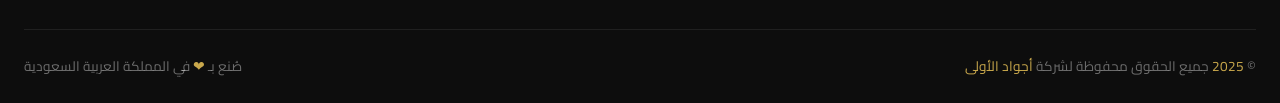
<file: blog-water-leaks.html>
<!DOCTYPE html>
<html lang="ar" dir="rtl">
<head>
  <meta charset="UTF-8">
  <meta name="viewport" content="width=device-width, initial-scale=1.0">
  <title>الكشف المبكر عن تسربات المياه وطرق المعالجة | مدونة أجواد الأولى</title>
  
  <!-- SEO Meta Tags -->
  <meta name="description" content="التسربات غير المرئية تشكل تهديداً للهيكل الإنشائي. إليك علامات الكشف المبكر والوقاية باستخدام العوازل الحديثة...">
  <meta name="robots" content="index, follow">
  
  <!-- Fonts & Icons -->
  <link rel="preconnect" href="https://fonts.googleapis.com">
  <link rel="preconnect" href="https://fonts.gstatic.com" crossorigin>
  <link href="https://fonts.googleapis.com/css2?family=Cairo:wght@400;500;600;700;800;900&display=swap" rel="stylesheet">
  <link rel="stylesheet" href="https://cdnjs.cloudflare.com/ajax/libs/font-awesome/6.4.0/css/all.min.css">
  
  <!-- Main Stylesheet -->
  <link rel="stylesheet" href="css/style.css">
  <style>
    /* Single Article Page Premium Styling */
    .article-page {
      padding: 140px 0 80px;
      background: var(--dark-primary);
    }
    .article-wrap {
      max-width: 850px;
      margin: 0 auto;
      background: rgba(255, 255, 255, 0.015);
      border: 1px solid rgba(255, 255, 255, 0.04);
      border-radius: var(--radius-lg);
      padding: 50px;
      box-shadow: 0 20px 50px rgba(0,0,0,0.4);
    }
    @media (max-width: 768px) {
      .article-wrap {
        padding: 30px 20px;
      }
    }
    .breadcrumb {
      display: flex;
      gap: 8px;
      font-size: 0.85rem;
      color: rgba(255,255,255,0.4);
      margin-bottom: 25px;
      align-items: center;
    }
    .breadcrumb a {
      color: var(--gold-primary);
      transition: color 0.3s ease;
    }
    .breadcrumb a:hover {
      color: var(--white);
    }
    .article-meta-badge {
      color: var(--gold-primary);
      font-size: 0.85rem;
      font-weight: 700;
      background: rgba(201,168,76,0.1);
      padding: 4px 14px;
      border-radius: 20px;
      display: inline-block;
      margin-bottom: 20px;
    }
    .article-page-title {
      font-size: clamp(1.8rem, 4vw, 2.6rem);
      font-weight: 850;
      color: var(--white);
      line-height: 1.3;
      margin-bottom: 30px;
    }
    .article-page-body {
      color: rgba(255, 255, 255, 0.75);
      font-size: 1.1rem;
      line-height: 2;
    }
    .article-page-body h2 {
      font-size: 1.45rem;
      color: var(--white);
      font-weight: 700;
      margin-top: 40px;
      margin-bottom: 15px;
      border-right: 3px solid var(--gold-primary);
      padding-right: 12px;
    }
    .article-page-body p {
      margin-bottom: 20px;
    }
    .article-page-body ul {
      margin-bottom: 25px;
      padding-right: 20px;
    }
    .article-page-body li {
      margin-bottom: 10px;
      list-style-type: square;
    }
    .article-page-body li strong {
      color: var(--gold-primary);
    }
    .article-page-body blockquote {
      background: rgba(201, 168, 76, 0.04);
      border-right: 4px solid var(--gold-primary);
      padding: 20px;
      margin: 30px 0;
      border-radius: 0 8px 8px 0;
      font-style: italic;
      color: rgba(255,255,255,0.9);
    }
    .back-btn-wrap {
      margin-top: 50px;
      border-top: 1px solid rgba(255,255,255,0.06);
      padding-top: 30px;
      display: flex;
      justify-content: flex-end;
    }
  </style>
</head>
<body>

  <!-- ===== NAVBAR ===== -->
  <nav class="navbar scrolled" id="navbar">
    <div class="navbar-container">
      <a href="index.html#home" class="navbar-logo">
        <img src="images/logo.png" alt="أجواد الأولى" />
        <div class="navbar-logo-text">
          <span class="brand-name">أجواد الأولى</span>
          <span class="brand-sub">للبناء والتشييد</span>
        </div>
      </a>

      <ul class="navbar-menu" id="navMenu">
        <li><a href="index.html#home">الرئيسية</a></li>
        <li><a href="index.html#about">من نحن</a></li>
        <li><a href="index.html#services">خدماتنا</a></li>
        <li><a href="index.html#brands">العلامات التجارية</a></li>
        <li><a href="index.html#vision2030">رؤية 2030</a></li>
        <li><a href="blog.html">المدونة</a></li>
        <li><a href="index.html#contact">تواصل معنا</a></li>
      </ul>

      <div class="navbar-cta">
        <a href="index.html#contact" class="btn-nav-cta">
          <i class="fas fa-phone-alt"></i>
          اتصل بنا
        </a>
      </div>

      <button class="navbar-toggle" id="navToggle" aria-label="قائمة التنقل">
        <span></span>
        <span></span>
        <span></span>
      </button>
    </div>
  </nav>

  <!-- ===== ARTICLE CONTENT ===== -->
  <main class="article-page">
    <div class="container">
      <article class="article-wrap">
        
        <!-- Breadcrumb -->
        <div class="breadcrumb">
          <a href="index.html#home">الرئيسية</a>
          <i class="fas fa-chevron-left" style="font-size: 0.7rem; margin: 0 4px;"></i>
          <a href="blog.html">المدونة</a>
          <i class="fas fa-chevron-left" style="font-size: 0.7rem; margin: 0 4px;"></i>
          <span>الكشف المبكر عن تسربات المياه وطرق المعالجة</span>
        </div>

        <span class="article-meta-badge">السباكة والمياه</span>
        <h1 class="article-page-title">الكشف المبكر عن تسربات المياه وطرق المعالجة</h1>
        
        <div class="article-page-body">
          
      <p>تعد تسربات المياه من أخطر المشاكل التي تواجه الهياكل الخرسانية نظراً لأنها تؤدي إلى صدأ حديد التسليح وتضعف مقاومة الخرسانة مع مرور الزمن.</p>

      <h2>علامات ومؤشرات وجود تسربات خفية</h2>
      <ul>
        <li><strong>ارتفاع فواتير المياه المفاجئ:</strong> الزيادة غير المبررة في تكلفة المياه هي أول مؤشر على وجود تسرب بالشبكة.</li>
        <li><strong>ظهور الرطوبة والأملاح:</strong> تكون بقع مائية أو تساقط طبقات الدهان في أسقف وجدران الغرف ودورات المياه.</li>
        <li><strong>سماع جريان مائي:</strong> سماع تدفق خافت للمياه خلف الجدران عند غلق كافة حنفيات ومصادر المياه المنزلية.</li>
      </ul>

      <h2>حلول الكشف المبكر والمعالجة</h2>
      <p>الكشف الصوتي والحراري بواسطة أجهزة متخصصة يتيح تحديد موقع الخلل بدقة متناهية دون الحاجة لتكسير الجدران أو التدمير العشوائي، يلي ذلك إصلاح الأنبوب التالف فوراً وتطبيق العوازل المائية والأسمنتية لحماية المكان.</p>
    
        </div>

        <div class="back-btn-wrap">
          <a href="blog.html" class="btn btn-outline">
            <i class="fas fa-arrow-right" style="margin-left: 8px;"></i>
            العودة للمدونة
          </a>
        </div>

      </article>
    </div>
  </main>

  <!-- ============ Footer ============ -->
  <footer class="footer">
    <div class="container">
      <div class="footer-grid">
        <!-- Brand -->
        <div class="footer-brand">
          <a href="index.html#home" class="footer-logo">
            <img src="images/logo.png" alt="شركة أجواد الأولى" />
            <span>أجواد الأولى</span>
          </a>
          <p class="footer-desc">
            شريككم الموثوق في جميع أعمال البناء والتشييد. نجمع بين الخبرة والتنوع لنقدم حلولاً هندسية وتجارية متكاملة تحت سقف واحد في المملكة العربية السعودية.
          </p>
          <div class="social-links">
            <a href="#" class="social-link" aria-label="إنستغرام"><i class="fab fa-instagram"></i></a>
            <a href="#" class="social-link" aria-label="تويتر"><i class="fab fa-x-twitter"></i></a>
            <a href="#" class="social-link" aria-label="لينكدإن"><i class="fab fa-linkedin-in"></i></a>
            <a href="#" class="social-link" aria-label="واتساب"><i class="fab fa-whatsapp"></i></a>
          </div>
        </div>

        <!-- Links -->
        <div class="footer-links">
          <h3 class="footer-title">روابط سريعة</h3>
          <ul class="footer-menu">
            <li><a href="index.html#home">الرئيسية</a></li>
            <li><a href="index.html#about">من نحن</a></li>
            <li><a href="index.html#services">خدماتنا</a></li>
            <li><a href="index.html#brands">العلامات التجارية</a></li>
            <li><a href="index.html#vision2030">رؤية 2030</a></li>
            <li><a href="index.html#contact">تواصل معنا</a></li>
          </ul>
        </div>

        <!-- Services -->
        <div class="footer-links">
          <h3 class="footer-title">خدماتنا</h3>
          <ul class="footer-menu">
            <li><a href="index.html#services">أعمال العظم والمقاولات</a></li>
            <li><a href="index.html#services">أعمال التشطيبات والخزفيات</a></li>
            <li><a href="index.html#services">تنسيق الحدائق واللاندسكيب</a></li>
            <li><a href="index.html#services">الأعمال الكهربائية والإنارة</a></li>
            <li><a href="index.html#services">السباكة والشبكات الصحية</a></li>
            <li><a href="index.html#services">أنظمة الأمن والذكية</a></li>
          </ul>
        </div>

        <!-- Contact Info -->
        <div class="footer-links">
          <h3 class="footer-title">معلومات الاتصال</h3>
          <ul class="footer-contact">
            <li>
              <a href="mailto:Sales@agwadaloula.com.sa">
                <i class="fas fa-envelope" style="color: var(--gold-primary); margin-left: 6px;"></i>
                Sales@agwadaloula.com.sa
              </a>
            </li>
            <li>
              <a href="mailto:COM@agwadaloula.com.sa">
                <i class="fas fa-envelope" style="color: var(--gold-primary); margin-left: 6px;"></i>
                COM@agwadaloula.com.sa
              </a>
            </li>
            <li>
              <a href="mailto:office@agwadaloula.com.sa">
                <i class="fas fa-envelope" style="color: var(--gold-primary); margin-left: 6px;"></i>
                office@agwadaloula.com.sa
              </a>
            </li>
            <li>
              <a href="tel:+966551253707">
                <i class="fas fa-phone-alt" style="color: var(--gold-primary); margin-left: 6px;"></i>
                0551253707
              </a>
            </li>
            <li>
              <a href="#">
                <i class="fas fa-map-marker-alt" style="color: var(--gold-primary); margin-left: 6px;"></i>
                المملكة العربية السعودية
              </a>
            </li>
          </ul>
        </div>
      </div>

      <!-- Footer Bottom -->
      <div class="footer-bottom">
        <p class="footer-bottom-text">
          © <span id="currentYear">2025</span> جميع الحقوق محفوظة لشركة <span>أجواد الأولى</span>
        </p>
        <p class="footer-bottom-text">
          صُنع بـ <span>❤</span> في المملكة العربية السعودية
        </p>
      </div>
    </div>
  </footer>

  <script>
    // Mobile Menu Toggle
    const navToggle = document.getElementById('navToggle');
    const navMenu = document.getElementById('navMenu');

    navToggle?.addEventListener('click', () => {
      navToggle.classList.toggle('active');
      navMenu.classList.toggle('active');
    });
  </script>
</body>
</html>
</file>
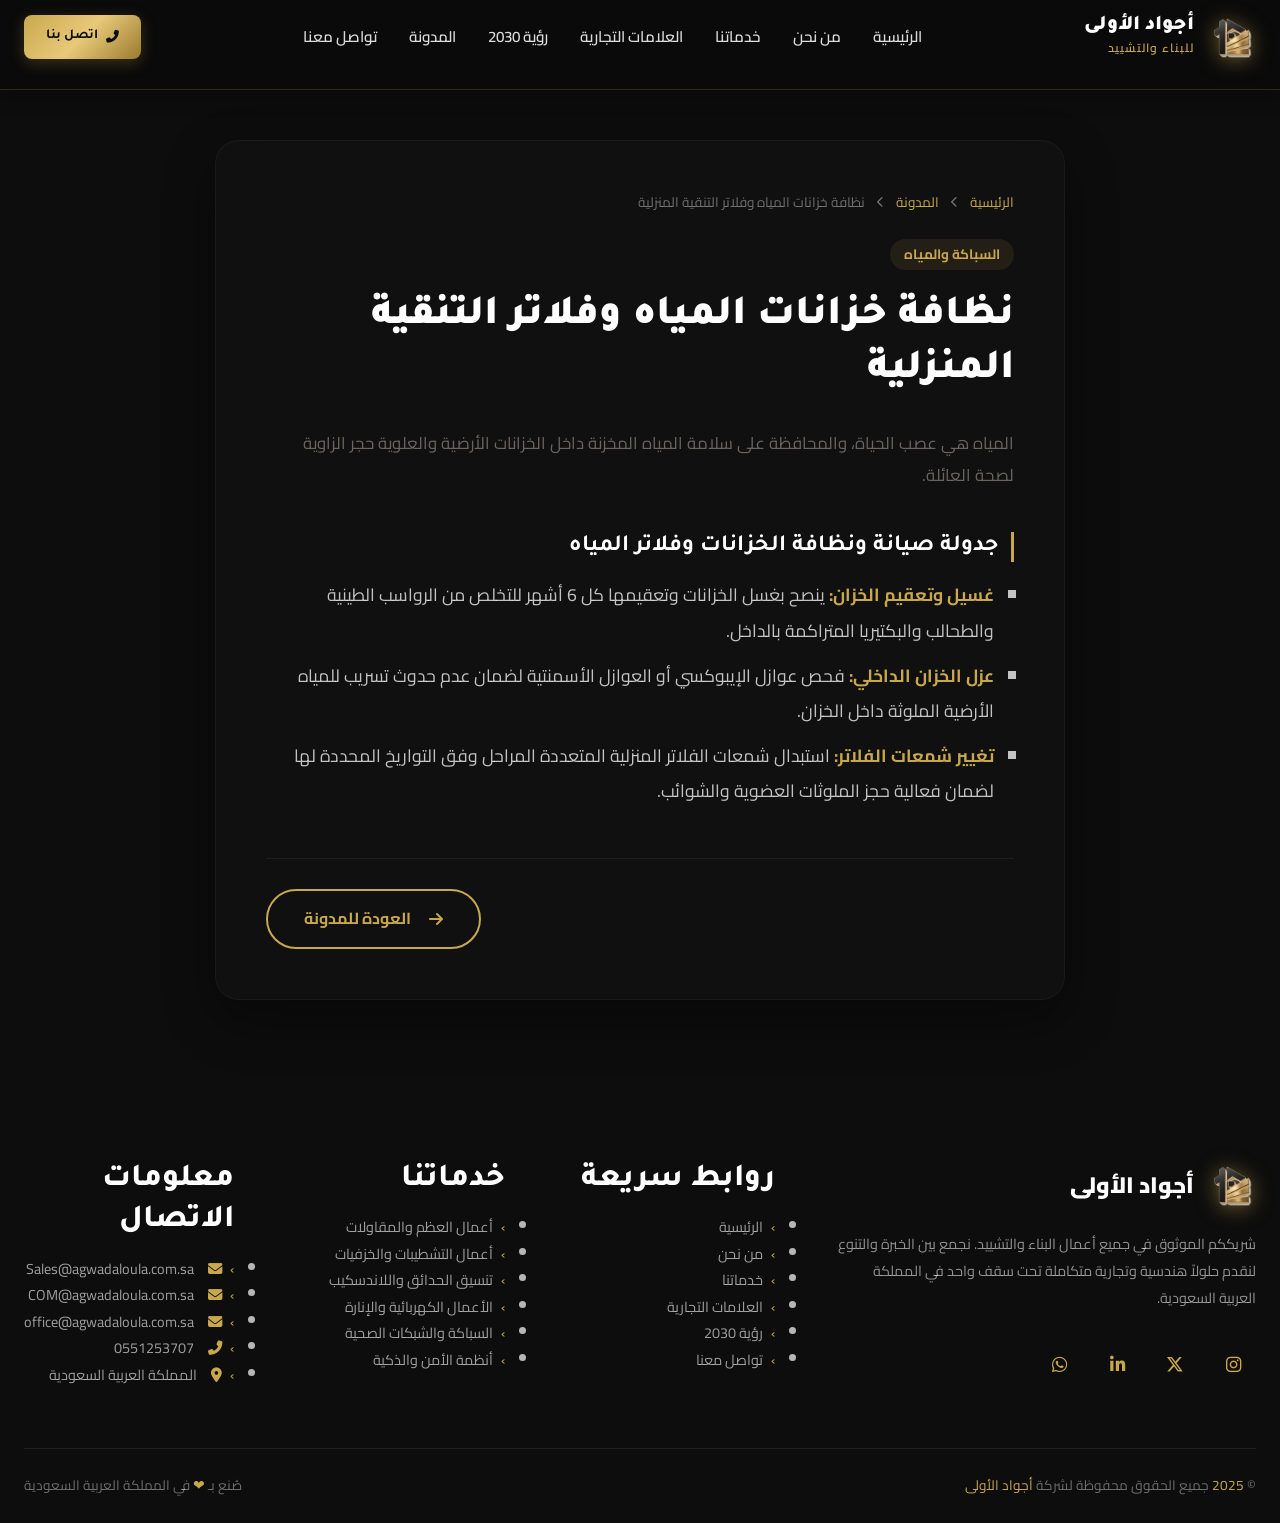
<file: blog-water-tanks.html>
<!DOCTYPE html>
<html lang="ar" dir="rtl">
<head>
  <meta charset="UTF-8">
  <meta name="viewport" content="width=device-width, initial-scale=1.0">
  <title>نظافة خزانات المياه وفلاتر التنقية المنزلية | مدونة أجواد الأولى</title>
  
  <!-- SEO Meta Tags -->
  <meta name="description" content="جدولة تعقيم الخزانات العلوية والأرضية، وتأثير تلف العازل الداخلي على نقاء المياه وأهمية الاستبدال الدوري للفلاتر...">
  <meta name="robots" content="index, follow">
  
  <!-- Fonts & Icons -->
  <link rel="preconnect" href="https://fonts.googleapis.com">
  <link rel="preconnect" href="https://fonts.gstatic.com" crossorigin>
  <link href="https://fonts.googleapis.com/css2?family=Cairo:wght@400;500;600;700;800;900&display=swap" rel="stylesheet">
  <link rel="stylesheet" href="https://cdnjs.cloudflare.com/ajax/libs/font-awesome/6.4.0/css/all.min.css">
  
  <!-- Main Stylesheet -->
  <link rel="stylesheet" href="css/style.css">
  <style>
    /* Single Article Page Premium Styling */
    .article-page {
      padding: 140px 0 80px;
      background: var(--dark-primary);
    }
    .article-wrap {
      max-width: 850px;
      margin: 0 auto;
      background: rgba(255, 255, 255, 0.015);
      border: 1px solid rgba(255, 255, 255, 0.04);
      border-radius: var(--radius-lg);
      padding: 50px;
      box-shadow: 0 20px 50px rgba(0,0,0,0.4);
    }
    @media (max-width: 768px) {
      .article-wrap {
        padding: 30px 20px;
      }
    }
    .breadcrumb {
      display: flex;
      gap: 8px;
      font-size: 0.85rem;
      color: rgba(255,255,255,0.4);
      margin-bottom: 25px;
      align-items: center;
    }
    .breadcrumb a {
      color: var(--gold-primary);
      transition: color 0.3s ease;
    }
    .breadcrumb a:hover {
      color: var(--white);
    }
    .article-meta-badge {
      color: var(--gold-primary);
      font-size: 0.85rem;
      font-weight: 700;
      background: rgba(201,168,76,0.1);
      padding: 4px 14px;
      border-radius: 20px;
      display: inline-block;
      margin-bottom: 20px;
    }
    .article-page-title {
      font-size: clamp(1.8rem, 4vw, 2.6rem);
      font-weight: 850;
      color: var(--white);
      line-height: 1.3;
      margin-bottom: 30px;
    }
    .article-page-body {
      color: rgba(255, 255, 255, 0.75);
      font-size: 1.1rem;
      line-height: 2;
    }
    .article-page-body h2 {
      font-size: 1.45rem;
      color: var(--white);
      font-weight: 700;
      margin-top: 40px;
      margin-bottom: 15px;
      border-right: 3px solid var(--gold-primary);
      padding-right: 12px;
    }
    .article-page-body p {
      margin-bottom: 20px;
    }
    .article-page-body ul {
      margin-bottom: 25px;
      padding-right: 20px;
    }
    .article-page-body li {
      margin-bottom: 10px;
      list-style-type: square;
    }
    .article-page-body li strong {
      color: var(--gold-primary);
    }
    .article-page-body blockquote {
      background: rgba(201, 168, 76, 0.04);
      border-right: 4px solid var(--gold-primary);
      padding: 20px;
      margin: 30px 0;
      border-radius: 0 8px 8px 0;
      font-style: italic;
      color: rgba(255,255,255,0.9);
    }
    .back-btn-wrap {
      margin-top: 50px;
      border-top: 1px solid rgba(255,255,255,0.06);
      padding-top: 30px;
      display: flex;
      justify-content: flex-end;
    }
  </style>
</head>
<body>

  <!-- ===== NAVBAR ===== -->
  <nav class="navbar scrolled" id="navbar">
    <div class="navbar-container">
      <a href="index.html#home" class="navbar-logo">
        <img src="images/logo.png" alt="أجواد الأولى" />
        <div class="navbar-logo-text">
          <span class="brand-name">أجواد الأولى</span>
          <span class="brand-sub">للبناء والتشييد</span>
        </div>
      </a>

      <ul class="navbar-menu" id="navMenu">
        <li><a href="index.html#home">الرئيسية</a></li>
        <li><a href="index.html#about">من نحن</a></li>
        <li><a href="index.html#services">خدماتنا</a></li>
        <li><a href="index.html#brands">العلامات التجارية</a></li>
        <li><a href="index.html#vision2030">رؤية 2030</a></li>
        <li><a href="blog.html">المدونة</a></li>
        <li><a href="index.html#contact">تواصل معنا</a></li>
      </ul>

      <div class="navbar-cta">
        <a href="index.html#contact" class="btn-nav-cta">
          <i class="fas fa-phone-alt"></i>
          اتصل بنا
        </a>
      </div>

      <button class="navbar-toggle" id="navToggle" aria-label="قائمة التنقل">
        <span></span>
        <span></span>
        <span></span>
      </button>
    </div>
  </nav>

  <!-- ===== ARTICLE CONTENT ===== -->
  <main class="article-page">
    <div class="container">
      <article class="article-wrap">
        
        <!-- Breadcrumb -->
        <div class="breadcrumb">
          <a href="index.html#home">الرئيسية</a>
          <i class="fas fa-chevron-left" style="font-size: 0.7rem; margin: 0 4px;"></i>
          <a href="blog.html">المدونة</a>
          <i class="fas fa-chevron-left" style="font-size: 0.7rem; margin: 0 4px;"></i>
          <span>نظافة خزانات المياه وفلاتر التنقية المنزلية</span>
        </div>

        <span class="article-meta-badge">السباكة والمياه</span>
        <h1 class="article-page-title">نظافة خزانات المياه وفلاتر التنقية المنزلية</h1>
        
        <div class="article-page-body">
          
      <p>المياه هي عصب الحياة، والمحافظة على سلامة المياه المخزنة داخل الخزانات الأرضية والعلوية حجر الزاوية لصحة العائلة.</p>

      <h2>جدولة صيانة ونظافة الخزانات وفلاتر المياه</h2>
      <ul>
        <li><strong>غسيل وتعقيم الخزان:</strong> ينصح بغسل الخزانات وتعقيمها كل 6 أشهر للتخلص من الرواسب الطينية والطحالب والبكتيريا المتراكمة بالداخل.</li>
        <li><strong>عزل الخزان الداخلي:</strong> فحص عوازل الإيبوكسي أو العوازل الأسمنتية لضمان عدم حدوث تسريب للمياه الأرضية الملوثة داخل الخزان.</li>
        <li><strong>تغيير شمعات الفلاتر:</strong> استبدال شمعات الفلاتر المنزلية المتعددة المراحل وفق التواريخ المحددة لها لضمان فعالية حجز الملوثات العضوية والشوائب.</li>
      </ul>
    
        </div>

        <div class="back-btn-wrap">
          <a href="blog.html" class="btn btn-outline">
            <i class="fas fa-arrow-right" style="margin-left: 8px;"></i>
            العودة للمدونة
          </a>
        </div>

      </article>
    </div>
  </main>

  <!-- ============ Footer ============ -->
  <footer class="footer">
    <div class="container">
      <div class="footer-grid">
        <!-- Brand -->
        <div class="footer-brand">
          <a href="index.html#home" class="footer-logo">
            <img src="images/logo.png" alt="شركة أجواد الأولى" />
            <span>أجواد الأولى</span>
          </a>
          <p class="footer-desc">
            شريككم الموثوق في جميع أعمال البناء والتشييد. نجمع بين الخبرة والتنوع لنقدم حلولاً هندسية وتجارية متكاملة تحت سقف واحد في المملكة العربية السعودية.
          </p>
          <div class="social-links">
            <a href="#" class="social-link" aria-label="إنستغرام"><i class="fab fa-instagram"></i></a>
            <a href="#" class="social-link" aria-label="تويتر"><i class="fab fa-x-twitter"></i></a>
            <a href="#" class="social-link" aria-label="لينكدإن"><i class="fab fa-linkedin-in"></i></a>
            <a href="#" class="social-link" aria-label="واتساب"><i class="fab fa-whatsapp"></i></a>
          </div>
        </div>

        <!-- Links -->
        <div class="footer-links">
          <h3 class="footer-title">روابط سريعة</h3>
          <ul class="footer-menu">
            <li><a href="index.html#home">الرئيسية</a></li>
            <li><a href="index.html#about">من نحن</a></li>
            <li><a href="index.html#services">خدماتنا</a></li>
            <li><a href="index.html#brands">العلامات التجارية</a></li>
            <li><a href="index.html#vision2030">رؤية 2030</a></li>
            <li><a href="index.html#contact">تواصل معنا</a></li>
          </ul>
        </div>

        <!-- Services -->
        <div class="footer-links">
          <h3 class="footer-title">خدماتنا</h3>
          <ul class="footer-menu">
            <li><a href="index.html#services">أعمال العظم والمقاولات</a></li>
            <li><a href="index.html#services">أعمال التشطيبات والخزفيات</a></li>
            <li><a href="index.html#services">تنسيق الحدائق واللاندسكيب</a></li>
            <li><a href="index.html#services">الأعمال الكهربائية والإنارة</a></li>
            <li><a href="index.html#services">السباكة والشبكات الصحية</a></li>
            <li><a href="index.html#services">أنظمة الأمن والذكية</a></li>
          </ul>
        </div>

        <!-- Contact Info -->
        <div class="footer-links">
          <h3 class="footer-title">معلومات الاتصال</h3>
          <ul class="footer-contact">
            <li>
              <a href="mailto:Sales@agwadaloula.com.sa">
                <i class="fas fa-envelope" style="color: var(--gold-primary); margin-left: 6px;"></i>
                Sales@agwadaloula.com.sa
              </a>
            </li>
            <li>
              <a href="mailto:COM@agwadaloula.com.sa">
                <i class="fas fa-envelope" style="color: var(--gold-primary); margin-left: 6px;"></i>
                COM@agwadaloula.com.sa
              </a>
            </li>
            <li>
              <a href="mailto:office@agwadaloula.com.sa">
                <i class="fas fa-envelope" style="color: var(--gold-primary); margin-left: 6px;"></i>
                office@agwadaloula.com.sa
              </a>
            </li>
            <li>
              <a href="tel:+966551253707">
                <i class="fas fa-phone-alt" style="color: var(--gold-primary); margin-left: 6px;"></i>
                0551253707
              </a>
            </li>
            <li>
              <a href="#">
                <i class="fas fa-map-marker-alt" style="color: var(--gold-primary); margin-left: 6px;"></i>
                المملكة العربية السعودية
              </a>
            </li>
          </ul>
        </div>
      </div>

      <!-- Footer Bottom -->
      <div class="footer-bottom">
        <p class="footer-bottom-text">
          © <span id="currentYear">2025</span> جميع الحقوق محفوظة لشركة <span>أجواد الأولى</span>
        </p>
        <p class="footer-bottom-text">
          صُنع بـ <span>❤</span> في المملكة العربية السعودية
        </p>
      </div>
    </div>
  </footer>

  <script>
    // Mobile Menu Toggle
    const navToggle = document.getElementById('navToggle');
    const navMenu = document.getElementById('navMenu');

    navToggle?.addEventListener('click', () => {
      navToggle.classList.toggle('active');
      navMenu.classList.toggle('active');
    });
  </script>
</body>
</html>
</file>
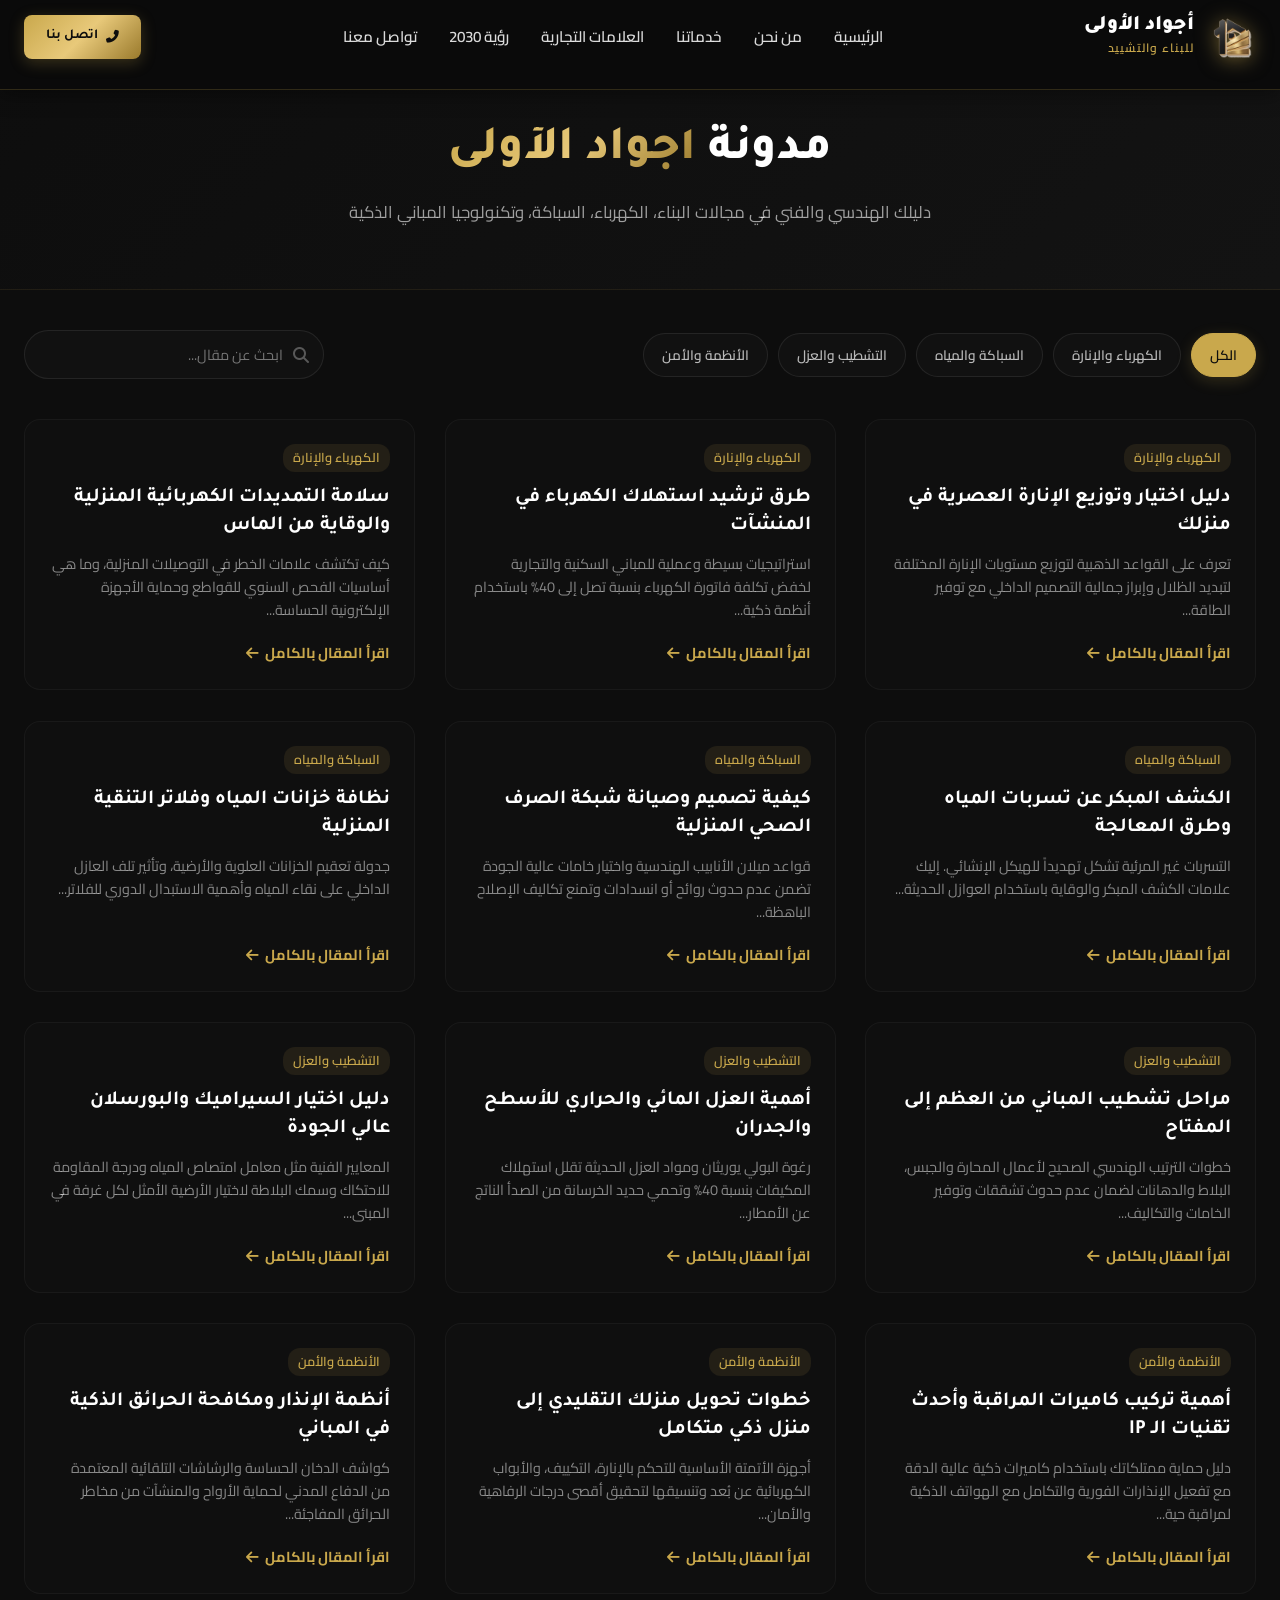
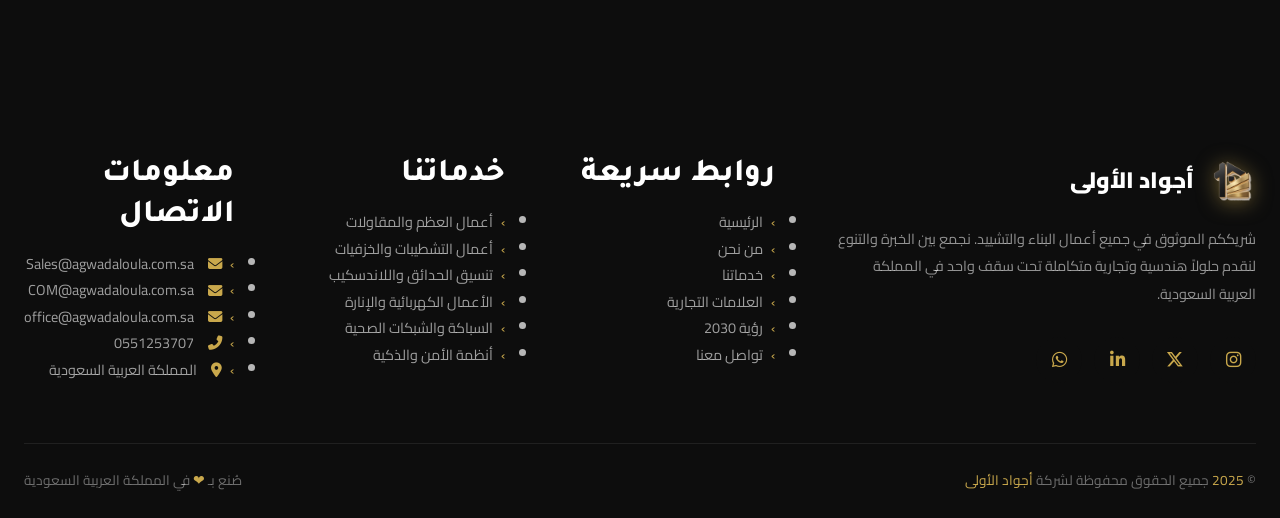
<file: blog.html>
<!DOCTYPE html>
<html lang="ar" dir="rtl">
<head>
  <meta charset="UTF-8">
  <meta name="viewport" content="width=device-width, initial-scale=1.0">
  <title>المدونة | شركة أجواد الأولى للبناء والتشييد</title>
  
  <!-- SEO Meta Tags -->
  <meta name="description" content="اقرأ أحدث المقالات والنصائح الهندسية والفنية في مجالات الكهرباء، الإنارة، السباكة، التشطيبات، والأنظمة الأمنية والذكية من خبراء شركة أجواد الأولى.">
  <meta name="keywords" content="مدونة أجواد الأولى, نصائح هندسية, عزل الأسطح, تشطيبات المباني, ترشيد الكهرباء, كشف تسربات المياه, كاميرات المراقبة, أتمتة المنازل, مقاولات جدة">
  <meta name="author" content="أجواد الأولى للبناء والتشييد">
  <meta name="robots" content="index, follow">
  
  <!-- Open Graph -->
  <meta property="og:type" content="website">
  <meta property="og:title" content="المدونة | شركة أجواد الأولى للبناء والتشييد">
  <meta property="og:description" content="أدلة معرفية ونصائح متخصصة من مهندسي شركة أجواد الأولى في الكهرباء والسباكة والتشطيبات والأنظمة الذكية.">
  <meta property="og:image" content="images/hero.png">
  
  <!-- Fonts & Icons -->
  <link rel="preconnect" href="https://fonts.googleapis.com">
  <link rel="preconnect" href="https://fonts.gstatic.com" crossorigin>
  <link href="https://fonts.googleapis.com/css2?family=Cairo:wght@400;500;600;700;800;900&display=swap" rel="stylesheet">
  <link rel="stylesheet" href="https://cdnjs.cloudflare.com/ajax/libs/font-awesome/6.4.0/css/all.min.css">
  
  <!-- Main & Blog Stylesheet -->
  <link rel="stylesheet" href="css/style.css">
  <style>
    /* Specific styles for Blog Lander */
    .blog-header {
      background: linear-gradient(135deg, rgba(13,13,13,0.95) 0%, rgba(20,20,20,0.9) 100%);
      padding: 120px 0 60px;
      text-align: center;
      border-bottom: 1px solid rgba(201, 168, 76, 0.1);
    }
    .blog-hero-title {
      font-size: clamp(2rem, 4vw, 3rem);
      font-weight: 800;
      color: var(--white);
      margin-bottom: 15px;
    }
    .blog-hero-sub {
      font-size: 1.05rem;
      color: rgba(255,255,255,0.6);
      max-width: 600px;
      margin: 0 auto;
    }
    .blog-controls {
      display: flex;
      justify-content: space-between;
      align-items: center;
      flex-wrap: wrap;
      gap: 20px;
      margin: 40px 0;
    }
    .blog-search-box {
      position: relative;
      width: 300px;
      max-width: 100%;
    }
    .blog-search-box input {
      width: 100%;
      background: rgba(255,255,255,0.02);
      border: 1px solid rgba(255,255,255,0.08);
      color: var(--white);
      padding: 10px 40px 10px 15px;
      border-radius: 30px;
      font-family: inherit;
      font-size: 0.9rem;
      transition: all 0.3s ease;
    }
    .blog-search-box input:focus {
      border-color: var(--gold-primary);
      background: rgba(255,255,255,0.05);
      outline: none;
    }
    .blog-search-box i {
      position: absolute;
      top: 50%;
      right: 15px;
      transform: translateY(-50%);
      color: rgba(255,255,255,0.3);
    }
    .blog-categories {
      display: flex;
      gap: 10px;
      flex-wrap: wrap;
    }
    .blog-filter-btn {
      background: rgba(255,255,255,0.02);
      border: 1px solid rgba(255,255,255,0.08);
      color: rgba(255,255,255,0.7);
      padding: 8px 18px;
      border-radius: 30px;
      font-size: 0.85rem;
      font-weight: 600;
      cursor: pointer;
      transition: all 0.3s ease;
      font-family: inherit;
    }
    .blog-filter-btn:hover, .blog-filter-btn.active {
      background: var(--gold-primary);
      border-color: var(--gold-primary);
      color: var(--dark-primary);
      box-shadow: 0 4px 15px rgba(201, 168, 76, 0.2);
    }
    .blog-grid-section {
      padding-bottom: 80px;
    }
    .blog-grid {
      display: grid;
      grid-template-columns: repeat(3, 1fr);
      gap: 30px;
    }
    @media (max-width: 992px) {
      .blog-grid {
        grid-template-columns: repeat(2, 1fr);
      }
    }
    @media (max-width: 600px) {
      .blog-grid {
        grid-template-columns: 1fr;
      }
      .blog-controls {
        flex-direction: column;
        align-items: stretch;
      }
      .blog-search-box {
        width: 100%;
      }
    }
    .blog-card {
      background: rgba(255, 255, 255, 0.01);
      border: 1px solid rgba(255, 255, 255, 0.04);
      border-radius: var(--radius-md);
      padding: 24px;
      transition: all 0.3s cubic-bezier(0.4, 0, 0.2, 1);
      display: flex;
      flex-direction: column;
      height: 100%;
      animation: cardFadeIn 0.4s ease forwards;
    }
    .blog-card:hover {
      transform: translateY(-5px);
      background: rgba(255, 255, 255, 0.02);
      border-color: var(--gold-primary);
      box-shadow: 0 10px 30px rgba(0,0,0,0.4);
    }
    .blog-card-meta {
      display: flex;
      align-items: center;
      gap: 12px;
      font-size: 0.8rem;
      color: var(--gold-primary);
      margin-bottom: 12px;
      font-weight: 600;
    }
    .blog-card-meta span {
      background: rgba(201, 168, 76, 0.1);
      padding: 3px 10px;
      border-radius: 12px;
    }
    .blog-card-title {
      font-size: 1.25rem;
      font-weight: 700;
      color: var(--white);
      margin-bottom: 12px;
      line-height: 1.4;
    }
    .blog-card-excerpt {
      font-size: 0.9rem;
      color: rgba(255,255,255,0.5);
      line-height: 1.6;
      margin-bottom: 20px;
      flex-grow: 1;
    }
    .blog-read-more {
      background: none;
      border: none;
      color: var(--gold-primary);
      font-size: 0.9rem;
      font-weight: 700;
      cursor: pointer;
      display: inline-flex;
      align-items: center;
      gap: 6px;
      padding: 0;
      font-family: inherit;
      transition: all 0.3s ease;
      align-self: flex-start;
    }
    .blog-read-more:hover {
      color: var(--white);
      transform: translateX(-4px);
    }
    .blog-card.hide {
      display: none !important;
    }
    
    /* Fullscreen Article Reader Overlay */
    .article-overlay {
      position: fixed;
      inset: 0;
      background: rgba(10, 10, 10, 0.96);
      z-index: 2000;
      display: none;
      opacity: 0;
      transition: opacity 0.3s ease;
      overflow-y: auto;
      padding: 60px 24px;
    }
    .article-overlay.active {
      display: block;
      opacity: 1;
    }
    .article-container {
      max-width: 800px;
      margin: 0 auto;
      background: #0f0f0f;
      border: 1px solid rgba(255, 255, 255, 0.05);
      border-radius: var(--radius-lg);
      padding: 40px;
      position: relative;
      box-shadow: 0 20px 50px rgba(0,0,0,0.5);
    }
    @media (max-width: 600px) {
      .article-container {
        padding: 24px 16px;
      }
    }
    .article-close-btn {
      position: absolute;
      top: 24px;
      left: 24px;
      background: rgba(255,255,255,0.03);
      border: 1px solid rgba(255,255,255,0.08);
      color: var(--white);
      width: 40px;
      height: 40px;
      border-radius: 50%;
      display: flex;
      align-items: center;
      justify-content: center;
      cursor: pointer;
      transition: all 0.3s ease;
    }
    .article-close-btn:hover {
      background: var(--gold-primary);
      color: var(--dark-primary);
      border-color: var(--gold-primary);
    }
    .article-category {
      color: var(--gold-primary);
      font-size: 0.9rem;
      font-weight: 700;
      background: rgba(201,168,76,0.1);
      padding: 4px 14px;
      border-radius: 20px;
      display: inline-block;
      margin-bottom: 20px;
    }
    .article-title {
      font-size: clamp(1.8rem, 3.5vw, 2.5rem);
      font-weight: 800;
      color: var(--white);
      line-height: 1.3;
      margin-bottom: 24px;
    }
    .article-body {
      color: rgba(255, 255, 255, 0.75);
      font-size: 1.05rem;
      line-height: 2;
    }
    .article-body h2 {
      font-size: 1.4rem;
      color: var(--white);
      font-weight: 700;
      margin-top: 35px;
      margin-bottom: 15px;
      border-right: 3px solid var(--gold-primary);
      padding-right: 12px;
    }
    .article-body p {
      margin-bottom: 20px;
    }
    .article-body ul {
      margin-bottom: 25px;
      padding-right: 20px;
    }
    .article-body li {
      margin-bottom: 10px;
      list-style-type: square;
    }
    .article-body li strong {
      color: var(--gold-primary);
    }
    .article-body blockquote {
      background: rgba(201, 168, 76, 0.05);
      border-right: 4px solid var(--gold-primary);
      padding: 15px 20px;
      margin: 25px 0;
      border-radius: 0 8px 8px 0;
      font-style: italic;
      color: rgba(255,255,255,0.85);
    }
  </style>
</head>
<body>

  <!-- ===== NAVBAR ===== -->
  <nav class="navbar scrolled" id="navbar">
    <div class="navbar-container">
      <a href="index.html#home" class="navbar-logo">
        <img src="images/logo.png" alt="أجواد الأولى" />
        <div class="navbar-logo-text">
          <span class="brand-name">أجواد الأولى</span>
          <span class="brand-sub">للبناء والتشييد</span>
        </div>
      </a>

      <ul class="navbar-menu" id="navMenu">
        <li><a href="index.html#home">الرئيسية</a></li>
        <li><a href="index.html#about">من نحن</a></li>
        <li><a href="index.html#services">خدماتنا</a></li>
        <li><a href="index.html#brands">العلامات التجارية</a></li>
        <li><a href="index.html#vision2030">رؤية 2030</a></li>
        <li><a href="index.html#contact">تواصل معنا</a></li>
      </ul>

      <div class="navbar-cta">
        <a href="index.html#contact" class="btn-nav-cta">
          <i class="fas fa-phone-alt"></i>
          اتصل بنا
        </a>
      </div>

      <button class="navbar-toggle" id="navToggle" aria-label="قائمة التنقل">
        <span></span>
        <span></span>
        <span></span>
      </button>
    </div>
  </nav>

  <!-- ===== BLOG HERO ===== -->
  <header class="blog-header">
    <div class="container">
      <h1 class="blog-hero-title">مدونة <span class="gold-word" style="background: var(--gradient-gold); -webkit-background-clip: text; -webkit-text-fill-color: transparent; background-clip: text;">أجواد الأولى</span></h1>
      <p class="blog-hero-sub">دليلك الهندسي والفني في مجالات البناء، الكهرباء، السباكة، وتكنولوجيا المباني الذكية</p>
    </div>
  </header>

  <!-- ===== BLOG GRID SECTION ===== -->
  <section class="blog-grid-section">
    <div class="container">
      
      <!-- Controls (Filter & Search) -->
      <div class="blog-controls">
        <div class="blog-categories">
          <button class="blog-filter-btn active" data-filter="all">الكل</button>
          <button class="blog-filter-btn" data-filter="electrical">الكهرباء والإنارة</button>
          <button class="blog-filter-btn" data-filter="plumbing">السباكة والمياه</button>
          <button class="blog-filter-btn" data-filter="finishing">التشطيب والعزل</button>
          <button class="blog-filter-btn" data-filter="smart">الأنظمة والأمن</button>
        </div>
        <div class="blog-search-box">
          <i class="fas fa-search"></i>
          <input type="text" id="blogSearch" placeholder="ابحث عن مقال...">
        </div>
      </div>

      <!-- Articles Grid -->
      <div class="blog-grid" id="blogGrid">
        
        <!-- ARTICLE 1 -->
        <div class="blog-card" data-category="electrical" id="art-1">
          <div class="blog-card-meta">
            <span>الكهرباء والإنارة</span>
          </div>
          <h2 class="blog-card-title">دليل اختيار وتوزيع الإنارة العصرية في منزلك</h2>
          <p class="blog-card-excerpt">تعرف على القواعد الذهبية لتوزيع مستويات الإنارة المختلفة لتبديد الظلال وإبراز جمالية التصميم الداخلي مع توفير الطاقة...</p>
          <a href="blog-lighting-distribution.html" class="blog-read-more">اقرأ المقال بالكامل <i class="fas fa-arrow-left"></i></a>
        </div>

        <!-- ARTICLE 2 -->
        <div class="blog-card" data-category="electrical" id="art-2">
          <div class="blog-card-meta">
            <span>الكهرباء والإنارة</span>
          </div>
          <h2 class="blog-card-title">طرق ترشيد استهلاك الكهرباء في المنشآت</h2>
          <p class="blog-card-excerpt">استراتيجيات بسيطة وعملية للمباني السكنية والتجارية لخفض تكلفة فاتورة الكهرباء بنسبة تصل إلى 40% باستخدام أنظمة ذكية...</p>
          <a href="blog-electricity-saving.html" class="blog-read-more">اقرأ المقال بالكامل <i class="fas fa-arrow-left"></i></a>
        </div>

        <!-- ARTICLE 3 -->
        <div class="blog-card" data-category="electrical" id="art-3">
          <div class="blog-card-meta">
            <span>الكهرباء والإنارة</span>
          </div>
          <h2 class="blog-card-title">سلامة التمديدات الكهربائية المنزلية والوقاية من الماس</h2>
          <p class="blog-card-excerpt">كيف تكتشف علامات الخطر في التوصيلات المنزلية، وما هي أساسيات الفحص السنوي للقواطع وحماية الأجهزة الإلكترونية الحساسة...</p>
          <a href="blog-electrical-safety.html" class="blog-read-more">اقرأ المقال بالكامل <i class="fas fa-arrow-left"></i></a>
        </div>

        <!-- ARTICLE 4 -->
        <div class="blog-card" data-category="plumbing" id="art-4">
          <div class="blog-card-meta">
            <span>السباكة والمياه</span>
          </div>
          <h2 class="blog-card-title">الكشف المبكر عن تسربات المياه وطرق المعالجة</h2>
          <p class="blog-card-excerpt">التسربات غير المرئية تشكل تهديداً للهيكل الإنشائي. إليك علامات الكشف المبكر والوقاية باستخدام العوازل الحديثة...</p>
          <a href="blog-water-leaks.html" class="blog-read-more">اقرأ المقال بالكامل <i class="fas fa-arrow-left"></i></a>
        </div>

        <!-- ARTICLE 5 -->
        <div class="blog-card" data-category="plumbing" id="art-5">
          <div class="blog-card-meta">
            <span>السباكة والمياه</span>
          </div>
          <h2 class="blog-card-title">كيفية تصميم وصيانة شبكة الصرف الصحي المنزلية</h2>
          <p class="blog-card-excerpt">قواعد ميلان الأنابيب الهندسية واختيار خامات عالية الجودة تضمن عدم حدوث روائح أو انسدادات وتمنع تكاليف الإصلاح الباهظة...</p>
          <a href="blog-sewage-design.html" class="blog-read-more">اقرأ المقال بالكامل <i class="fas fa-arrow-left"></i></a>
        </div>

        <!-- ARTICLE 6 -->
        <div class="blog-card" data-category="plumbing" id="art-6">
          <div class="blog-card-meta">
            <span>السباكة والمياه</span>
          </div>
          <h2 class="blog-card-title">نظافة خزانات المياه وفلاتر التنقية المنزلية</h2>
          <p class="blog-card-excerpt">جدولة تعقيم الخزانات العلوية والأرضية، وتأثير تلف العازل الداخلي على نقاء المياه وأهمية الاستبدال الدوري للفلاتر...</p>
          <a href="blog-water-tanks.html" class="blog-read-more">اقرأ المقال بالكامل <i class="fas fa-arrow-left"></i></a>
        </div>

        <!-- ARTICLE 7 -->
        <div class="blog-card" data-category="finishing" id="art-7">
          <div class="blog-card-meta">
            <span>التشطيب والعزل</span>
          </div>
          <h2 class="blog-card-title">مراحل تشطيب المباني من العظم إلى المفتاح</h2>
          <p class="blog-card-excerpt">خطوات الترتيب الهندسي الصحيح لأعمال المحارة والجبس، البلاط والدهانات لضمان عدم حدوث تشققات وتوفير الخامات والتكاليف...</p>
          <a href="blog-building-finishing.html" class="blog-read-more">اقرأ المقال بالكامل <i class="fas fa-arrow-left"></i></a>
        </div>

        <!-- ARTICLE 8 -->
        <div class="blog-card" data-category="finishing" id="art-8">
          <div class="blog-card-meta">
            <span>التشطيب والعزل</span>
          </div>
          <h2 class="blog-card-title">أهمية العزل المائي والحراري للأسطح والجدران</h2>
          <p class="blog-card-excerpt">رغوة البولي يوريثان ومواد العزل الحديثة تقلل استهلاك المكيفات بنسبة 40% وتحمي حديد الخرسانة من الصدأ الناتج عن الأمطار...</p>
          <a href="blog-roof-insulation.html" class="blog-read-more">اقرأ المقال بالكامل <i class="fas fa-arrow-left"></i></a>
        </div>

        <!-- ARTICLE 9 -->
        <div class="blog-card" data-category="finishing" id="art-9">
          <div class="blog-card-meta">
            <span>التشطيب والعزل</span>
          </div>
          <h2 class="blog-card-title">دليل اختيار السيراميك والبورسلان عالي الجودة</h2>
          <p class="blog-card-excerpt">المعايير الفنية مثل معامل امتصاص المياه ودرجة المقاومة للاحتكاك وسمك البلاطة لاختيار الأرضية الأمثل لكل غرفة في المبنى...</p>
          <a href="blog-ceramics-guide.html" class="blog-read-more">اقرأ المقال بالكامل <i class="fas fa-arrow-left"></i></a>
        </div>

        <!-- ARTICLE 10 -->
        <div class="blog-card" data-category="smart" id="art-10">
          <div class="blog-card-meta">
            <span>الأنظمة والأمن</span>
          </div>
          <h2 class="blog-card-title">أهمية تركيب كاميرات المراقبة وأحدث تقنيات الـ IP</h2>
          <p class="blog-card-excerpt">دليل حماية ممتلكاتك باستخدام كاميرات ذكية عالية الدقة مع تفعيل الإنذارات الفورية والتكامل مع الهواتف الذكية لمراقبة حية...</p>
          <a href="blog-cctv-cameras.html" class="blog-read-more">اقرأ المقال بالكامل <i class="fas fa-arrow-left"></i></a>
        </div>

        <!-- ARTICLE 11 -->
        <div class="blog-card" data-category="smart" id="art-11">
          <div class="blog-card-meta">
            <span>الأنظمة والأمن</span>
          </div>
          <h2 class="blog-card-title">خطوات تحويل منزلك التقليدي إلى منزل ذكي متكامل</h2>
          <p class="blog-card-excerpt">أجهزة الأتمتة الأساسية للتحكم بالإنارة، التكييف، والأبواب الكهربائية عن بُعد وتنسيقها لتحقيق أقصى درجات الرفاهية والأمان...</p>
          <a href="blog-smart-homes.html" class="blog-read-more">اقرأ المقال بالكامل <i class="fas fa-arrow-left"></i></a>
        </div>

        <!-- ARTICLE 12 -->
        <div class="blog-card" data-category="smart" id="art-12">
          <div class="blog-card-meta">
            <span>الأنظمة والأمن</span>
          </div>
          <h2 class="blog-card-title">أنظمة الإنذار ومكافحة الحرائق الذكية في المباني</h2>
          <p class="blog-card-excerpt">كواشف الدخان الحساسة والرشاشات التلقائية المعتمدة من الدفاع المدني لحماية الأرواح والمنشآت من مخاطر الحرائق المفاجئة...</p>
          <a href="blog-fire-fighting.html" class="blog-read-more">اقرأ المقال بالكامل <i class="fas fa-arrow-left"></i></a>
        </div>

      </div>

    </div>
  </section>

  <!-- ============ Footer ============ -->
  <footer class="footer">
    <div class="container">
      <div class="footer-grid">
        <!-- Brand -->
        <div class="footer-brand">
          <a href="index.html#home" class="footer-logo">
            <img src="images/logo.png" alt="شركة أجواد الأولى" />
            <span>أجواد الأولى</span>
          </a>
          <p class="footer-desc">
            شريككم الموثوق في جميع أعمال البناء والتشييد. نجمع بين الخبرة والتنوع لنقدم حلولاً هندسية وتجارية متكاملة تحت سقف واحد في المملكة العربية السعودية.
          </p>
          <div class="social-links">
            <a href="#" class="social-link" aria-label="إنستغرام"><i class="fab fa-instagram"></i></a>
            <a href="#" class="social-link" aria-label="تويتر"><i class="fab fa-x-twitter"></i></a>
            <a href="#" class="social-link" aria-label="لينكدإن"><i class="fab fa-linkedin-in"></i></a>
            <a href="#" class="social-link" aria-label="واتساب"><i class="fab fa-whatsapp"></i></a>
          </div>
        </div>

        <!-- Links -->
        <div class="footer-links">
          <h3 class="footer-title">روابط سريعة</h3>
          <ul class="footer-menu">
            <li><a href="index.html#home">الرئيسية</a></li>
            <li><a href="index.html#about">من نحن</a></li>
            <li><a href="index.html#services">خدماتنا</a></li>
            <li><a href="index.html#brands">العلامات التجارية</a></li>
            <li><a href="index.html#vision2030">رؤية 2030</a></li>
            <li><a href="index.html#contact">تواصل معنا</a></li>
          </ul>
        </div>

        <!-- Services -->
        <div class="footer-links">
          <h3 class="footer-title">خدماتنا</h3>
          <ul class="footer-menu">
            <li><a href="index.html#services">أعمال العظم والمقاولات</a></li>
            <li><a href="index.html#services">أعمال التشطيبات والخزفيات</a></li>
            <li><a href="index.html#services">تنسيق الحدائق واللاندسكيب</a></li>
            <li><a href="index.html#services">الأعمال الكهربائية والإنارة</a></li>
            <li><a href="index.html#services">السباكة والشبكات الصحية</a></li>
            <li><a href="index.html#services">أنظمة الأمن والذكية</a></li>
          </ul>
        </div>

        <!-- Contact Info -->
        <div class="footer-links">
          <h3 class="footer-title">معلومات الاتصال</h3>
          <ul class="footer-contact">
            <li>
              <a href="mailto:Sales@agwadaloula.com.sa">
                <i class="fas fa-envelope" style="color: var(--gold-primary); margin-left: 6px;"></i>
                Sales@agwadaloula.com.sa
              </a>
            </li>
            <li>
              <a href="mailto:COM@agwadaloula.com.sa">
                <i class="fas fa-envelope" style="color: var(--gold-primary); margin-left: 6px;"></i>
                COM@agwadaloula.com.sa
              </a>
            </li>
            <li>
              <a href="mailto:office@agwadaloula.com.sa">
                <i class="fas fa-envelope" style="color: var(--gold-primary); margin-left: 6px;"></i>
                office@agwadaloula.com.sa
              </a>
            </li>
            <li>
              <a href="tel:+966551253707">
                <i class="fas fa-phone-alt" style="color: var(--gold-primary); margin-left: 6px;"></i>
                0551253707
              </a>
            </li>
            <li>
              <a href="#">
                <i class="fas fa-map-marker-alt" style="color: var(--gold-primary); margin-left: 6px;"></i>
                المملكة العربية السعودية
              </a>
            </li>
          </ul>
        </div>
      </div>

      <!-- Footer Bottom -->
      <div class="footer-bottom">
        <p class="footer-bottom-text">
          © <span id="currentYear">2025</span> جميع الحقوق محفوظة لشركة <span>أجواد الأولى</span>
        </p>
        <p class="footer-bottom-text">
          صُنع بـ <span>❤</span> في المملكة العربية السعودية
        </p>
      </div>
    </div>
  </footer>

  <!-- ===== ARTICLE DATA & LOGIC ===== -->
  <script>
    // Filter Logic
    const searchInput = document.getElementById('blogSearch');
    const filterBtns = document.querySelectorAll('.blog-filter-btn');
    const cards = document.querySelectorAll('.blog-card');

    filterBtns.forEach(btn => {
      btn.addEventListener('click', () => {
        filterBtns.forEach(b => b.classList.remove('active'));
        btn.classList.add('active');
        
        const filterValue = btn.getAttribute('data-filter');
        applyFilterAndSearch(filterValue, searchInput.value.toLowerCase());
      });
    });

    searchInput.addEventListener('input', () => {
      const activeFilter = document.querySelector('.blog-filter-btn.active').getAttribute('data-filter');
      applyFilterAndSearch(activeFilter, searchInput.value.toLowerCase());
    });

    function applyFilterAndSearch(category, searchTerm) {
      cards.forEach(card => {
        const cardCat = card.getAttribute('data-category');
        const title = card.querySelector('.blog-card-title').textContent.toLowerCase();
        const excerpt = card.querySelector('.blog-card-excerpt').textContent.toLowerCase();
        
        const matchesCategory = (category === 'all' || cardCat === category);
        const matchesSearch = (title.includes(searchTerm) || excerpt.includes(searchTerm));

        if (matchesCategory && matchesSearch) {
          card.classList.remove('hide');
        } else {
          card.classList.add('hide');
        }
      });
    }

    // Mobile Menu Controls
    const navToggle = document.getElementById('navToggle');
    const navMenu = document.getElementById('navMenu');

    navToggle?.addEventListener('click', () => {
      navToggle.classList.toggle('active');
      navMenu.classList.toggle('active');
    });
  </script>

</body>
</html>
</file>
<file: css/style.css>
/* ================================================
   شركة أجواد الأولى - نظام التصميم الرئيسي
   Color Palette: Gold & Dark (Based on Company Profile)
   ================================================ */

@import url('https://fonts.googleapis.com/css2?family=Tajawal:wght@300;400;500;700;800;900&family=Cairo:wght@300;400;600;700;900&family=Amiri:wght@400;700&display=swap');

/* ============ CSS Variables / Design Tokens ============ */
:root {
  /* Brand Colors */
  --gold-primary: #C9A84C;
  --gold-light: #E8C97A;
  --gold-dark: #9A7A2C;
  --gold-shine: #F0D780;
  --gold-bg: #FAF5E8;

  /* Dark Colors */
  --dark-primary: #0D0D0D;
  --dark-secondary: #1A1A1A;
  --dark-card: #141414;
  --dark-muted: #2A2A2A;

  /* Neutral Colors */
  --cream: #F5F0E8;
  --light-gray: #F8F7F4;
  --mid-gray: #E5E2DA;
  --text-gray: #6B6560;
  --white: #FFFFFF;

  /* Typography */
  --font-primary: 'Cairo', 'Tajawal', sans-serif;
  --font-heading: 'Tajawal', 'Cairo', sans-serif;
  --font-accent: 'Amiri', serif;

  /* Spacing */
  --section-padding: 100px 0;
  --container-width: 1280px;

  /* Shadows */
  --shadow-gold: 0 8px 32px rgba(201, 168, 76, 0.3);
  --shadow-dark: 0 20px 60px rgba(0, 0, 0, 0.4);
  --shadow-card: 0 4px 24px rgba(0, 0, 0, 0.12);

  /* Gradients */
  --gradient-gold: linear-gradient(135deg, #C9A84C 0%, #E8C97A 50%, #9A7A2C 100%);
  --gradient-gold-radial: radial-gradient(ellipse at center, #E8C97A 0%, #C9A84C 60%, #9A7A2C 100%);
  --gradient-dark: linear-gradient(135deg, #0D0D0D 0%, #1A1A1A 100%);
  --gradient-hero: linear-gradient(135deg, rgba(13,13,13,0.85) 0%, rgba(26,26,26,0.7) 50%, rgba(201,168,76,0.3) 100%);

  /* Transitions - محدودة لـ GPU properties فقط */
  --transition-smooth: transform 0.35s cubic-bezier(0.25, 0.46, 0.45, 0.94), box-shadow 0.35s ease, border-color 0.35s ease, background-color 0.35s ease, opacity 0.35s ease;
  --transition-fast: transform 0.2s ease, opacity 0.2s ease, color 0.2s ease;
  --transition-bounce: transform 0.45s cubic-bezier(0.34, 1.56, 0.64, 1);

  /* Border Radius */
  --radius-sm: 8px;
  --radius-md: 16px;
  --radius-lg: 24px;
  --radius-xl: 40px;
  --radius-full: 9999px;
}

/* ============ Global Reset & Base ============ */
*, *::before, *::after {
  margin: 0;
  padding: 0;
  box-sizing: border-box;
}

html {
  scroll-behavior: smooth;
  font-size: 16px;
  /* تحسين الرسم العام */
  -webkit-font-smoothing: antialiased;
  text-rendering: optimizeLegibility;
}

body {
  font-family: var(--font-primary);
  background-color: var(--dark-primary);
  color: rgba(255, 255, 255, 0.7);
  direction: rtl;
  text-align: right;
  overflow-x: hidden;
  line-height: 1.7;
  overscroll-behavior: none;
}

/* ============ Typography ============ */
h1, h2, h3, h4, h5, h6 {
  font-family: var(--font-heading);
  font-weight: 800;
  line-height: 1.3;
  color: var(--white);
}

h1 { font-size: clamp(2.5rem, 5vw, 4.5rem); }
h2 { font-size: clamp(2rem, 3.5vw, 3.2rem); }
h3 { font-size: clamp(1.5rem, 2.5vw, 2rem); }
h4 { font-size: clamp(1.2rem, 2vw, 1.5rem); }

p {
  font-size: 1.05rem;
  color: var(--text-gray);
  line-height: 1.9;
}

a {
  text-decoration: none;
  color: inherit;
  transition: var(--transition-fast);
}

img {
  max-width: 100%;
  height: auto;
  display: block;
}

/* ============ Utility Classes ============ */
.container {
  max-width: var(--container-width);
  margin: 0 auto;
  padding: 0 24px;
}

.section-padding {
  padding: var(--section-padding);
}

.text-gold {
  background: var(--gradient-gold);
  -webkit-background-clip: text;
  -webkit-text-fill-color: transparent;
  background-clip: text;
}

.text-center { text-align: center; }
.text-white { color: var(--white) !important; }

.btn {
  display: inline-flex;
  align-items: center;
  gap: 10px;
  padding: 14px 36px;
  border-radius: var(--radius-full);
  font-family: var(--font-primary);
  font-size: 1rem;
  font-weight: 700;
  cursor: pointer;
  border: none;
  transition: var(--transition-smooth);
  position: relative;
  overflow: hidden;
}

.btn::before {
  content: '';
  position: absolute;
  top: 0; left: 0; right: 0; bottom: 0;
  background: rgba(255,255,255,0.1);
  transform: translateX(-100%);
  transition: var(--transition-fast);
}

.btn:hover::before {
  transform: translateX(0);
}

.btn-gold {
  background: var(--gradient-gold);
  color: var(--dark-primary);
  box-shadow: var(--shadow-gold);
}

.btn-gold:hover {
  transform: translateY(-3px);
  box-shadow: 0 16px 48px rgba(201, 168, 76, 0.5);
}

.btn-outline {
  background: transparent;
  border: 2px solid var(--gold-primary);
  color: var(--gold-primary);
}

.btn-outline:hover {
  background: var(--gradient-gold);
  color: var(--dark-primary);
  transform: translateY(-3px);
}

.btn-dark {
  background: var(--dark-primary);
  color: var(--gold-primary);
  border: 2px solid var(--dark-primary);
}

.btn-dark:hover {
  background: var(--gradient-gold);
  color: var(--dark-primary);
  border-color: var(--gold-primary);
  transform: translateY(-3px);
}

/* Section Header */
.section-header {
  text-align: center;
  margin-bottom: 70px;
}

.section-label {
  display: inline-block;
  font-size: 0.85rem;
  font-weight: 700;
  letter-spacing: 3px;
  text-transform: uppercase;
  color: var(--gold-primary);
  background: rgba(201, 168, 76, 0.1);
  border: 1px solid rgba(201, 168, 76, 0.3);
  padding: 6px 20px;
  border-radius: var(--radius-full);
  margin-bottom: 16px;
}

.section-title {
  font-size: clamp(2rem, 3.5vw, 3rem);
  font-weight: 900;
  color: var(--white);
  margin-bottom: 20px;
  line-height: 1.2;
}

.section-divider {
  display: flex;
  align-items: center;
  justify-content: center;
  gap: 12px;
  margin: 20px auto 0;
  width: fit-content;
}

.section-divider::before,
.section-divider::after {
  content: '';
  width: 80px;
  height: 2px;
  background: var(--gradient-gold);
}

.section-divider-icon {
  width: 12px;
  height: 12px;
  background: var(--gradient-gold);
  transform: rotate(45deg);
  border-radius: 2px;
}

.section-desc {
  font-size: 1.1rem;
  color: rgba(255, 255, 255, 0.65);
  max-width: 700px;
  margin: 24px auto 0;
  line-height: 1.9;
}

/* Hexagon Shape */
.hex-shape {
  clip-path: polygon(50% 0%, 95% 25%, 95% 75%, 50% 100%, 5% 75%, 5% 25%);
}

/* Gold Shimmer Animation */
@keyframes shimmer {
  0% { background-position: -200% center; }
  100% { background-position: 200% center; }
}

@keyframes float {
  0%, 100% { transform: translateY(0px); }
  50% { transform: translateY(-15px); }
}

@keyframes pulse-gold {
  0%, 100% { box-shadow: 0 0 0 0 rgba(201, 168, 76, 0.4); }
  50% { box-shadow: 0 0 0 20px rgba(201, 168, 76, 0); }
}

@keyframes rotate-slow {
  from { transform: rotate(0deg); }
  to { transform: rotate(360deg); }
}

@keyframes slide-up {
  from { opacity: 0; transform: translateY(60px); }
  to { opacity: 1; transform: translateY(0); }
}

@keyframes fade-in {
  from { opacity: 0; }
  to { opacity: 1; }
}

@keyframes scale-in {
  from { opacity: 0; transform: scale(0.8); }
  to { opacity: 1; transform: scale(1); }
}

/* AOS-like scroll animations */
.reveal {
  opacity: 0;
  transform: translateY(30px);
  transition: opacity 0.65s ease, transform 0.65s ease;
  will-change: opacity, transform;
}

.reveal.visible {
  opacity: 1;
  transform: translateY(0);
  will-change: auto;
}

.reveal-left {
  opacity: 0;
  transform: translateX(-30px);
  transition: opacity 0.65s ease, transform 0.65s ease;
  will-change: opacity, transform;
}

.reveal-left.visible {
  opacity: 1;
  transform: translateX(0);
  will-change: auto;
}

.reveal-right {
  opacity: 0;
  transform: translateX(30px);
  transition: opacity 0.65s ease, transform 0.65s ease;
  will-change: opacity, transform;
}

.reveal-right.visible {
  opacity: 1;
  transform: translateX(0);
  will-change: auto;
}

/* ============ Navigation ============ */
.navbar {
  position: fixed;
  top: 0;
  left: 0;
  right: 0;
  z-index: 1000;
  padding: 20px 0;
  transition: var(--transition-smooth);
}

.navbar.scrolled {
  background: #0a0a0a;
  padding: 12px 0;
  box-shadow: 0 4px 20px rgba(0, 0, 0, 0.4);
  border-bottom: 1px solid rgba(201, 168, 76, 0.2);
}

.navbar-container {
  display: flex;
  align-items: center;
  justify-content: space-between;
  max-width: var(--container-width);
  margin: 0 auto;
  padding: 0 24px;
}

.navbar-logo {
  display: flex;
  align-items: center;
  gap: 12px;
  text-decoration: none;
}

.navbar-logo img {
  width: 50px;
  height: 50px;
  object-fit: contain;
  filter: drop-shadow(0 2px 10px rgba(201,168,76,0.5));
}

.navbar-logo-text {
  display: flex;
  flex-direction: column;
}

.navbar-logo-text .brand-name {
  font-size: 1.3rem;
  font-weight: 900;
  color: var(--white);
  line-height: 1.1;
  font-family: var(--font-heading);
}

.navbar-logo-text .brand-sub {
  font-size: 0.75rem;
  color: var(--gold-primary);
  font-weight: 600;
  letter-spacing: 1px;
}

.navbar-menu {
  display: flex;
  align-items: center;
  gap: 32px;
  list-style: none;
}

.navbar-menu a {
  color: rgba(255,255,255,0.85);
  font-size: 0.95rem;
  font-weight: 600;
  position: relative;
  padding-bottom: 4px;
  transition: var(--transition-fast);
}

.navbar-menu a::after {
  content: '';
  position: absolute;
  bottom: 0;
  right: 0;
  width: 0;
  height: 2px;
  background: var(--gradient-gold);
  transition: width 0.3s ease;
}

.navbar-menu a:hover {
  color: var(--gold-primary);
}

.navbar-menu a:hover::after {
  width: 100%;
}

.navbar-cta {
  display: flex;
  align-items: center;
  gap: 12px;
}

.navbar-toggle {
  display: none;
  flex-direction: column;
  gap: 5px;
  cursor: pointer;
  padding: 8px 12px;
  background: transparent;
  border: none;
  outline: none;
  box-shadow: none;
  -webkit-appearance: none;
  appearance: none;
}

.navbar-toggle span {
  display: block;
  width: 26px;
  height: 2px;
  background: var(--white);
  transition: var(--transition-fast);
  border-radius: 2px;
}

.navbar-toggle.active span:nth-child(1) {
  transform: translateY(7px) rotate(45deg);
}

.navbar-toggle.active span:nth-child(2) {
  opacity: 0;
}

.navbar-toggle.active span:nth-child(3) {
  transform: translateY(-7px) rotate(-45deg);
}

/* Mobile Menu */
.mobile-menu {
  display: none;
  position: fixed;
  top: 0;
  left: 0;
  right: 0;
  bottom: 0;
  background: rgba(13,13,13,0.98);
  z-index: 999;
  flex-direction: column;
  align-items: center;
  justify-content: center;
  gap: 32px;
  opacity: 0;
  pointer-events: none;
  transition: var(--transition-smooth);
}

.mobile-menu.active {
  opacity: 1;
  pointer-events: all;
}

.mobile-menu a {
  color: var(--white);
  font-size: 1.6rem;
  font-weight: 800;
  transition: var(--transition-fast);
}

.mobile-menu a:hover {
  color: var(--gold-primary);
}

.mobile-menu-close {
  position: absolute;
  top: 24px;
  left: 24px;
  background: none;
  border: none;
  color: var(--white);
  font-size: 2rem;
  cursor: pointer;
}

/* ============ Experimental Swiss Editorial Architecture Hero ============ */
.navbar {
  height: 90px;
  background: rgba(11, 11, 11, 0.95);
  backdrop-filter: blur(10px);
  -webkit-backdrop-filter: blur(10px);
  border-bottom: 1px solid rgba(255, 255, 255, 0.05);
  transition: all 0.4s ease;
  border-radius: 0 !important;
}

.btn-nav-cta {
  background: var(--gradient-gold) !important;
  color: var(--dark-primary) !important;
  border: none !important;
  font-family: var(--font-heading) !important;
  font-weight: 700 !important;
  font-size: 0.85rem !important;
  padding: 10px 22px !important;
  display: flex !important;
  align-items: center !important;
  gap: 8px !important;
  border-radius: var(--radius-sm) !important;
  box-shadow: 0 4px 15px rgba(201, 168, 76, 0.25) !important;
  transition: all 0.3s cubic-bezier(0.25, 0.8, 0.25, 1) !important;
  text-decoration: none !important;
  cursor: pointer !important;
}

.btn-nav-cta:hover {
  transform: translateY(-2px) !important;
  box-shadow: 0 6px 20px rgba(201, 168, 76, 0.4) !important;
  filter: brightness(1.1) !important;
}

.btn-nav-cta i {
  font-size: 0.8rem;
  transition: transform 0.3s ease;
}

.btn-nav-cta:hover i {
  transform: scale(1.15);
}

.hero-editorial {
  height: 100vh;
  min-height: 800px;
  position: relative;
  display: flex;
  align-items: center;
  justify-content: center;
  overflow: hidden;
  background: #0b0b0b;
}

.hero-editorial-bg {
  position: absolute;
  inset: 0;
  background-image: url('../images/hero.png');
  background-size: cover;
  background-position: center;
  z-index: 0;
  transform: scale(1);
  will-change: transform;
}

.hero-editorial-overlay {
  position: absolute;
  inset: 0;
  background: radial-gradient(circle at 50% 50%, rgba(11, 11, 11, 0.6) 0%, #0b0b0b 90%);
  z-index: 1;
}

.hero-vertical-left,
.hero-vertical-right {
  position: absolute;
  top: 50%;
  transform: translateY(-50%) rotate(-90deg);
  z-index: 2;
  font-family: monospace;
  font-size: 0.75rem;
  color: rgba(255, 255, 255, 0.25);
  letter-spacing: 3px;
  pointer-events: none;
}

.hero-vertical-left {
  left: -80px;
  transform-origin: left center;
}

.hero-vertical-right {
  right: -80px;
  transform-origin: right center;
}

@media (max-width: 1200px) {
  .hero-vertical-left,
  .hero-vertical-right {
    display: none;
  }
}

.hero-editorial-title-wrap {
  position: relative;
  z-index: 2;
  text-align: center;
  display: flex;
  flex-direction: column;
  align-items: center;
  gap: 25px;
  max-width: 900px;
  padding: 0 30px;
  margin-top: 50px;
  will-change: transform, opacity;
}

.editorial-badge {
  font-family: monospace;
  font-size: 0.8rem;
  letter-spacing: 2px;
  color: var(--gold-primary);
  background: rgba(201, 168, 76, 0.08);
  border: 1px solid rgba(201, 168, 76, 0.2);
  padding: 6px 18px;
}

.editorial-massive-title {
  font-size: clamp(3.5rem, 9.5vw, 7.5rem);
  font-weight: 900;
  line-height: 0.95;
  margin: 0;
  font-family: var(--font-heading);
  letter-spacing: -2px;
  display: flex;
  gap: 20px;
  justify-content: center;
  direction: rtl;
}

.editorial-massive-title .outline-word {
  color: transparent;
  -webkit-text-stroke: 1px rgba(255, 255, 255, 0.35);
}

.editorial-massive-title .solid-word {
  background: var(--gradient-gold);
  -webkit-background-clip: text;
  -webkit-text-fill-color: transparent;
  background-clip: text;
}

.editorial-hero-desc {
  font-size: clamp(0.95rem, 1.8vw, 1.2rem);
  color: rgba(255, 255, 255, 0.6);
  line-height: 1.8;
  max-width: 600px;
  margin: 0 auto;
}

.editorial-hero-actions {
  display: flex;
  align-items: center;
  gap: 20px;
  margin-top: 10px;
}

@media (max-width: 480px) {
  .editorial-hero-actions {
    flex-direction: column;
    width: 100%;
  }
  .editorial-hero-actions .btn-editorial-outline {
    width: 100%;
    justify-content: center;
  }
}

.btn-editorial-outline {
  display: inline-flex;
  align-items: center;
  gap: 12px;
  background: var(--gold-primary);
  border: 1px solid var(--gold-primary);
  color: var(--dark-primary);
  padding: 14px 28px;
  text-decoration: none;
  font-weight: 700;
  font-size: 0.95rem;
  transition: all 0.3s ease;
}

.btn-editorial-outline:hover {
  background: transparent;
  color: var(--white);
  border-color: rgba(255, 255, 255, 0.2);
}

.btn-editorial-link {
  font-family: monospace;
  font-size: 0.85rem;
  color: rgba(255, 255, 255, 0.45);
  text-decoration: none;
  letter-spacing: 1px;
  transition: color 0.3s ease;
}

.btn-editorial-link:hover {
  color: var(--white);
}

.btn-editorial-link span {
  display: inline-block;
  margin-right: 6px;
  transition: transform 0.3s ease;
}

.btn-editorial-link:hover span {
  transform: translateY(4px);
}

.hero-project-label {
  position: absolute;
  bottom: 80px;
  right: 5%;
  z-index: 2;
  background: rgba(13, 13, 13, 0.8);
  backdrop-filter: blur(10px);
  -webkit-backdrop-filter: blur(10px);
  border: 1px solid rgba(255, 255, 255, 0.06);
  padding: 16px 24px;
  display: flex;
  align-items: center;
  gap: 20px;
  box-shadow: 0 20px 40px rgba(0, 0, 0, 0.6);
  direction: rtl;
  will-change: transform;
}

.hero-project-label .label-number {
  font-family: monospace;
  font-size: 1.2rem;
  font-weight: 700;
  color: var(--gold-primary);
}

.hero-project-label .label-info {
  display: flex;
  flex-direction: column;
  align-items: flex-start;
  text-align: right;
}

.hero-project-label .label-info strong {
  font-size: 0.9rem;
  color: var(--white);
  font-weight: 700;
}

.hero-project-label .label-info span {
  font-size: 0.75rem;
  color: rgba(255, 255, 255, 0.4);
  margin-top: 2px;
}

@media (max-width: 992px) {
  .hero-project-label {
    display: none;
  }
}

.scroll-indicator-editorial {
  position: absolute;
  bottom: 30px;
  left: 5%;
  z-index: 2;
  display: flex;
  align-items: center;
  gap: 12px;
  font-family: monospace;
  font-size: 0.75rem;
  color: rgba(255, 255, 255, 0.35);
  letter-spacing: 2px;
  transform: rotate(90deg);
  transform-origin: left bottom;
}

.scroll-line-editorial {
  width: 50px;
  height: 1px;
  background: linear-gradient(to right, var(--gold-primary), transparent);
}


/* ============ About Section (Premium Swiss Grid Layout) ============ */
.relative-pos {
  position: relative;
}

.about-bg-watermark {
  position: absolute;
  top: -20px;
  left: 0;
  font-size: clamp(4rem, 12vw, 10rem);
  font-weight: 900;
  color: rgba(255, 255, 255, 0.012);
  pointer-events: none;
  font-family: var(--font-heading);
}

.about-editorial-grid {
  display: grid;
  grid-template-columns: 1.1fr 1fr;
  gap: 60px;
  align-items: center;
}

@media (max-width: 992px) {
  .about-editorial-grid {
    grid-template-columns: 1fr;
    gap: 40px;
  }
}

.about-editorial-text {
  display: flex;
  flex-direction: column;
  gap: 24px;
}

.editorial-label {
  font-family: monospace;
  font-size: 0.85rem;
  letter-spacing: 2px;
  color: var(--gold-primary);
  display: block;
}

.editorial-title {
  font-size: clamp(2rem, 4.5vw, 3.2rem);
  font-weight: 850;
  color: var(--white);
  line-height: 1.25;
  margin: 0;
}

.gold-highlight {
  position: relative;
  color: var(--white);
  z-index: 1;
}

.gold-highlight::after {
  content: '';
  position: absolute;
  bottom: 4px;
  left: 0;
  right: 0;
  height: 12px;
  background: rgba(201, 168, 76, 0.15);
  z-index: -1;
  border-bottom: 2px solid var(--gold-primary);
}

.editorial-para {
  font-size: 1.05rem;
  color: rgba(255, 255, 255, 0.65);
  line-height: 1.85;
  margin: 0;
}

.about-editorial-pillars {
  display: grid;
  grid-template-columns: 1fr 1fr;
  gap: 30px;
  margin-top: 15px;
}

@media (max-width: 576px) {
  .about-editorial-pillars {
    grid-template-columns: 1fr;
    gap: 20px;
  }
}

.pillar-item {
  border-right: 2px solid rgba(201, 168, 76, 0.25);
  padding-right: 15px;
}

.pillar-item strong {
  font-size: 0.95rem;
  font-weight: 700;
  color: var(--white);
  display: block;
  margin-bottom: 8px;
}

.pillar-item p {
  font-size: 0.85rem;
  color: rgba(255, 255, 255, 0.45);
  line-height: 1.6;
}

.about-editorial-visual {
  display: flex;
  justify-content: center;
}

.editorial-img-frame {
  position: relative;
  width: 100%;
  max-width: 440px;
  height: 520px;
  border-radius: 0 !important;
}

@media (max-width: 576px) {
  .editorial-img-frame {
    height: 380px;
  }
}

.editorial-frame-border {
  position: absolute;
  inset: -10px;
  border: 1px solid rgba(201, 168, 76, 0.35);
  z-index: 0;
  border-radius: 0 !important;
  transition: transform 0.1s ease-out;
  will-change: transform;
}

.editorial-img-photo {
  position: absolute;
  inset: 0;
  width: 100%;
  height: 100%;
  object-fit: cover;
  border: 1px solid rgba(255, 255, 255, 0.05);
  z-index: 1;
  border-radius: 0 !important;
  transition: transform 0.1s ease-out;
  will-change: transform;
}

.editorial-img-tag {
  position: absolute;
  bottom: -15px;
  left: 20px;
  z-index: 2;
  font-family: monospace;
  font-size: 0.7rem;
  color: rgba(255, 255, 255, 0.35);
  letter-spacing: 2px;
}


/* ============ Vision Section ============ */
.vision {
  background: var(--dark-primary);
  position: relative;
  overflow: hidden;
}

.vision::before {
  content: '';
  position: absolute;
  top: -50%;
  right: -20%;
  width: 700px;
  height: 700px;
  background: radial-gradient(circle, rgba(201,168,76,0.08) 0%, transparent 70%);
  pointer-events: none;
}

.vision-grid {
  display: grid;
  grid-template-columns: repeat(3, 1fr);
  gap: 30px;
}

.vision-card {
  background: rgba(255,255,255,0.04);
  border: 1px solid rgba(201, 168, 76, 0.15);
  border-radius: var(--radius-lg);
  padding: 48px 36px;
  transition: var(--transition-smooth);
  position: relative;
  overflow: hidden;
}

.vision-card::before {
  content: '';
  position: absolute;
  top: 0;
  right: 0;
  width: 100%;
  height: 3px;
  background: var(--gradient-gold);
  transform: scaleX(0);
  transition: transform 0.4s ease;
  transform-origin: right;
}

.vision-card:hover {
  background: rgba(201, 168, 76, 0.06);
  border-color: rgba(201, 168, 76, 0.4);
  transform: translateY(-8px);
}

.vision-card:hover::before {
  transform: scaleX(1);
}

.vision-card-icon {
  width: 70px;
  height: 70px;
  background: rgba(201, 168, 76, 0.1);
  border: 1px solid rgba(201, 168, 76, 0.3);
  border-radius: var(--radius-md);
  display: flex;
  align-items: center;
  justify-content: center;
  font-size: 2rem;
  margin-bottom: 24px;
}

.vision-card-title {
  font-size: 1.4rem;
  font-weight: 800;
  color: var(--gold-primary);
  margin-bottom: 16px;
}

.vision-card-text {
  color: rgba(255,255,255,0.65);
  font-size: 0.95rem;
  line-height: 1.9;
}

/* ============ Services Section (Premium Swiss Editorial Grid) ============ */
.services-header-editorial {
  display: flex;
  flex-direction: column;
  gap: 15px;
  margin-bottom: 60px;
}

.services-editorial-grid {
  display: grid;
  grid-template-columns: repeat(3, 1fr);
  border-top: 1px solid rgba(255, 255, 255, 0.06);
  border-right: 1px solid rgba(255, 255, 255, 0.06);
}

@media (max-width: 1024px) {
  .services-editorial-grid {
    grid-template-columns: repeat(2, 1fr);
  }
}

@media (max-width: 650px) {
  .services-editorial-grid {
    grid-template-columns: 1fr;
  }
}

.service-editorial-card {
  padding: 45px 35px;
  border-left: 1px solid rgba(255, 255, 255, 0.06);
  border-bottom: 1px solid rgba(255, 255, 255, 0.06);
  display: flex;
  flex-direction: column;
  align-items: flex-start;
  gap: 18px;
  transition: all 0.4s cubic-bezier(0.25, 0.8, 0.25, 1);
  background: transparent;
  position: relative;
  overflow: hidden;
  border-radius: 0 !important;
}

.service-editorial-card::before {
  content: '';
  position: absolute;
  inset: 0;
  background: rgba(255, 255, 255, 0.015);
  opacity: 0;
  transition: opacity 0.4s ease;
  z-index: 0;
}

.service-editorial-card:hover::before {
  opacity: 1;
}

.service-editorial-card:hover {
  border-color: rgba(201, 168, 76, 0.3);
}

.card-index {
  font-family: monospace;
  font-size: 0.95rem;
  color: var(--gold-primary);
  z-index: 1;
}

.service-editorial-card h3 {
  font-size: 1.3rem;
  font-weight: 700;
  color: var(--white);
  margin: 0;
  line-height: 1.4;
  z-index: 1;
}

.service-editorial-card p {
  font-size: 0.9rem;
  color: rgba(255, 255, 255, 0.5);
  line-height: 1.7;
  margin: 0;
  z-index: 1;
}

.service-link-editorial {
  font-family: monospace;
  font-size: 0.8rem;
  color: rgba(255, 255, 255, 0.3);
  text-decoration: none;
  letter-spacing: 1px;
  margin-top: auto;
  display: inline-flex;
  align-items: center;
  gap: 6px;
  transition: color 0.3s ease;
  z-index: 1;
}

.service-editorial-card:hover .service-link-editorial {
  color: var(--gold-primary);
}

.service-link-editorial span {
  transition: transform 0.3s ease;
}

.service-editorial-card:hover .service-link-editorial span {
  transform: translateX(-4px);
}


/* ============ Stats / Numbers (UX Redesign) ============ */
.stats {
  background: #090909;
  border-top: 1px solid rgba(201, 168, 76, 0.1);
  border-bottom: 1px solid rgba(201, 168, 76, 0.1);
  padding: 50px 0;
  position: relative;
  overflow: hidden;
}

.stats::after {
  content: '';
  position: absolute;
  top: 50%;
  left: 50%;
  transform: translate(-50%, -50%);
  width: 400px;
  height: 400px;
  background: radial-gradient(circle, rgba(201, 168, 76, 0.03) 0%, transparent 70%);
  z-index: 0;
  pointer-events: none;
}

.stats-grid-ux {
  display: grid;
  grid-template-columns: repeat(4, 1fr);
  gap: 30px;
  position: relative;
  z-index: 1;
  direction: rtl;
}

@media (max-width: 992px) {
  .stats-grid-ux {
    grid-template-columns: repeat(2, 1fr);
    gap: 20px;
  }
}

@media (max-width: 480px) {
  .stats-grid-ux {
    grid-template-columns: 1fr;
    gap: 15px;
  }
}

.stat-item-ux {
  display: flex;
  flex-direction: column;
  align-items: center;
  justify-content: center;
  background: rgba(255, 255, 255, 0.01);
  border: 1px solid rgba(255, 255, 255, 0.04);
  border-radius: var(--radius-lg);
  padding: 20px 15px;
  transition: all 0.3s ease;
}

.stat-item-ux:hover {
  background: rgba(255, 255, 255, 0.02);
  border-color: rgba(201, 168, 76, 0.25);
  transform: translateY(-3px);
}

.stat-icon-ux {
  font-size: 1.5rem;
  color: var(--gold-primary);
  margin-bottom: 10px;
  opacity: 0.85;
}

.stat-value-wrapper {
  display: flex;
  direction: ltr;
  align-items: baseline;
  justify-content: center;
  color: var(--white);
  font-weight: 800;
  font-family: var(--font-heading);
  line-height: 1;
}

.stat-value-wrapper .counter {
  font-size: 2.2rem;
}

.stat-plus-ux {
  font-size: 1.6rem;
  color: var(--gold-primary);
  margin-left: 2px;
}

.stat-label-ux {
  font-size: 0.9rem;
  font-weight: 600;
  color: rgba(255, 255, 255, 0.55);
  margin-top: 8px;
  text-align: center;
}

/* ============ Brands / Partners Filter Grid ============ */
.brands-filter-tabs {
  display: flex;
  justify-content: center;
  flex-wrap: wrap;
  gap: 10px;
  margin: 40px auto;
  max-width: 1000px;
  direction: rtl;
}

.filter-tab-btn {
  background: rgba(255, 255, 255, 0.02);
  border: 1px solid rgba(255, 255, 255, 0.08);
  color: rgba(255, 255, 255, 0.75);
  padding: 8px 18px;
  border-radius: 30px;
  font-size: 0.85rem;
  font-weight: 600;
  cursor: pointer;
  transition: all 0.3s cubic-bezier(0.4, 0, 0.2, 1);
  font-family: inherit;
}

.filter-tab-btn:hover {
  background: rgba(255, 255, 255, 0.06);
  color: var(--white);
  border-color: var(--gold-primary);
  transform: translateY(-1px);
}

.filter-tab-btn.active {
  background: var(--gold-primary);
  border-color: var(--gold-primary);
  color: var(--dark-primary);
  box-shadow: 0 4px 15px rgba(201, 168, 76, 0.25);
}

.brands-grid-ux {
  display: grid;
  grid-template-columns: repeat(6, 1fr);
  gap: 15px;
  direction: rtl;
  max-width: 1200px;
  margin: 0 auto;
  padding: 0 20px;
}

@media (max-width: 1200px) {
  .brands-grid-ux {
    grid-template-columns: repeat(5, 1fr);
  }
}

@media (max-width: 992px) {
  .brands-grid-ux {
    grid-template-columns: repeat(4, 1fr);
  }
}

@media (max-width: 768px) {
  .brands-grid-ux {
    grid-template-columns: repeat(3, 1fr);
  }
  .filter-tab-btn {
    padding: 6px 14px;
    font-size: 0.8rem;
  }
}

@media (max-width: 480px) {
  .brands-grid-ux {
    grid-template-columns: repeat(2, 1fr);
  }
}

@keyframes cardFadeIn {
  from {
    opacity: 0;
    transform: translateY(10px) scale(0.95);
  }
  to {
    opacity: 1;
    transform: translateY(0) scale(1);
  }
}

.brand-card-ux {
  display: flex;
  flex-direction: column;
  align-items: center;
  justify-content: center;
  background: rgba(255, 255, 255, 0.015);
  border: 1px solid rgba(255, 255, 255, 0.04);
  border-radius: var(--radius-md);
  padding: 12px;
  height: 100px;
  gap: 8px;
  transition: all 0.3s cubic-bezier(0.4, 0, 0.2, 1);
  animation: cardFadeIn 0.4s ease forwards;
}

.brand-card-ux.hide {
  display: none !important;
}

.brand-logo-container-ux {
  display: flex;
  align-items: center;
  justify-content: center;
  height: 45px;
  width: 100%;
}

.brand-logo-ux {
  max-width: 100%;
  max-height: 100%;
  object-fit: contain;
  opacity: 0.9;
  transition: all 0.3s ease;
}

.brand-name-ux {
  font-size: 0.75rem;
  color: rgba(255, 255, 255, 0.4);
  font-weight: 500;
  text-align: center;
  transition: all 0.3s ease;
  white-space: nowrap;
  overflow: hidden;
  text-overflow: ellipsis;
  width: 100%;
}

.brand-card-ux:hover {
  background: rgba(255, 255, 255, 0.04);
  border-color: var(--gold-primary);
  transform: translateY(-3px);
  box-shadow: 0 8px 24px rgba(0, 0, 0, 0.3);
}

.brand-card-ux:hover .brand-logo-ux {
  opacity: 1;
  transform: scale(1.05);
}

.brand-card-ux:hover .brand-name-ux {
  color: var(--gold-primary);
}



/* ============ Why Us Section (Premium Al Rowad Grid Layout) ============ */
.why-us {
  background: var(--dark-primary);
}

.why-grid {
  display: grid;
  grid-template-columns: repeat(3, 1fr);
  gap: 25px;
  direction: rtl;
}

@media (max-width: 992px) {
  .why-grid {
    grid-template-columns: repeat(2, 1fr);
  }
}

@media (max-width: 576px) {
  .why-grid {
    grid-template-columns: 1fr;
  }
}

.why-card {
  background: rgba(255, 255, 255, 0.015);
  border: 1px solid rgba(255, 255, 255, 0.04);
  border-radius: var(--radius-lg);
  padding: 35px 24px;
  position: relative;
  transition: var(--transition-smooth);
  display: flex;
  flex-direction: column;
  align-items: flex-start;
  text-align: right;
}

.why-card:hover {
  background: rgba(255, 255, 255, 0.03);
  border-color: rgba(201, 168, 76, 0.2);
  transform: translateY(-4px);
  box-shadow: 0 10px 24px rgba(0, 0, 0, 0.3);
}

.why-num {
  position: absolute;
  top: 20px;
  left: 24px;
  font-size: 1.5rem;
  font-weight: 800;
  color: rgba(201, 168, 76, 0.15);
  font-family: var(--font-heading);
}

.why-icon {
  font-size: 1.6rem;
  color: var(--gold-primary);
  margin-bottom: 20px;
}

.why-card h3 {
  font-size: 1.15rem;
  font-weight: 700;
  color: var(--white);
  margin-bottom: 10px;
}

.why-card p {
  font-size: 0.85rem;
  color: rgba(255, 255, 255, 0.55);
  line-height: 1.6;
}

/* ============ Vision 2030 Section ============ */
.vision-2030 {
  background: linear-gradient(135deg, #0a2010 0%, #0d1a0d 50%, #1a1a0a 100%);
  position: relative;
  overflow: hidden;
}

.vision-2030::before {
  content: '';
  position: absolute;
  top: 0; right: 0;
  width: 50%;
  height: 100%;
  background: url("data:image/svg+xml,%3Csvg xmlns='http://www.w3.org/2000/svg' viewBox='0 0 100 100'%3E%3Ccircle cx='50' cy='50' r='40' fill='none' stroke='%23ffffff10' stroke-width='0.5'/%3E%3Ccircle cx='50' cy='50' r='30' fill='none' stroke='%23ffffff08' stroke-width='0.5'/%3E%3C/svg%3E") center/contain no-repeat;
  pointer-events: none;
}

.vision-2030-inner {
  display: grid;
  grid-template-columns: 1fr 1fr;
  gap: 80px;
  align-items: center;
  position: relative;
  z-index: 1;
}

.vision-2030-badge {
  display: inline-flex;
  align-items: center;
  gap: 10px;
  background: rgba(255,255,255,0.1);
  border: 1px solid rgba(255,255,255,0.2);
  color: var(--white);
  padding: 8px 20px;
  border-radius: var(--radius-full);
  font-size: 0.85rem;
  font-weight: 700;
  margin-bottom: 24px;
}

.vision-2030-badge .flag {
  font-size: 1.2rem;
}

.vision-2030-title {
  font-size: clamp(2rem, 3.5vw, 3rem);
  font-weight: 900;
  color: var(--white);
  margin-bottom: 24px;
}

.vision-2030-desc {
  color: rgba(255,255,255,0.7);
  font-size: 1.05rem;
  line-height: 2;
  margin-bottom: 40px;
}

.vision-2030-points {
  display: flex;
  flex-direction: column;
  gap: 16px;
}

.vision-point {
  display: flex;
  align-items: center;
  gap: 12px;
  color: rgba(255,255,255,0.85);
  font-size: 0.95rem;
}

.vision-point::before {
  content: '✦';
  color: var(--gold-primary);
  font-size: 0.8rem;
  flex-shrink: 0;
}

.vision-2030-visual {
  display: flex;
  align-items: center;
  justify-content: center;
}

.vision-number-display {
  text-align: center;
}

.vision-big-number {
  font-size: 8rem;
  font-weight: 900;
  background: var(--gradient-gold);
  -webkit-background-clip: text;
  -webkit-text-fill-color: transparent;
  background-clip: text;
  line-height: 1;
  font-family: var(--font-heading);
}

.vision-big-text {
  font-size: 1.5rem;
  color: var(--white);
  font-weight: 700;
  letter-spacing: 5px;
}

/* ============ Contact Section ============ */
.contact {
  background: var(--dark-primary);
}

.contact-grid {
  display: grid;
  grid-template-columns: 1fr 1.5fr;
  gap: 60px;
  align-items: start;
}

.contact-info h3 {
  font-size: 2rem;
  margin-bottom: 20px;
}

.contact-info > p {
  color: rgba(255, 255, 255, 0.6);
  margin-bottom: 40px;
  line-height: 2;
}

.contact-items {
  display: flex;
  flex-direction: column;
  gap: 20px;
}

.contact-item {
  display: flex;
  align-items: center;
  gap: 16px;
  padding: 20px;
  background: rgba(255, 255, 255, 0.015);
  border-radius: var(--radius-md);
  border: 1px solid rgba(255, 255, 255, 0.04);
  transition: var(--transition-smooth);
}

.contact-item:hover {
  border-color: rgba(201, 168, 76, 0.25);
  box-shadow: 0 8px 24px rgba(0, 0, 0, 0.3);
  transform: translateX(-5px);
}

.contact-item-icon {
  width: 50px;
  height: 50px;
  background: rgba(201, 168, 76, 0.08);
  color: var(--gold-primary);
  border: 1px solid rgba(201, 168, 76, 0.15);
  border-radius: var(--radius-sm);
  display: flex;
  align-items: center;
  justify-content: center;
  font-size: 1.2rem;
  flex-shrink: 0;
}

.contact-item-label {
  font-size: 0.8rem;
  color: rgba(255, 255, 255, 0.5);
  margin-bottom: 2px;
}

.contact-item-value {
  font-size: 1rem;
  font-weight: 700;
  color: var(--white);
}

.social-links {
  display: flex;
  gap: 12px;
  margin-top: 30px;
}

.social-link {
  width: 46px;
  height: 46px;
  border-radius: 50%;
  background: var(--dark-primary);
  display: flex;
  align-items: center;
  justify-content: center;
  color: var(--gold-primary);
  font-size: 1.1rem;
  transition: var(--transition-smooth);
  text-decoration: none;
}

.social-link:hover {
  background: var(--gradient-gold);
  color: var(--dark-primary);
  transform: translateY(-4px);
  box-shadow: var(--shadow-gold);
}

/* Contact Form */
.contact-form-wrapper {
  background: rgba(255, 255, 255, 0.015);
  border-radius: var(--radius-xl);
  padding: 48px;
  box-shadow: 0 20px 48px rgba(0,0,0,0.5);
  border: 1px solid rgba(255, 255, 255, 0.04);
}

.contact-form-title {
  font-size: 1.6rem;
  margin-bottom: 32px;
  position: relative;
  padding-bottom: 16px;
}

.contact-form-title::after {
  content: '';
  position: absolute;
  bottom: 0;
  right: 0;
  width: 60px;
  height: 3px;
  background: var(--gradient-gold);
  border-radius: var(--radius-full);
}

.form-group {
  margin-bottom: 20px;
}

.form-label {
  display: block;
  font-size: 0.9rem;
  font-weight: 700;
  color: var(--white);
  margin-bottom: 8px;
}

.form-control {
  width: 100%;
  padding: 14px 18px;
  border: 1px solid rgba(255, 255, 255, 0.08);
  border-radius: var(--radius-md);
  font-family: var(--font-primary);
  font-size: 0.95rem;
  color: var(--white);
  background: rgba(255, 255, 255, 0.01);
  transition: var(--transition-fast);
  outline: none;
  direction: rtl;
}

.form-control:focus {
  border-color: var(--gold-primary);
  background: rgba(255, 255, 255, 0.03);
  box-shadow: 0 0 0 4px rgba(201, 168, 76, 0.1);
}

.form-control::placeholder {
  color: var(--text-gray);
}

textarea.form-control {
  resize: vertical;
  min-height: 130px;
}

.form-row {
  display: grid;
  grid-template-columns: 1fr 1fr;
  gap: 16px;
}

.form-submit {
  width: 100%;
  padding: 16px;
  font-size: 1rem;
  font-weight: 800;
}

/* ============ Footer ============ */
.footer {
  background: var(--dark-primary);
  padding-top: 80px;
}

.footer-grid {
  display: grid;
  grid-template-columns: 2fr 1fr 1fr 1fr;
  gap: 60px;
  padding-bottom: 60px;
  border-bottom: 1px solid rgba(255,255,255,0.08);
}

.footer-brand .footer-logo {
  display: flex;
  align-items: center;
  gap: 12px;
  margin-bottom: 20px;
  text-decoration: none;
}

.footer-brand .footer-logo img {
  width: 50px;
  height: 50px;
  filter: drop-shadow(0 2px 10px rgba(201,168,76,0.5));
}

.footer-brand .footer-logo span {
  font-size: 1.4rem;
  font-weight: 900;
  color: var(--white);
}

.footer-desc {
  color: rgba(255,255,255,0.55);
  font-size: 0.9rem;
  line-height: 1.9;
  margin-bottom: 24px;
}

.footer-col-title {
  font-size: 1.1rem;
  font-weight: 800;
  color: var(--gold-primary);
  margin-bottom: 24px;
  position: relative;
  padding-bottom: 12px;
}

.footer-col-title::after {
  content: '';
  position: absolute;
  bottom: 0;
  right: 0;
  width: 30px;
  height: 2px;
  background: var(--gradient-gold);
}

.footer-links {
  list-style: none;
  display: flex;
  flex-direction: column;
  gap: 12px;
}

.footer-links li a {
  color: rgba(255,255,255,0.6);
  font-size: 0.9rem;
  transition: var(--transition-fast);
  display: flex;
  align-items: center;
  gap: 8px;
}

.footer-links li a:hover {
  color: var(--gold-primary);
  gap: 14px;
}

.footer-links li a::before {
  content: '›';
  color: var(--gold-primary);
}

.footer-bottom {
  padding: 24px 0;
  display: flex;
  align-items: center;
  justify-content: space-between;
}

.footer-bottom-text {
  color: rgba(255,255,255,0.4);
  font-size: 0.85rem;
}

.footer-bottom-text span {
  color: var(--gold-primary);
}

/* ============ WhatsApp Float ============ */
.whatsapp-float {
  position: fixed;
  bottom: 30px;
  left: 30px;
  width: 60px;
  height: 60px;
  background: #25D366;
  border-radius: 50%;
  display: flex;
  align-items: center;
  justify-content: center;
  font-size: 1.8rem;
  color: white;
  z-index: 1000;
  box-shadow: 0 4px 20px rgba(37, 211, 102, 0.5);
  transition: var(--transition-bounce);
  text-decoration: none;
  animation: pulse-whatsapp 3s ease infinite;
}

@keyframes pulse-whatsapp {
  0%, 100% { box-shadow: 0 4px 20px rgba(37, 211, 102, 0.5); }
  50% { box-shadow: 0 4px 40px rgba(37, 211, 102, 0.8), 0 0 0 12px rgba(37, 211, 102, 0.1); }
}

.whatsapp-float:hover {
  transform: scale(1.15) translateY(-4px);
}

/* Scroll to top */
.scroll-top {
  position: fixed;
  bottom: 30px;
  right: 30px;
  width: 50px;
  height: 50px;
  background: var(--gradient-gold);
  border-radius: 50%;
  display: flex;
  align-items: center;
  justify-content: center;
  color: var(--dark-primary);
  font-size: 1.3rem;
  cursor: pointer;
  z-index: 1000;
  border: none;
  box-shadow: var(--shadow-gold);
  opacity: 0;
  pointer-events: none;
  transition: var(--transition-smooth);
}

.scroll-top.visible {
  opacity: 1;
  pointer-events: all;
}

.scroll-top:hover {
  transform: translateY(-4px);
}

/* ============ Loading Screen ============ */
.loading-screen {
  position: fixed;
  inset: 0;
  background: var(--dark-primary);
  z-index: 9999;
  display: flex;
  align-items: center;
  justify-content: center;
  flex-direction: column;
  gap: 24px;
  transition: opacity 0.6s ease, visibility 0.6s ease;
}

.loading-screen.hidden {
  opacity: 0;
  visibility: hidden;
  pointer-events: none;
}

.loading-logo {
  width: 80px;
  height: 80px;
  animation: pulse-gold 1.5s ease infinite;
}

.loading-bar-wrap {
  width: 200px;
  height: 3px;
  background: rgba(255,255,255,0.1);
  border-radius: var(--radius-full);
  overflow: hidden;
}

.loading-bar {
  height: 100%;
  background: var(--gradient-gold);
  border-radius: var(--radius-full);
  animation: loading-progress 1.5s ease forwards;
}

@keyframes loading-progress {
  0% { width: 0; }
  100% { width: 100%; }
}

.loading-text {
  color: rgba(255,255,255,0.5);
  font-size: 0.85rem;
  letter-spacing: 3px;
  text-transform: uppercase;
}

/* ============ Responsive Design ============ */
@media (max-width: 1200px) {
  .services-grid {
    grid-template-columns: repeat(3, 1fr);
  }
}

@media (max-width: 1024px) {
  .hero-content {
    grid-template-columns: 1fr;
    gap: 40px;
    text-align: center;
    padding-top: 140px;
  }

  .hero-buttons {
    justify-content: center;
  }

  .hero-stats {
    justify-content: center;
  }

  .hero-subtitle {
    max-width: 100%;
  }

  .hero-visual {
    order: -1;
  }

  .hero-hex-main {
    width: 260px;
    height: 260px;
  }

  .hero-hex-inner {
    width: 245px;
    height: 245px;
  }

  .hero-hex-ring {
    width: 310px;
    height: 310px;
  }

  .about-grid,
  .why-us-grid,
  .vision-2030-inner {
    grid-template-columns: 1fr;
    gap: 40px;
  }

  .vision-grid {
    grid-template-columns: 1fr 1fr;
  }

  .services-grid {
    grid-template-columns: repeat(2, 1fr);
  }

  .stats-grid {
    grid-template-columns: repeat(2, 1fr);
  }

  .contact-grid {
    grid-template-columns: 1fr;
  }

  .footer-grid {
    grid-template-columns: 1fr 1fr;
    gap: 40px;
  }
}

@media (max-width: 768px) {
  :root {
    --section-padding: 70px 0;
  }

  .navbar-logo img {
    width: 40px !important;
    height: 40px !important;
  }
  .navbar-logo-text .brand-name {
    font-size: 1.1rem !important;
  }
  .navbar-logo-text .brand-sub {
    font-size: 0.65rem !important;
  }
  .navbar-container {
    padding: 0 16px !important;
  }

  .navbar-menu,
  .navbar-cta {
    display: none;
  }

  .navbar-toggle {
    display: flex;
  }

  .mobile-menu {
    display: flex;
  }

  .vision-grid {
    grid-template-columns: 1fr;
  }

  .services-grid {
    grid-template-columns: 1fr 1fr;
  }

  .about-values {
    grid-template-columns: 1fr;
  }

  .form-row {
    grid-template-columns: 1fr;
  }

  .footer-grid {
    grid-template-columns: 1fr;
    gap: 30px;
  }

  .footer-bottom {
    flex-direction: column;
    gap: 12px;
    text-align: center;
  }

  .contact-form-wrapper {
    padding: 28px;
  }

  .hero-cards {
    display: none;
  }
}

@media (max-width: 480px) {
  .services-grid {
    grid-template-columns: 1fr;
  }

  .stats-grid {
    grid-template-columns: 1fr 1fr;
  }

  .hero-stats {
    flex-direction: column;
    gap: 20px;
  }

  .vision-big-number {
    font-size: 5rem;
  }
}

/* ============ Service Modal ============ */
.service-modal-overlay {
  position: fixed;
  inset: 0;
  background: rgba(0, 0, 0, 0.75);
  backdrop-filter: blur(6px);
  z-index: 9000;
  display: flex;
  align-items: center;
  justify-content: center;
  padding: 20px;
  opacity: 0;
  visibility: hidden;
  transition: opacity 0.35s ease, visibility 0.35s ease;
}

.service-modal-overlay.active {
  opacity: 1;
  visibility: visible;
}

.service-modal {
  background: linear-gradient(145deg, #1a1a1a 0%, #0d0d0d 100%);
  border: 1px solid rgba(201, 168, 76, 0.3);
  border-radius: 20px;
  padding: 48px 40px 40px;
  max-width: 560px;
  width: 100%;
  position: relative;
  text-align: center;
  box-shadow: 0 30px 80px rgba(0, 0, 0, 0.6), 0 0 0 1px rgba(201,168,76,0.1);
  transform: translateY(30px) scale(0.95);
  transition: transform 0.35s cubic-bezier(0.34, 1.56, 0.64, 1);
}

.service-modal-overlay.active .service-modal {
  transform: translateY(0) scale(1);
}

.service-modal-close {
  position: absolute;
  top: 16px;
  left: 16px;
  width: 36px;
  height: 36px;
  background: rgba(255,255,255,0.06);
  border: 1px solid rgba(255,255,255,0.1);
  border-radius: 50%;
  color: rgba(255,255,255,0.7);
  font-size: 1.4rem;
  cursor: pointer;
  display: flex;
  align-items: center;
  justify-content: center;
  transition: var(--transition-fast);
  line-height: 1;
}

.service-modal-close:hover {
  background: rgba(201,168,76,0.2);
  border-color: var(--gold-primary);
  color: var(--gold-primary);
}

.service-modal-icon {
  font-size: 3.5rem;
  margin-bottom: 20px;
  display: inline-block;
  background: rgba(201,168,76,0.1);
  width: 80px;
  height: 80px;
  border-radius: 20px;
  display: flex;
  align-items: center;
  justify-content: center;
  margin: 0 auto 20px;
  border: 1px solid rgba(201,168,76,0.2);
}

.service-modal-title {
  font-size: 1.6rem;
  font-weight: 800;
  color: var(--white);
  margin-bottom: 16px;
  line-height: 1.4;
}

.service-modal-divider {
  width: 60px;
  height: 3px;
  background: var(--gradient-gold);
  border-radius: 2px;
  margin: 0 auto 24px;
}

.service-modal-body {
  color: rgba(255,255,255,0.75);
  font-size: 1rem;
  line-height: 1.8;
  margin-bottom: 24px;
}

.service-modal-list {
  list-style: none;
  text-align: right;
  margin-bottom: 32px;
  display: flex;
  flex-direction: column;
  gap: 10px;
}

.service-modal-list li {
  color: rgba(255,255,255,0.8);
  font-size: 0.95rem;
  display: flex;
  align-items: center;
  gap: 10px;
  padding: 10px 14px;
  background: rgba(201,168,76,0.06);
  border-radius: 10px;
  border: 1px solid rgba(201,168,76,0.1);
}

.service-modal-list li::before {
  content: '✦';
  color: var(--gold-primary);
  font-size: 0.7rem;
  flex-shrink: 0;
}

.service-modal-cta {
  display: inline-flex;
  align-items: center;
  gap: 10px;
  background: var(--gradient-gold);
  color: var(--dark-primary);
  font-weight: 700;
  font-size: 1rem;
  padding: 14px 32px;
  border-radius: 50px;
  text-decoration: none;
  transition: var(--transition-smooth);
  box-shadow: var(--shadow-gold);
}

.service-modal-cta:hover {
  transform: translateY(-3px);
  box-shadow: 0 12px 35px rgba(201, 168, 76, 0.5);
}

/* cursor pointer on service cards */
.service-card[data-modal] {
  cursor: pointer;
}


/* ============ Quick Services Strip ============ */
.services-strip {
  background: #090909;
  border-bottom: 1px solid rgba(201, 168, 76, 0.1);
  padding: 22px 0;
  overflow-x: auto;
  white-space: nowrap;
  -webkit-overflow-scrolling: touch;
  direction: rtl;
}

/* Hide scrollbar for Chrome, Safari and Opera */
.services-strip::-webkit-scrollbar {
  display: none;
}

/* Hide scrollbar for IE, Edge and Firefox */
.services-strip {
  -ms-overflow-style: none;  /* IE and Edge */
  scrollbar-width: none;  /* Firefox */
}

.strip-grid {
  display: flex;
  justify-content: space-around;
  gap: 30px;
  align-items: center;
  width: 100%;
}

.strip-item {
  display: inline-flex;
  align-items: center;
  gap: 10px;
  color: rgba(255, 255, 255, 0.8);
  font-size: 0.9rem;
  font-weight: 600;
}

.strip-item i {
  color: var(--gold-primary);
  font-size: 1.1rem;
}

/* ============ Map Container ============ */
.map-container {
  width: 100%;
  height: 250px;
  border-radius: var(--radius-md);
  overflow: hidden;
  margin-top: 25px;
  border: 1px solid rgba(255, 255, 255, 0.05);
}

.map-container iframe {
  width: 100%;
  height: 100%;
  border: none;
}
</file>
